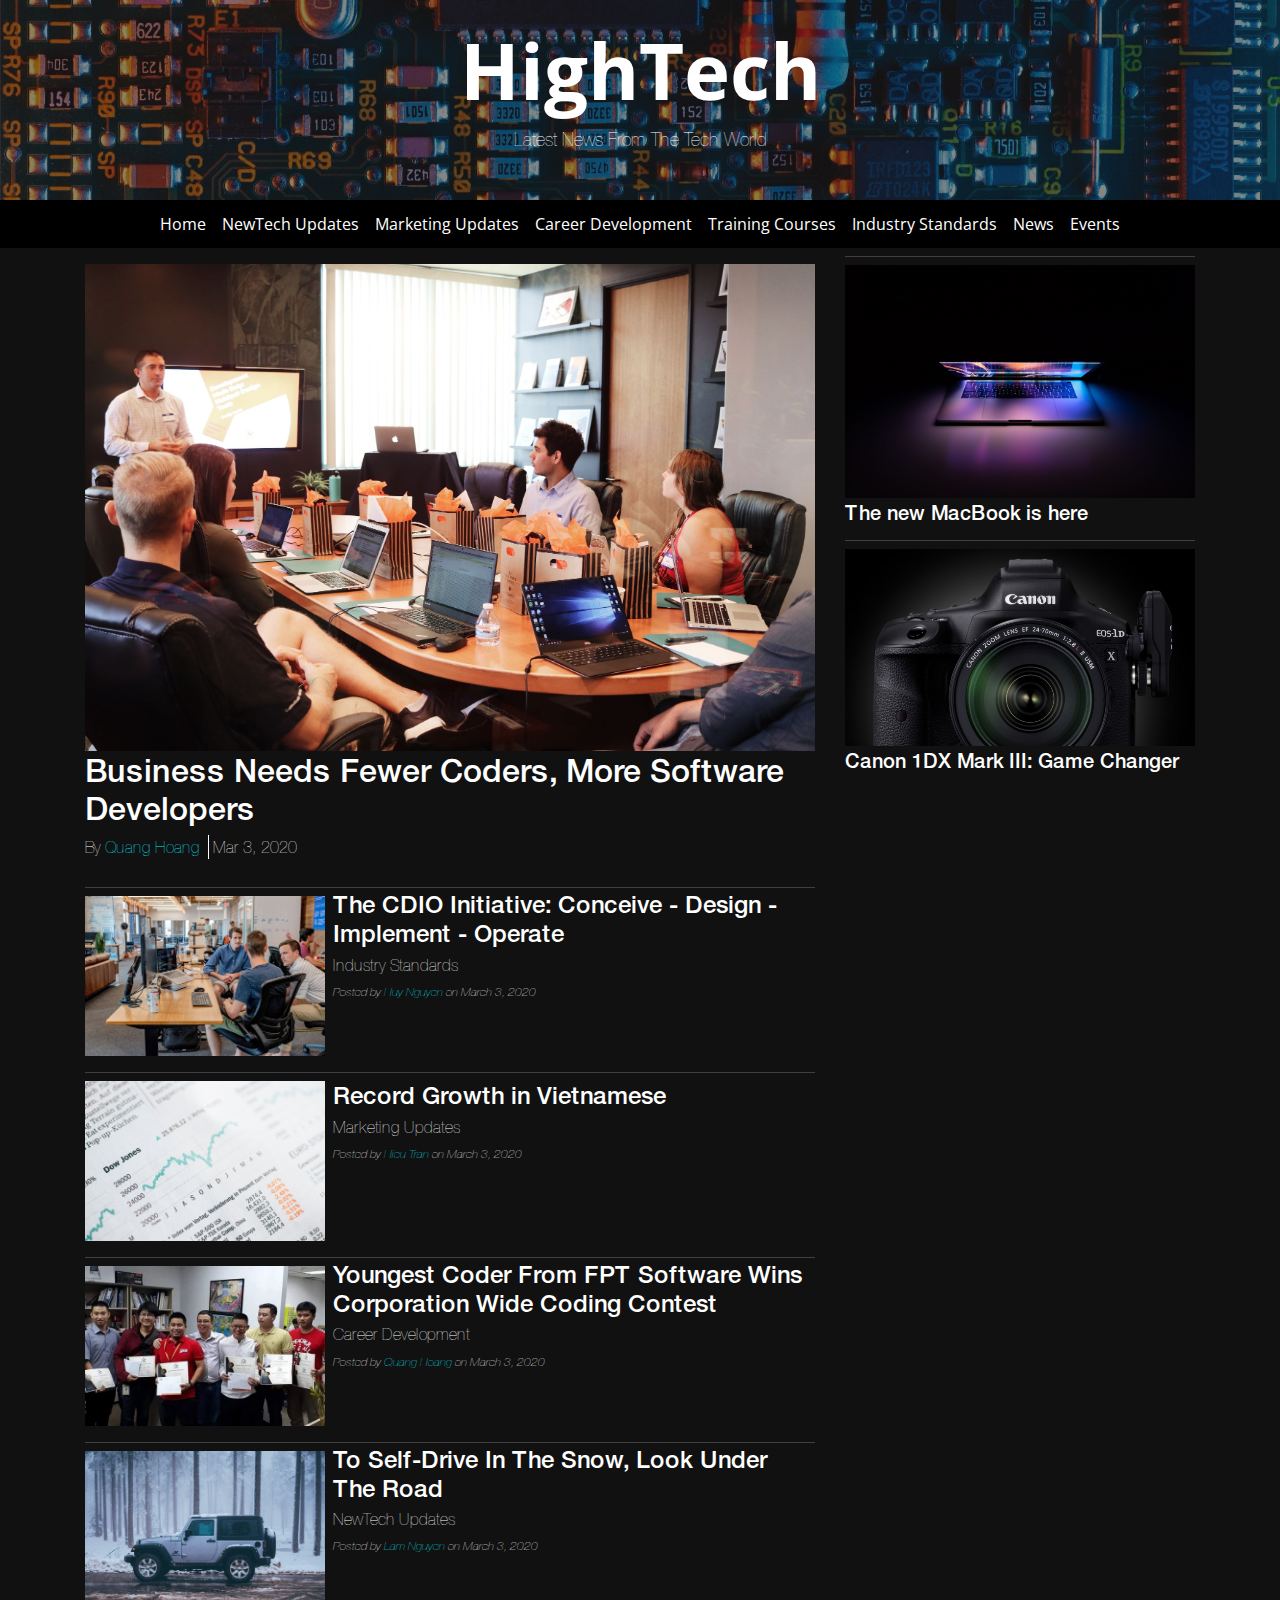
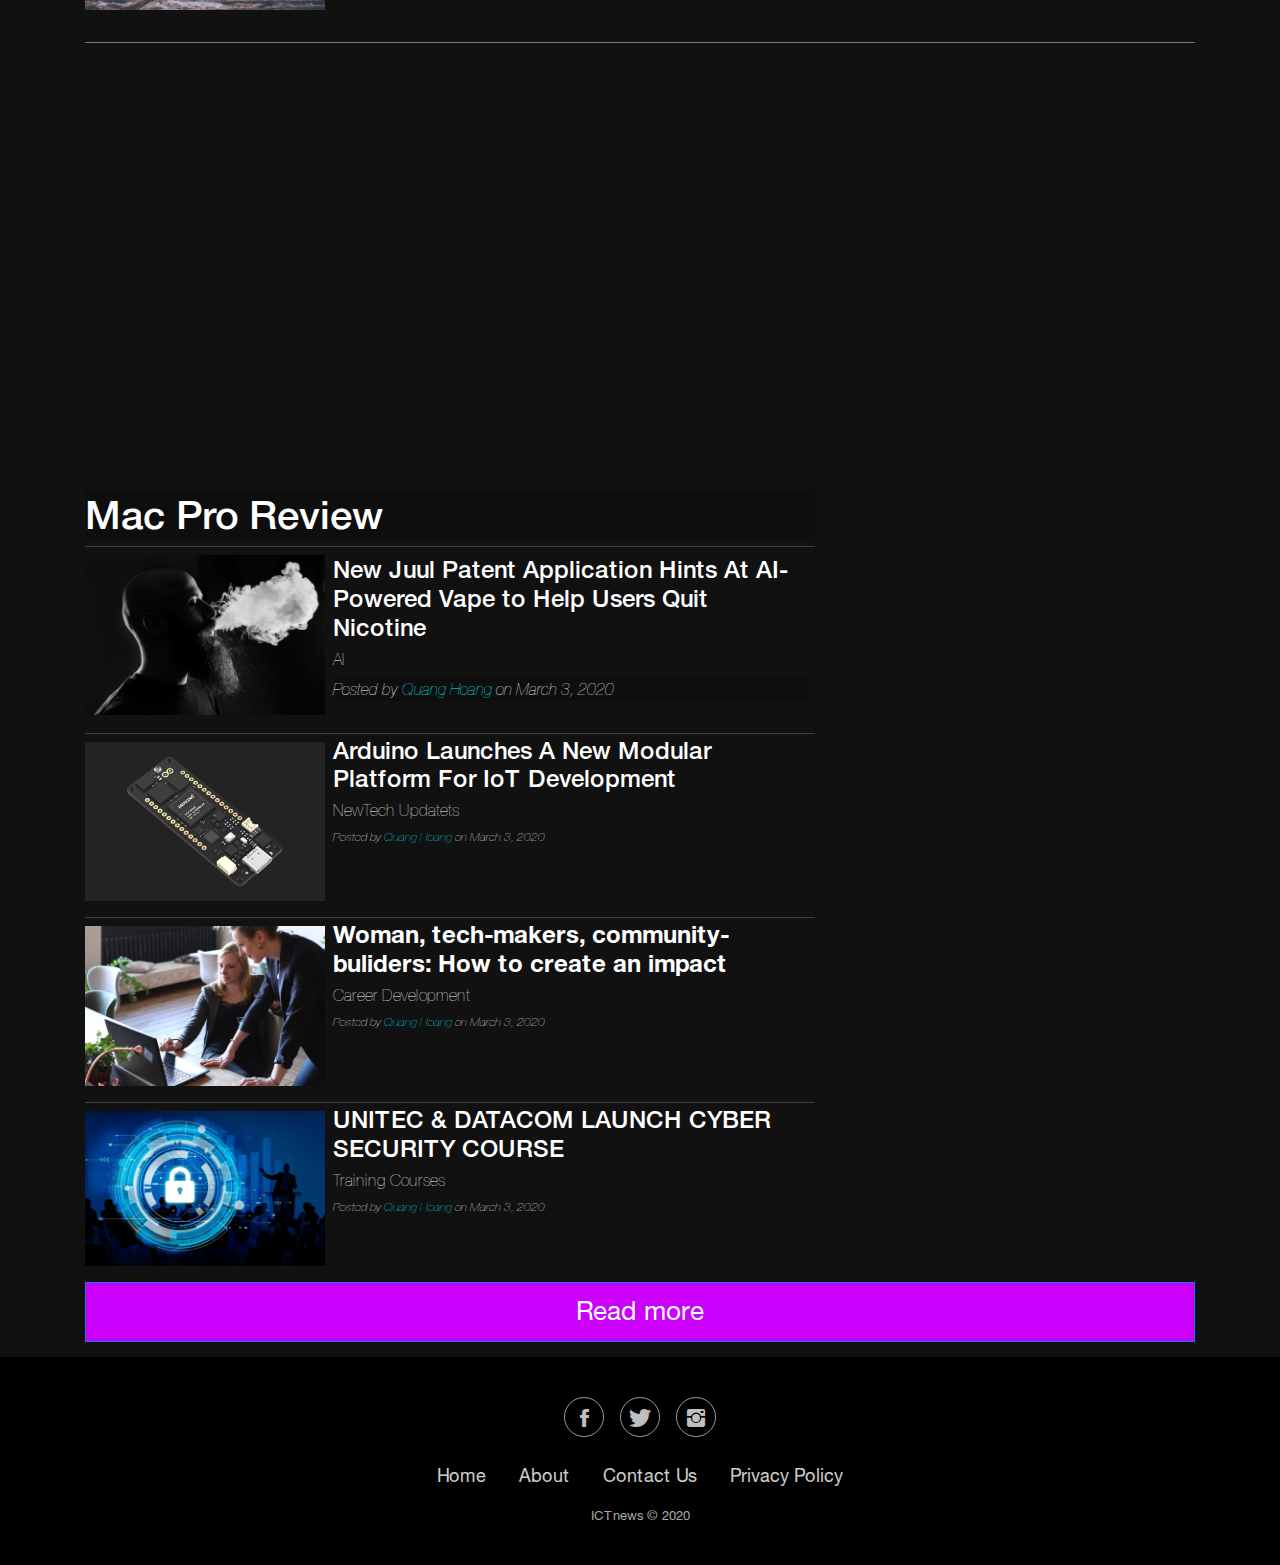
<file: index.html>
<!DOCTYPE html>
<html>

<head>
    <meta charset="utf-8">
    <meta name="viewport" content="width=device-width, initial-scale=1.0, shrink-to-fit=no">
    <title>Project1</title>
    <meta name="" content="">
    <meta name="viewport" content="width=device-width, initial-scale=1, maximum-scale=1.0, user-scalable=no">
    <link rel="stylesheet" href="assets/bootstrap/css/bootstrap.min.css">
    <link rel="stylesheet" href="assets/css/Helvetica%20Neue.css">
    <link rel="stylesheet" href="https://fonts.googleapis.com/css?family=Open+Sans&amp;subset=vietnamese">
    <link rel="stylesheet" href="https://fonts.googleapis.com/css?family=Open+Sans+Condensed:300,300i,700&amp;subset=vietnamese,latin-ext">
    <link rel="stylesheet" href="assets/fonts/font-awesome.min.css">
    <link rel="stylesheet" href="assets/fonts/ionicons.min.css">
    <link rel="stylesheet" href="assets/css/Footer-Basic.css">
    <link rel="stylesheet" href="assets/css/styles.css">
</head>

<body style="font-family: 'Helvetica Neue';color: rgb(255,255,255);background-color: rgb(17,17,17);">
    <header style="background-image: url(&quot;assets/img/umberto-jXd2FSvcRr8-unsplash.jpg&quot;);height: 200px;background-size: cover;background-position: 20%;opacity: 1;">
        <div class="overlay" style="background-color: #111111;opacity: 0.50;width: 100%;height: 200px;"></div>
        <div class="container header-container" style="height: 200px;">
            <div class="row row-head">
                <div class="col col-head" style="margin-top: 0px;">
                    <div class="text-center" style="padding-top: 24px;">
                        <a href="index.html" style="padding-top: 0px;margin-top: 0px;">
                            <h1 style="font-size: 78px;font-weight: bold;font-family: 'Open Sans Condensed', sans-serif;color: rgb(255,255,255);">HighTech</h1><span class="head" style="width: 730px;font-size: 18px;font-weight: 100;color: rgb(255,255,255);">Latest News From The Tech World</span></a>
                    </div>
                </div>
            </div>
        </div>
    </header>
    <nav class="navbar navbar-light navbar-expand-md sticky-top" style="background-color: #000000;height: 48px;">
        <div class="container"><button data-toggle="collapse" class="navbar-toggler" data-target="#navcol-1"><span class="sr-only">Toggle navigation</span><i class="fa fa-navicon" style="background-color: rgba(255,255,255,0);color: rgba(255,255,255,0.5);"></i></button>
            <div
                class="collapse navbar-collapse" id="navcol-1">
                <ul class="nav navbar-nav justify-content-center mx-auto" style="background-color: #000000;">
                    <li class="nav-item" role="presentation"><a class="nav-link" href="index.html" style="color: #ffffff;font-family: 'Open Sans Condensed', sans-serif;">Home</a></li>
                    <li class="nav-item dropdown"><a class="dropdown-toggle nav-link" data-toggle="dropdown" aria-expanded="false" href="subnav-template.html" style="color: rgb(255,255,255);font-family: 'Open Sans Condensed', sans-serif;font-weight: normal;">NewTech Updates</a>
                        <div
                            class="dropdown-menu text-left" role="menu" style="color: rgb(255,255,255);background-color: #202020;">
                            <div class="container" style="width: 1000px;">
                                <div class="row">
                                    <div class="col-sm-12 col-md-4" style="margin: 5px 0px;"><a class="link-nav" href="#" style="color: rgb(255,255,255);">AI</a></div>
                                    <div class="col-sm-12 col-md-4" style="margin: 5px 0px;"><a class="link-nav" href="#" style="color: rgb(255,255,255);">IoT</a></div>
                                    <div class="col-sm-12 col-md-4" style="margin: 5px 0px;"><a class="link-nav" href="#" style="color: rgb(255,255,255);">Robotics</a></div>
                                </div>
                                <div class="row">
                                    <div class="col-sm-12 col-md-4" style="margin: 5px 0px;"><a class="link-nav" href="#" style="color: rgb(255,255,255);">Virtuality</a></div>
                                    <div class="col-sm-12 col-md-4" style="margin: 5px 0px;"><a class="link-nav" href="#" style="color: rgb(255,255,255);">Cybersecurity</a></div>
                                    <div class="col-sm-12 col-md-4" style="margin: 5px 0px;"><a class="link-nav" href="#" style="color: rgb(255,255,255);">BlockChain</a></div>
                                </div>
                                <div class="row">
                                    <div class="col nav-divider" style="margin: 5px 0px;"><a class="link-sub-all" href="subnav-template.html" style="color: #ff0c9e;">All NewTech Updates</a></div>
                                </div>
                            </div>
        </div>
        </li>
        <li class="nav-item dropdown"><a class="dropdown-toggle nav-link" data-toggle="dropdown" aria-expanded="false" href="#" style="color: rgb(255,255,255);font-family: 'Open Sans Condensed', sans-serif;font-weight: normal;">Marketing Updates</a>
            <div class="dropdown-menu text-left"
                role="menu" style="color: rgb(255,255,255);background-color: #202020;">
                <div class="container" style="width: 1000px;">
                    <div class="row">
                        <div class="col-sm-12 col-md-4" style="margin: 5px 0px;"><a class="link-nav" href="#" style="color: rgb(255,255,255);">Trend of ICT</a></div>
                        <div class="col-sm-12 col-md-4" style="margin: 5px 0px;"><a class="link-nav" href="#" style="color: rgb(255,255,255);">Global Market</a></div>
                        <div class="col-sm-12 col-md-4" style="margin: 5px 0px;"><a class="link-nav" href="#" style="color: rgb(255,255,255);">Vietnam ICT Market</a></div>
                    </div>
                    <div class="row">
                        <div class="col" style="margin: 5px 0px;"><a class="link-sub-all" href="#" style="color: #ff0c9e;">All Marketing Updates</a></div>
                    </div>
                </div>
            </div>
        </li>
        <li class="nav-item dropdown"><a class="dropdown-toggle nav-link" data-toggle="dropdown" aria-expanded="false" href="#" style="color: rgb(255,255,255);font-family: 'Open Sans Condensed', sans-serif;font-weight: normal;">Career Development</a>
            <div class="dropdown-menu text-left"
                role="menu" style="color: rgb(255,255,255);background-color: #202020;">
                <div class="container" style="width: 1000px;">
                    <div class="row">
                        <div class="col-sm-12 col-md-6" style="margin: 5px 0px;"><a class="link-nav" href="#" style="color: rgb(255,255,255);">Software Coders</a></div>
                        <div class="col-sm-12 col-md-6" style="margin: 5px 0px;"><a class="link-nav" href="#" style="color: rgb(255,255,255);">System Admin</a></div>
                    </div>
                    <div class="row">
                        <div class="col-sm-12 col-md-6" style="margin: 5px 0px;"><a class="link-nav" href="#" style="color: rgb(255,255,255);">Cybersecurities</a></div>
                        <div class="col-sm-12 col-md-6" style="margin: 5px 0px;"><a class="link-nav" href="#" style="color: rgb(255,255,255);">Tester</a></div>
                    </div>
                    <div class="row">
                        <div class="col" style="margin: 5px 0px;"><a class="link-sub-all" href="#" style="color: #ff0c9e;">All Career Development</a></div>
                    </div>
                </div>
            </div>
        </li>
        <li class="nav-item dropdown"><a class="dropdown-toggle nav-link" data-toggle="dropdown" aria-expanded="false" href="#" style="color: rgb(255,255,255);font-family: 'Open Sans Condensed', sans-serif;font-weight: normal;">Training Courses</a>
            <div class="dropdown-menu text-left"
                role="menu" style="color: rgb(255,255,255);background-color: #202020;">
                <div class="container" style="width: 1000px;">
                    <div class="row">
                        <div class="col-sm-12 col-md-6" style="margin: 5px 0px;"><a class="link-nav" href="#" style="color: rgb(255,255,255);">Software Development</a></div>
                        <div class="col-sm-12 col-md-6" style="margin: 5px 0px;"><a class="link-nav" href="#" style="color: rgb(255,255,255);">System Admin</a></div>
                    </div>
                    <div class="row">
                        <div class="col-sm-12 col-md-6" style="margin: 5px 0px;"><a class="link-nav" href="#" style="color: rgb(255,255,255);">Cybersecurities</a></div>
                        <div class="col-sm-12 col-md-6" style="margin: 5px 0px;"><a class="link-nav" href="#" style="color: rgb(255,255,255);">Freelancers</a></div>
                    </div>
                    <div class="row">
                        <div class="col" style="margin: 5px 0px;"><a class="link-sub-all" href="#" style="color: #ff0c9e;">All Training Courses</a></div>
                    </div>
                </div>
            </div>
        </li>
        <li class="nav-item dropdown"><a class="dropdown-toggle nav-link" data-toggle="dropdown" aria-expanded="false" href="#" style="color: rgb(255,255,255);font-family: 'Open Sans Condensed', sans-serif;font-weight: normal;">Industry Standards</a>
            <div class="dropdown-menu text-left"
                role="menu" style="color: rgb(255,255,255);background-color: #202020;">
                <div class="container" style="width: 1000px;">
                    <div class="row">
                        <div class="col-sm-12 col-md-4" style="margin: 5px 0px;"><a class="link-nav" href="#" style="color: rgb(255,255,255);">CDIO</a></div>
                        <div class="col-sm-12 col-md-4" style="margin: 5px 0px;"><a class="link-nav" href="#" style="color: rgb(255,255,255);">Scrum</a></div>
                        <div class="col-sm-12 col-md-4" style="margin: 5px 0px;"><a class="link-nav" href="#" style="color: rgb(255,255,255);">CMMI</a></div>
                    </div>
                    <div class="row">
                        <div class="col-sm-12 col-md-4" style="margin: 5px 0px;"><a class="link-nav" href="#" style="color: rgb(255,255,255);">IBM</a></div>
                        <div class="col-sm-12 col-md-4" style="margin: 5px 0px;"><a class="link-nav" href="#" style="color: rgb(255,255,255);">Oracle</a></div>
                        <div class="col-sm-12 col-md-4" style="margin: 5px 0px;"><a class="link-nav" href="#" style="color: rgb(255,255,255);">AWS</a></div>
                    </div>
                    <div class="row" style="padding-top: 5px;">
                        <div class="col"><a class="link-sub-all" href="#" style="color: #ff0c9e;">All Industry Standards</a></div>
                    </div>
                </div>
            </div>
        </li>
        <li class="nav-item dropdown"><a class="dropdown-toggle nav-link" data-toggle="dropdown" aria-expanded="false" href="#" style="color: rgb(255,255,255);font-family: 'Open Sans Condensed', sans-serif;font-weight: normal;">News</a>
            <div class="dropdown-menu text-left" role="menu"
                style="color: rgb(255,255,255);background-color: #202020;width: 100%;">
                <div class="container" style="width: 1000px;">
                    <div class="row">
                        <div class="col" style="margin: 5px 0px;"><a class="link-nav" href="#" style="color: rgb(255,255,255);">Techno Update</a></div>
                    </div>
                    <div class="row">
                        <div class="col" style="margin: 5px 0px;"><a class="link-sub-all" href="#" style="color: #ff0c9e;">All News</a></div>
                    </div>
                </div>
            </div>
        </li>
        <li class="nav-item" role="presentation"><a class="nav-link event" href="#" style="color: #ffffff;font-family: 'Open Sans Condensed', sans-serif;">Events</a></li>
        </ul>
        </div>
        <div class="progress-container" style="height: 8px;">
            <div id="myBar" class="progress-bar"></div>
        </div>
        </div>
    </nav>
    <div class="container" style="color: rgb(255,255,255);margin-top: 8px;">
        <div class="row">
            <div class="col-sm-12 col-md-8">
                <div class="headline-container">
                    <div class="headline-container-safe-zone">
                        <a href="business-needs-fewer-coders.html">
                            <div class="headline-container-safe-zone_image"><img class="img-responsive" src="assets/img/campaign-creators-gMsnXqILjp4-unsplash.jpg" width="730"></div>
                        </a>
                        <div class="headline-container-safe-zone_text">
                            <a href="business-needs-fewer-coders.html" style="color: rgb(255,255,255);">
                                <h2 class="link-hover-decor" style="font-family: 'Helvetica Neue';color: rgb(255,255,255);">Business Needs Fewer Coders, More Software Developers<br></h2>
                            </a>
                            <div class="author-head" style="color: #ffffff;opacity: 1;"><span style="color: #ffffff;font-weight: 100;">By&nbsp;</span><a class="author-headline" style="max-width: 33.333333%;color: #00f0ff;font-weight: 100;" href="#">Quang Hoang&nbsp;</a>
                                <div class="vl" style="margin-right: 0px;"><span style="font-weight: 100;">&nbsp;Mar 3, 2020</span></div>
                            </div>
                        </div>
                    </div>
                </div>
            </div>
            <div class="col-sm-12 col-md-4" style="background-color: rgba(255,255,255,0);">
                <div class="aside-headline-container">
                    <div class="headline-container-safe-zone">
                        <a href="#">
                            <div class="headline-container-safe-zone_image"><img class="img-responsive" src="assets/img/nikolay-tarashchenko-DUfkXRwGQm8-unsplash.jpg" width="350"></div>
                        </a>
                        <div class="aside-headline_text">
                            <a href="#" style="color: rgb(255,255,255);">
                                <h5 class="link-hover-decor" style="font-family: 'Helvetica Neue';color: rgb(255,255,255);width: 100%;">The new MacBook is here</h5>
                            </a>
                        </div>
                    </div>
                </div>
                <div class="aside-headline-container">
                    <div class="headline-container-safe-zone">
                        <a href="#">
                            <div class="headline-container-safe-zone_image"><img class="img-responsive" src="assets/img/08-stay-connected-9bf51b82-10ea-11ea-ba53-e4a471390b01.jpg" width="350"></div>
                        </a>
                        <div class="aside-headline_text">
                            <a href="#" style="color: rgb(255,255,255);">
                                <h5 class="link-hover-decor" style="font-family: 'Helvetica Neue';color: rgb(255,255,255);width: 100%;">Canon 1DX Mark III: Game Changer</h5>
                            </a>
                        </div>
                    </div>
                </div>
            </div>
        </div>
    </div>
    <div class="container" style="margin-top: 20px;color: rgb(255,255,255);">
        <div class="row">
            <div class="col-sm-12 col-md-8">
                <div class="main-article-container">
                    <div class="main-article-container-safe-zone">
                        <a style="font-family: 'Helvetica Neue';color: rgb(255,255,255);height: 100%;width: 100%;" href="#">
                            <div class="main-article-container-safe-zone_image"><img class="img-responsive" src="assets/img/austin-distel-mpN7xjKQ_Ns-unsplash.jpg" width="250"></div>
                        </a>
                        <div class="main-article-container-safe-zone_body">
                            <a class="link-hover-decor" href="#" style="color: rgb(255,255,255);">
                                <h4 style="margin-top: -6px;">The CDIO Initiative: Conceive - Design - Implement - Operate<br></h4>
                                <h6 class="article-brief" style="font-weight: 200;">Industry Standards<br></h6>
                            </a>
                            <p class="timestamp" style="font-weight: 100;font-style: italic;font-size: 12px;">Posted by&nbsp;<a class="author" href="#" style="color: #00f0ff;">Huy Nguyen</a><em>&nbsp;on March 3, 2020</em><br></p>
                        </div>
                    </div>
                </div>
                <div class="main-article-container">
                    <div class="main-article-container-safe-zone">
                        <a style="font-family: 'Helvetica Neue';color: rgb(255,255,255);height: 100%;width: 100%;" href="#">
                            <div class="main-article-container-safe-zone_image"><img class="img-responsive" src="assets/img/markus-spiske-5gGcn2PRrtc-unsplash.jpg" width="250"></div>
                        </a>
                        <div class="main-article-container-safe-zone_body">
                            <a class="link-hover-decor" href="#" style="color: rgb(255,255,255);">
                                <h4>Record Growth in Vietnamese<br></h4>
                                <h6 class="article-brief" style="font-weight: 200;">Marketing Updates<br></h6>
                            </a>
                            <p class="timestamp" style="font-weight: 100;font-style: italic;font-size: 12px;">Posted by&nbsp;<a class="author" href="#" style="color: #00f0ff;">Hieu Tran</a><em>&nbsp;on March 3, 2020</em><br></p>
                        </div>
                    </div>
                </div>
                <div class="main-article-container">
                    <div class="main-article-container-safe-zone">
                        <a style="font-family: 'Helvetica Neue';color: rgb(255,255,255);height: 100%;width: 100%;" href="#">
                            <div class="main-article-container-safe-zone_image"><img class="img-responsive" src="assets/img/ezgif.com-webp-to-jpg.jpg" width="250"></div>
                        </a>
                        <div class="main-article-container-safe-zone_body">
                            <a class="link-hover-decor" href="#" style="color: rgb(255,255,255);">
                                <h4 style="margin-top: -6px;">Youngest Coder From FPT Software Wins Corporation Wide Coding Contest<br></h4>
                                <h6 class="article-brief" style="font-weight: 200;">Career Development<br></h6>
                            </a>
                            <p class="timestamp" style="font-weight: 100;font-style: italic;font-size: 12px;">Posted by&nbsp;<a class="author" href="#" style="color: #00f0ff;">Quang Hoang</a><em>&nbsp;on March 3, 2020</em><br></p>
                        </div>
                    </div>
                </div>
                <div class="main-article-container">
                    <div class="main-article-container-safe-zone">
                        <a style="font-family: 'Helvetica Neue';color: rgb(255,255,255);height: 100%;width: 100%;" href="to-self-drive-in-the-snow.html">
                            <div class="main-article-container-safe-zone_image"><img class="img-responsive" src="assets/img/brady-cook-kysU_IALnTM-unsplash.jpg" width="250"></div>
                        </a>
                        <div class="main-article-container-safe-zone_body">
                            <a class="link-hover-decor" href="to-self-drive-in-the-snow.html" style="color: rgb(255,255,255);">
                                <h4 style="margin-top: -6px;">To Self-Drive In The Snow, Look Under The Road<br></h4>
                                <h6 class="article-brief" style="font-weight: 200;">NewTech Updates</h6>
                            </a>
                            <p class="timestamp" style="font-weight: 100;font-style: italic;font-size: 12px;">Posted by&nbsp;<a class="author" href="#" style="color: #00f0ff;">Lam Nguyen</a><em>&nbsp;on March 3, 2020</em><br></p>
                        </div>
                    </div>
                </div>
            </div>
        </div>
    </div>
    <div>
        <div class="container">
            <div class="row">
                <div class="col">
                    <hr style="background-color: rgba(255,255,255,0.5);">
                </div>
            </div>
        </div>
    </div>
    <div class="container" style="margin-top: 20px;color: rgb(255,255,255);">
        <div class="row">
            <div class="col-sm-12 col-md-8">
                <div class="video-container">
                    <div class="video-container-safe-zone">
                        <a href="#">
                            <div class="video-container-safe-zone_video"><div class="video-responsive">
    <iframe width="560" height="315" src="https://www.youtube.com/embed/uKrzHtWYQpg" frameborder="0" allow="accelerometer; autoplay; encrypted-media; gyroscope; picture-in-picture" allowfullscreen></iframe>
</div></div>
                        </a>
                        <div>
                            <a href="#" style="color: rgb(255,255,255);">
                                <h1 class="link-hover-decor" style="font-family: 'Helvetica Neue';color: rgb(255,255,255);background-color: rgb(14,14,14);width: 100%;">Mac Pro Review</h1>
                            </a>
                        </div>
                    </div>
                </div>
                <div class="main-article-container">
                    <div class="main-article-container-safe-zone">
                        <a style="font-family: 'Helvetica Neue';color: rgb(255,255,255);height: 100%;width: 100%;" href="new-juul-patent-application-hints-at-ai-powered-vape-to-help-users-quit-nicotine.html">
                            <div class="main-article-container-safe-zone_image"><img class="img-responsive" src="assets/img/quinten-de-graaf-4TcUM4qz9Dc-unsplash.jpg" width="250"></div>
                        </a>
                        <div class="main-article-container-safe-zone_body">
                            <a class="link-hover-decor" href="new-juul-patent-application-hints-at-ai-powered-vape-to-help-users-quit-nicotine.html" style="color: rgb(255,255,255);">
                                <h4>New Juul Patent Application Hints At AI-Powered Vape to Help Users Quit Nicotine<br></h4>
                                <h6 class="article-brief" style="font-weight: 200;">AI</h6>
                            </a>
                            <p class="timestamp" style="font-family: 'Helvetica Neue';color: rgb(255,255,255);background-color: rgb(14,14,14);width: 100%;font-weight: 100;font-style: italic;">Posted by&nbsp;<a class="author" href="#">Quang Hoang</a><em>&nbsp;on March 3, 2020</em><br></p>
                        </div>
                    </div>
                </div>
                <div class="main-article-container">
                    <div class="main-article-container-safe-zone">
                        <a style="font-family: 'Helvetica Neue';color: rgb(255,255,255);height: 100%;width: 100%;" href="arduino-launches-a-new-modular-platform.html">
                            <div class="main-article-container-safe-zone_image"><img class="img-responsive" src="assets/img/Arduino-Portenta-H7-module.jpg" width="250"></div>
                        </a>
                        <div class="main-article-container-safe-zone_body">
                            <a class="link-hover-decor" href="arduino-launches-a-new-modular-platform.html" style="color: rgb(255,255,255);">
                                <h4 style="margin-top: -6px;">Arduino Launches A New Modular Platform For IoT Development<br></h4>
                                <h6 class="article-brief" style="font-weight: 200;">NewTech Updatets</h6>
                            </a>
                            <p class="timestamp" style="font-weight: 100;font-style: italic;font-size: 12px;">Posted by&nbsp;<a class="author" href="#">Quang Hoang</a><em>&nbsp;on March 3, 2020</em><br></p>
                        </div>
                    </div>
                </div>
                <div class="main-article-container">
                    <div class="main-article-container-safe-zone">
                        <a style="font-family: 'Helvetica Neue';color: rgb(255,255,255);height: 100%;width: 100%;" href="#">
                            <div class="main-article-container-safe-zone_image"><img class="img-responsive" src="assets/img/cowomen-pd5FVvQ9-aY-unsplash.jpg" width="250"></div>
                        </a>
                        <div class="main-article-container-safe-zone_body">
                            <a class="link-hover-decor" href="#" style="color: rgb(255,255,255);">
                                <h4 style="margin-top: -6px;"><strong>Woman, tech-makers, community-buliders: How to create an impact</strong><br></h4>
                                <h6 class="article-brief" style="font-weight: 200;">Career Development</h6>
                            </a>
                            <p class="timestamp" style="font-weight: 100;font-style: italic;font-size: 12px;">Posted by&nbsp;<a class="author" href="#">Quang Hoang</a><em>&nbsp;on March 3, 2020</em><br></p>
                        </div>
                    </div>
                </div>
                <div class="main-article-container">
                    <div class="main-article-container-safe-zone">
                        <a style="font-family: 'Helvetica Neue';color: rgb(255,255,255);height: 100%;width: 100%;" href="#">
                            <div class="main-article-container-safe-zone_image"><img class="img-responsive" src="assets/img/64964.jpg" width="250"></div>
                        </a>
                        <div class="main-article-container-safe-zone_body">
                            <a class="link-hover-decor" href="#" style="color: rgb(255,255,255);">
                                <h4 style="margin-top: -6px;">UNITEC &amp; DATACOM LAUNCH CYBER SECURITY COURSE<br></h4>
                                <h6 class="article-brief" style="font-weight: 200;">Training Courses</h6>
                            </a>
                            <p class="timestamp" style="font-weight: 100;font-style: italic;font-size: 12px;">Posted by&nbsp;<a class="author" href="#">Quang Hoang</a><em>&nbsp;on March 3, 2020</em><br></p>
                        </div>
                    </div>
                </div>
            </div>
        </div>
    </div>
    <div class="container" style="padding-bottom: 15px;"><a class="btn btn-primary btn-lg read-more-btn" role="button" style="background-color: #cc00ff;min-width: 100%;font-family: 'Helvetica Neue';font-weight: normal;height: 60px;font-size: 26px;" href="#">Read more</a></div>
    <div class="footer-basic" style="background-color: rgb(0,0,0);">
        <footer>
            <div class="social" style="color: rgb(255,255,255);"><a href="#" style="color: rgb(255,255,255);"><i class="icon ion-social-facebook"></i></a><a href="#" style="color: rgb(255,255,255);"><i class="icon ion-social-twitter"></i></a><a href="#"><i class="icon ion-social-instagram"></i></a></div>
            <ul
                class="list-inline">
                <li class="list-inline-item"><a href="index.html" style="color: rgb(255,255,255);">Home</a></li>
                <li class="list-inline-item"><a href="about-us.html" style="color: rgb(255,255,255);">About</a></li>
                <li class="list-inline-item"><a href="#" style="color: rgb(255,255,255);">Contact Us</a></li>
                <li class="list-inline-item"><a href="#" style="color: rgb(255,255,255);">Privacy Policy</a></li>
                </ul>
                <p class="copyright">ICTnews © 2020</p>
        </footer>
    </div>
    <script src="assets/js/jquery.min.js"></script>
    <script src="assets/bootstrap/js/bootstrap.min.js"></script>
    <script src="assets/js/scripts.js"></script>
</body>

</html>
</file>
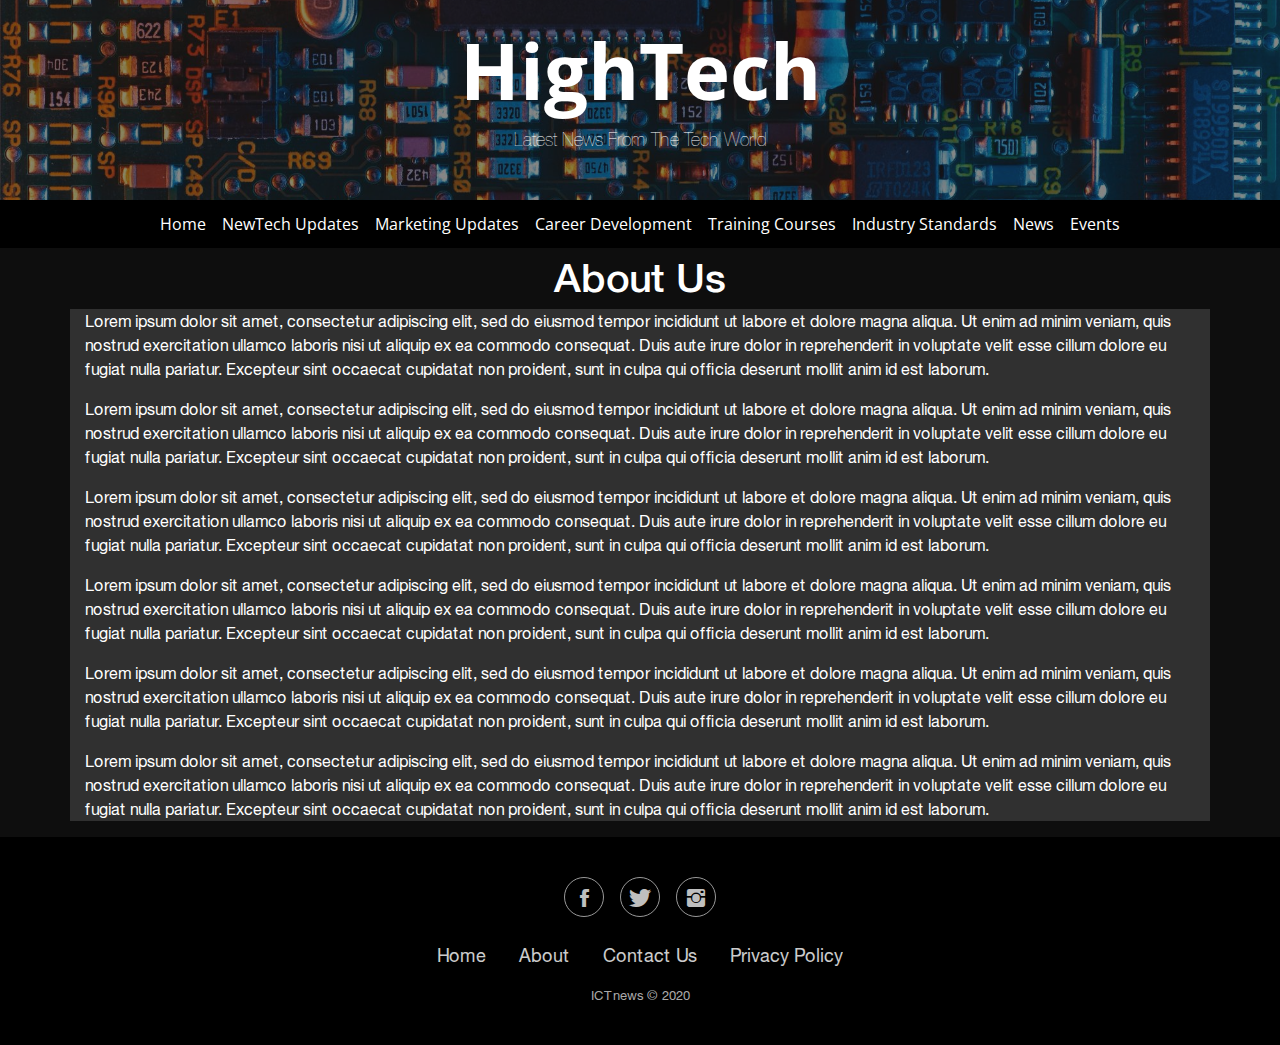
<file: about-us.html>
<!DOCTYPE html>
<html>

<head>
    <meta charset="utf-8">
    <meta name="viewport" content="width=device-width, initial-scale=1.0, shrink-to-fit=no">
    <title>Project1</title>
    <meta name="" content="">
    <meta name="viewport" content="width=device-width, initial-scale=1, maximum-scale=1.0, user-scalable=no">
    <link rel="stylesheet" href="assets/bootstrap/css/bootstrap.min.css">
    <link rel="stylesheet" href="assets/css/Helvetica%20Neue.css">
    <link rel="stylesheet" href="https://fonts.googleapis.com/css?family=Open+Sans&amp;subset=vietnamese">
    <link rel="stylesheet" href="https://fonts.googleapis.com/css?family=Open+Sans+Condensed:300,300i,700&amp;subset=vietnamese,latin-ext">
    <link rel="stylesheet" href="assets/fonts/font-awesome.min.css">
    <link rel="stylesheet" href="assets/fonts/ionicons.min.css">
    <link rel="stylesheet" href="assets/css/Footer-Basic.css">
    <link rel="stylesheet" href="assets/css/styles.css">
</head>

<body style="font-family: 'Helvetica Neue';color: rgb(255,255,255);background-color: rgb(14,14,14);width: 100%;">
    <header style="background-image: url(&quot;assets/img/umberto-jXd2FSvcRr8-unsplash.jpg&quot;);height: 200px;background-size: cover;background-position: 20%;opacity: 1;">
        <div class="overlay" style="background-color: #111111;opacity: 0.50;width: 100%;height: 200px;"></div>
        <div class="container header-container" style="height: 200px;">
            <div class="row row-head">
                <div class="col col-head" style="margin-top: 0px;">
                    <div class="text-center" style="padding-top: 24px;">
                        <a href="index.html" style="padding-top: 0px;margin-top: 0px;">
                            <h1 style="font-size: 78px;font-weight: bold;font-family: 'Open Sans Condensed', sans-serif;color: rgb(255,255,255);">HighTech</h1><span class="head" style="width: 730px;font-size: 18px;font-weight: 100;color: rgb(255,255,255);">Latest News From The Tech World</span></a>
                    </div>
                </div>
            </div>
        </div>
    </header>
    <nav class="navbar navbar-light navbar-expand-md sticky-top" style="background-color: #000000;height: 48px;">
        <div class="container"><button data-toggle="collapse" class="navbar-toggler" data-target="#navcol-1"><span class="sr-only">Toggle navigation</span><i class="fa fa-navicon" style="background-color: rgba(255,255,255,0);color: rgba(255,255,255,0.5);"></i></button>
            <div
                class="collapse navbar-collapse" id="navcol-1">
                <ul class="nav navbar-nav justify-content-center mx-auto" style="background-color: #000000;">
                    <li class="nav-item" role="presentation"><a class="nav-link" href="index.html" style="color: #ffffff;font-family: 'Open Sans Condensed', sans-serif;">Home</a></li>
                    <li class="nav-item dropdown"><a class="dropdown-toggle nav-link" data-toggle="dropdown" aria-expanded="false" href="#" style="color: rgb(255,255,255);font-family: 'Open Sans Condensed', sans-serif;font-weight: normal;">NewTech Updates</a>
                        <div class="dropdown-menu text-left"
                            role="menu" style="color: rgb(255,255,255);background-color: #202020;">
                            <div class="container" style="width: 1000px;">
                                <div class="row">
                                    <div class="col-sm-12 col-md-4" style="margin: 5px 0px;"><a class="link-nav" href="#" style="color: rgb(255,255,255);">AI</a></div>
                                    <div class="col-sm-12 col-md-4" style="margin: 5px 0px;"><a class="link-nav" href="#" style="color: rgb(255,255,255);">IoT</a></div>
                                    <div class="col-sm-12 col-md-4" style="margin: 5px 0px;"><a class="link-nav" href="#" style="color: rgb(255,255,255);">Robotics</a></div>
                                </div>
                                <div class="row">
                                    <div class="col-sm-12 col-md-4" style="margin: 5px 0px;"><a class="link-nav" href="#" style="color: rgb(255,255,255);">Virtuality</a></div>
                                    <div class="col-sm-12 col-md-4" style="margin: 5px 0px;"><a class="link-nav" href="#" style="color: rgb(255,255,255);">Cybersecurity</a></div>
                                    <div class="col-sm-12 col-md-4" style="margin: 5px 0px;"><a class="link-nav" href="#" style="color: rgb(255,255,255);">BlockChain</a></div>
                                </div>
                                <div class="row">
                                    <div class="col nav-divider" style="margin: 5px 0px;"><a class="link-sub-all" href="#" style="color: #ff0c9e;">All NewTech Updates</a></div>
                                </div>
                            </div>
                        </div>
                    </li>
                    <li class="nav-item dropdown"><a class="dropdown-toggle nav-link" data-toggle="dropdown" aria-expanded="false" href="#" style="color: rgb(255,255,255);font-family: 'Open Sans Condensed', sans-serif;font-weight: normal;">Marketing Updates</a>
                        <div class="dropdown-menu text-left"
                            role="menu" style="color: rgb(255,255,255);background-color: #202020;">
                            <div class="container" style="width: 1000px;">
                                <div class="row">
                                    <div class="col-sm-12 col-md-4" style="margin: 5px 0px;"><a class="link-nav" href="#" style="color: rgb(255,255,255);">Trend of ICT</a></div>
                                    <div class="col-sm-12 col-md-4" style="margin: 5px 0px;"><a class="link-nav" href="#" style="color: rgb(255,255,255);">Global Market</a></div>
                                    <div class="col-sm-12 col-md-4" style="margin: 5px 0px;"><a class="link-nav" href="#" style="color: rgb(255,255,255);">Vietnam ICT Market</a></div>
                                </div>
                                <div class="row">
                                    <div class="col" style="margin: 5px 0px;"><a class="link-sub-all" href="#" style="color: #ff0c9e;">All Marketing Updates</a></div>
                                </div>
                            </div>
                        </div>
                    </li>
                    <li class="nav-item dropdown"><a class="dropdown-toggle nav-link" data-toggle="dropdown" aria-expanded="false" href="#" style="color: rgb(255,255,255);font-family: 'Open Sans Condensed', sans-serif;font-weight: normal;">Career Development</a>
                        <div class="dropdown-menu text-left"
                            role="menu" style="color: rgb(255,255,255);background-color: #202020;">
                            <div class="container" style="width: 1000px;">
                                <div class="row">
                                    <div class="col-sm-12 col-md-6" style="margin: 5px 0px;"><a class="link-nav" href="#" style="color: rgb(255,255,255);">Software Coders</a></div>
                                    <div class="col-sm-12 col-md-6" style="margin: 5px 0px;"><a class="link-nav" href="#" style="color: rgb(255,255,255);">System Admin</a></div>
                                </div>
                                <div class="row">
                                    <div class="col-sm-12 col-md-6" style="margin: 5px 0px;"><a class="link-nav" href="#" style="color: rgb(255,255,255);">Cybersecurities</a></div>
                                    <div class="col-sm-12 col-md-6" style="margin: 5px 0px;"><a class="link-nav" href="#" style="color: rgb(255,255,255);">Tester</a></div>
                                </div>
                                <div class="row">
                                    <div class="col" style="margin: 5px 0px;"><a class="link-sub-all" href="#" style="color: #ff0c9e;">All Career Development</a></div>
                                </div>
                            </div>
                        </div>
                    </li>
                    <li class="nav-item dropdown"><a class="dropdown-toggle nav-link" data-toggle="dropdown" aria-expanded="false" href="#" style="color: rgb(255,255,255);font-family: 'Open Sans Condensed', sans-serif;font-weight: normal;">Training Courses</a>
                        <div class="dropdown-menu text-left"
                            role="menu" style="color: rgb(255,255,255);background-color: #202020;">
                            <div class="container" style="width: 1000px;">
                                <div class="row">
                                    <div class="col-sm-12 col-md-6" style="margin: 5px 0px;"><a class="link-nav" href="#" style="color: rgb(255,255,255);">Software Development</a></div>
                                    <div class="col-sm-12 col-md-6" style="margin: 5px 0px;"><a class="link-nav" href="#" style="color: rgb(255,255,255);">System Admin</a></div>
                                </div>
                                <div class="row">
                                    <div class="col-sm-12 col-md-6" style="margin: 5px 0px;"><a class="link-nav" href="#" style="color: rgb(255,255,255);">Cybersecurities</a></div>
                                    <div class="col-sm-12 col-md-6" style="margin: 5px 0px;"><a class="link-nav" href="#" style="color: rgb(255,255,255);">Freelancers</a></div>
                                </div>
                                <div class="row">
                                    <div class="col" style="margin: 5px 0px;"><a class="link-sub-all" href="#" style="color: #ff0c9e;">All Training Courses</a></div>
                                </div>
                            </div>
                        </div>
                    </li>
                    <li class="nav-item dropdown"><a class="dropdown-toggle nav-link" data-toggle="dropdown" aria-expanded="false" href="#" style="color: rgb(255,255,255);font-family: 'Open Sans Condensed', sans-serif;font-weight: normal;">Industry Standards</a>
                        <div class="dropdown-menu text-left"
                            role="menu" style="color: rgb(255,255,255);background-color: #202020;">
                            <div class="container" style="width: 1000px;">
                                <div class="row">
                                    <div class="col-sm-12 col-md-4" style="margin: 5px 0px;"><a class="link-nav" href="#" style="color: rgb(255,255,255);">CDIO</a></div>
                                    <div class="col-sm-12 col-md-4" style="margin: 5px 0px;"><a class="link-nav" href="#" style="color: rgb(255,255,255);">Scrum</a></div>
                                    <div class="col-sm-12 col-md-4" style="margin: 5px 0px;"><a class="link-nav" href="#" style="color: rgb(255,255,255);">CMMI</a></div>
                                </div>
                                <div class="row">
                                    <div class="col-sm-12 col-md-4" style="margin: 5px 0px;"><a class="link-nav" href="#" style="color: rgb(255,255,255);">IBM</a></div>
                                    <div class="col-sm-12 col-md-4" style="margin: 5px 0px;"><a class="link-nav" href="#" style="color: rgb(255,255,255);">Oracle</a></div>
                                    <div class="col-sm-12 col-md-4" style="margin: 5px 0px;"><a class="link-nav" href="#" style="color: rgb(255,255,255);">AWS</a></div>
                                </div>
                                <div class="row" style="padding-top: 5px;">
                                    <div class="col"><a class="link-sub-all" href="#" style="color: #ff0c9e;">All Industry Standards</a></div>
                                </div>
                            </div>
                        </div>
                    </li>
                    <li class="nav-item dropdown"><a class="dropdown-toggle nav-link" data-toggle="dropdown" aria-expanded="false" href="#" style="color: rgb(255,255,255);font-family: 'Open Sans Condensed', sans-serif;font-weight: normal;">News</a>
                        <div class="dropdown-menu text-left"
                            role="menu" style="color: rgb(255,255,255);background-color: #202020;width: 100%;">
                            <div class="container" style="width: 1000px;">
                                <div class="row">
                                    <div class="col" style="margin: 5px 0px;"><a class="link-nav" href="#" style="color: rgb(255,255,255);">Techno Update</a></div>
                                </div>
                                <div class="row">
                                    <div class="col" style="margin: 5px 0px;"><a class="link-sub-all" href="#" style="color: #ff0c9e;">All News</a></div>
                                </div>
                            </div>
                        </div>
                    </li>
                    <li class="nav-item" role="presentation"><a class="nav-link event" href="#" style="color: #ffffff;font-family: 'Open Sans Condensed', sans-serif;">Events</a></li>
                </ul>
        </div>
        <div class="progress-container" style="height: 8px;">
            <div id="myBar" class="progress-bar"></div>
        </div>
        </div>
    </nav>
    <div class="container">
        <div>
            <h1 class="text-center" style="margin-top: 5px;">About Us</h1>
        </div>
    </div>
    <div class="container" style="background-color: #303030;">
        <div>
            <p>Lorem ipsum dolor sit amet, consectetur adipiscing elit, sed do eiusmod tempor incididunt ut labore et dolore magna aliqua. Ut enim ad minim veniam, quis nostrud exercitation ullamco laboris nisi ut aliquip ex ea commodo consequat. Duis aute
                irure dolor in reprehenderit in voluptate velit esse cillum dolore eu fugiat nulla pariatur. Excepteur sint occaecat cupidatat non proident, sunt in culpa qui officia deserunt mollit anim id est laborum.<br></p>
            <p>Lorem ipsum dolor sit amet, consectetur adipiscing elit, sed do eiusmod tempor incididunt ut labore et dolore magna aliqua. Ut enim ad minim veniam, quis nostrud exercitation ullamco laboris nisi ut aliquip ex ea commodo consequat. Duis aute
                irure dolor in reprehenderit in voluptate velit esse cillum dolore eu fugiat nulla pariatur. Excepteur sint occaecat cupidatat non proident, sunt in culpa qui officia deserunt mollit anim id est laborum.<br></p>
            <p>Lorem ipsum dolor sit amet, consectetur adipiscing elit, sed do eiusmod tempor incididunt ut labore et dolore magna aliqua. Ut enim ad minim veniam, quis nostrud exercitation ullamco laboris nisi ut aliquip ex ea commodo consequat. Duis aute
                irure dolor in reprehenderit in voluptate velit esse cillum dolore eu fugiat nulla pariatur. Excepteur sint occaecat cupidatat non proident, sunt in culpa qui officia deserunt mollit anim id est laborum.<br></p>
            <p>Lorem ipsum dolor sit amet, consectetur adipiscing elit, sed do eiusmod tempor incididunt ut labore et dolore magna aliqua. Ut enim ad minim veniam, quis nostrud exercitation ullamco laboris nisi ut aliquip ex ea commodo consequat. Duis aute
                irure dolor in reprehenderit in voluptate velit esse cillum dolore eu fugiat nulla pariatur. Excepteur sint occaecat cupidatat non proident, sunt in culpa qui officia deserunt mollit anim id est laborum.<br></p>
            <p>Lorem ipsum dolor sit amet, consectetur adipiscing elit, sed do eiusmod tempor incididunt ut labore et dolore magna aliqua. Ut enim ad minim veniam, quis nostrud exercitation ullamco laboris nisi ut aliquip ex ea commodo consequat. Duis aute
                irure dolor in reprehenderit in voluptate velit esse cillum dolore eu fugiat nulla pariatur. Excepteur sint occaecat cupidatat non proident, sunt in culpa qui officia deserunt mollit anim id est laborum.<br></p>
            <p>Lorem ipsum dolor sit amet, consectetur adipiscing elit, sed do eiusmod tempor incididunt ut labore et dolore magna aliqua. Ut enim ad minim veniam, quis nostrud exercitation ullamco laboris nisi ut aliquip ex ea commodo consequat. Duis aute
                irure dolor in reprehenderit in voluptate velit esse cillum dolore eu fugiat nulla pariatur. Excepteur sint occaecat cupidatat non proident, sunt in culpa qui officia deserunt mollit anim id est laborum.<br></p>
        </div>
    </div>
    <div class="footer-basic" style="background-color: rgb(0,0,0);">
        <footer>
            <div class="social" style="color: rgb(255,255,255);"><a href="#" style="color: rgb(255,255,255);"><i class="icon ion-social-facebook"></i></a><a href="#" style="color: rgb(255,255,255);"><i class="icon ion-social-twitter"></i></a><a href="#"><i class="icon ion-social-instagram"></i></a></div>
            <ul
                class="list-inline">
                <li class="list-inline-item"><a href="index.html" style="color: rgb(255,255,255);">Home</a></li>
                <li class="list-inline-item"><a href="about-us.html" style="color: rgb(255,255,255);">About</a></li>
                <li class="list-inline-item"><a href="#" style="color: rgb(255,255,255);">Contact Us</a></li>
                <li class="list-inline-item"><a href="#" style="color: rgb(255,255,255);">Privacy Policy</a></li>
                </ul>
                <p class="copyright">ICTnews © 2020</p>
        </footer>
    </div>
    <script src="assets/js/jquery.min.js"></script>
    <script src="assets/bootstrap/js/bootstrap.min.js"></script>
    <script src="assets/js/scripts.js"></script>
</body>

</html>
</file>
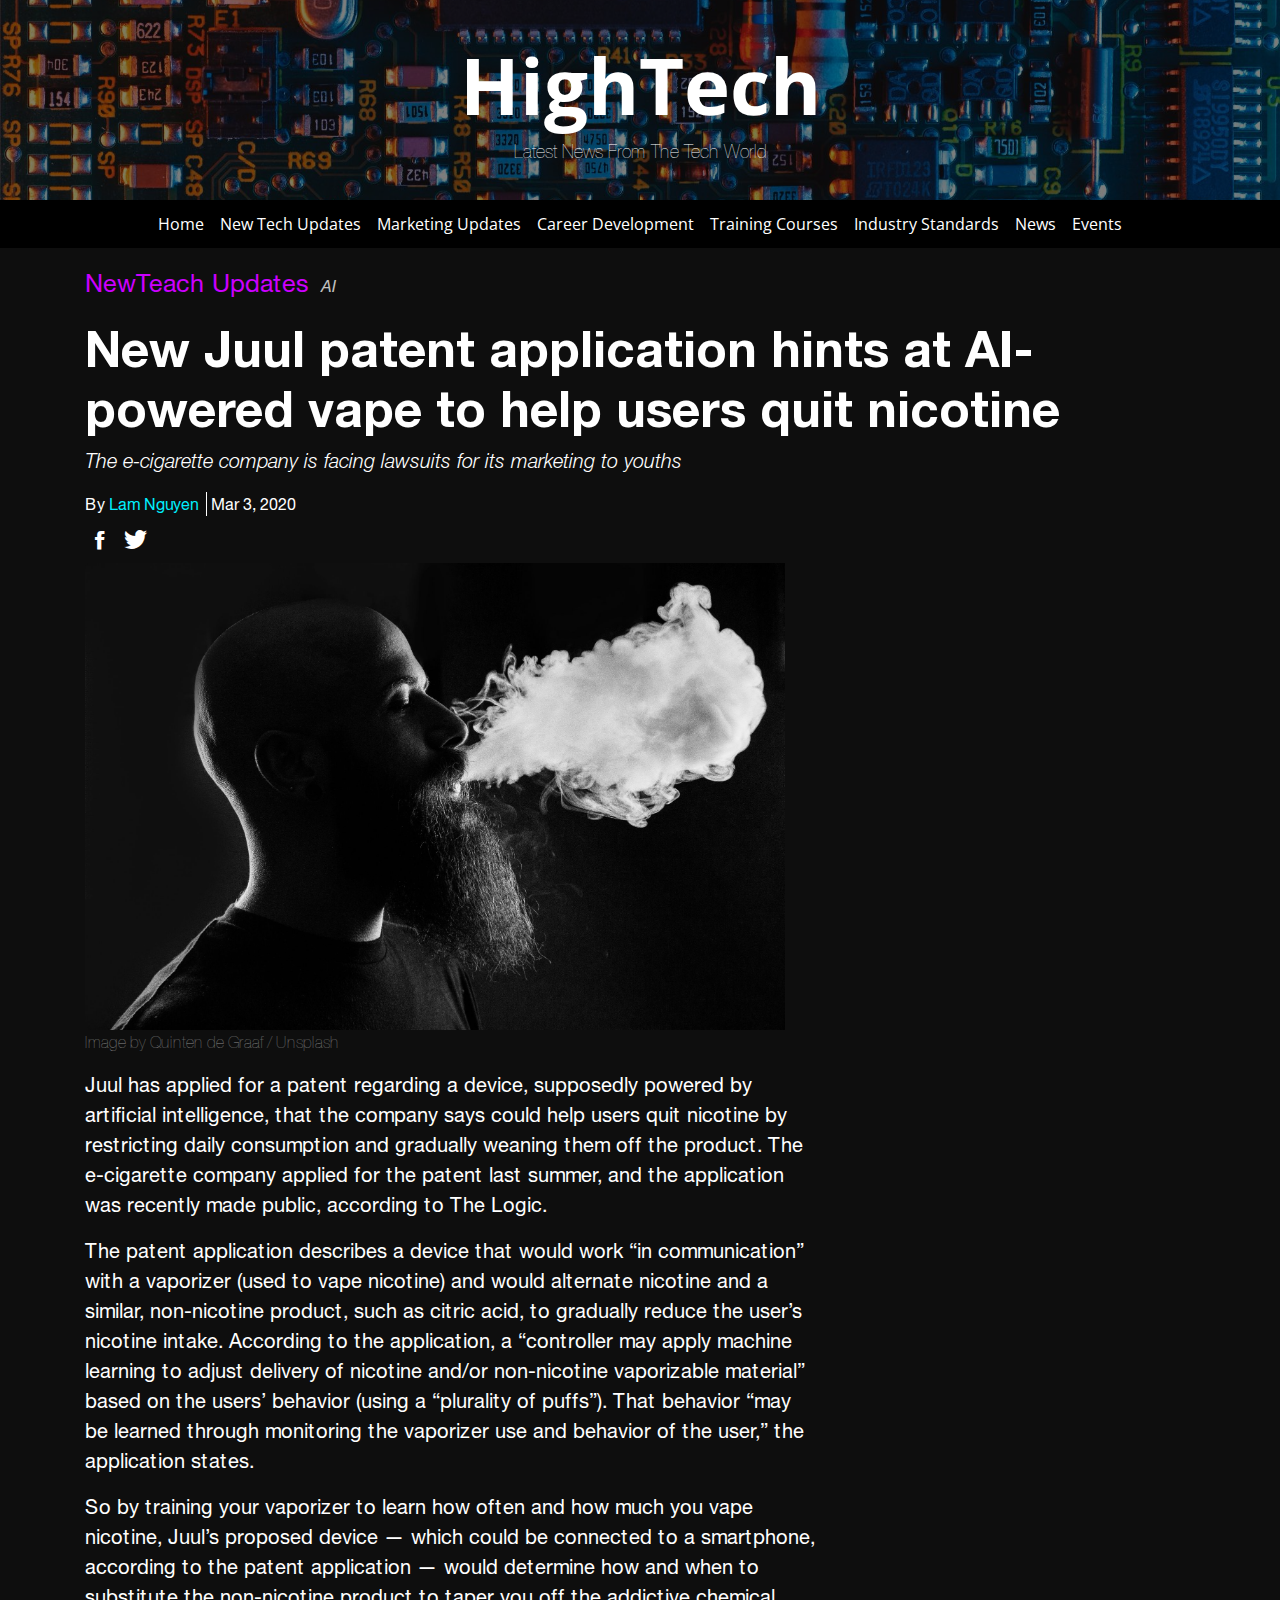
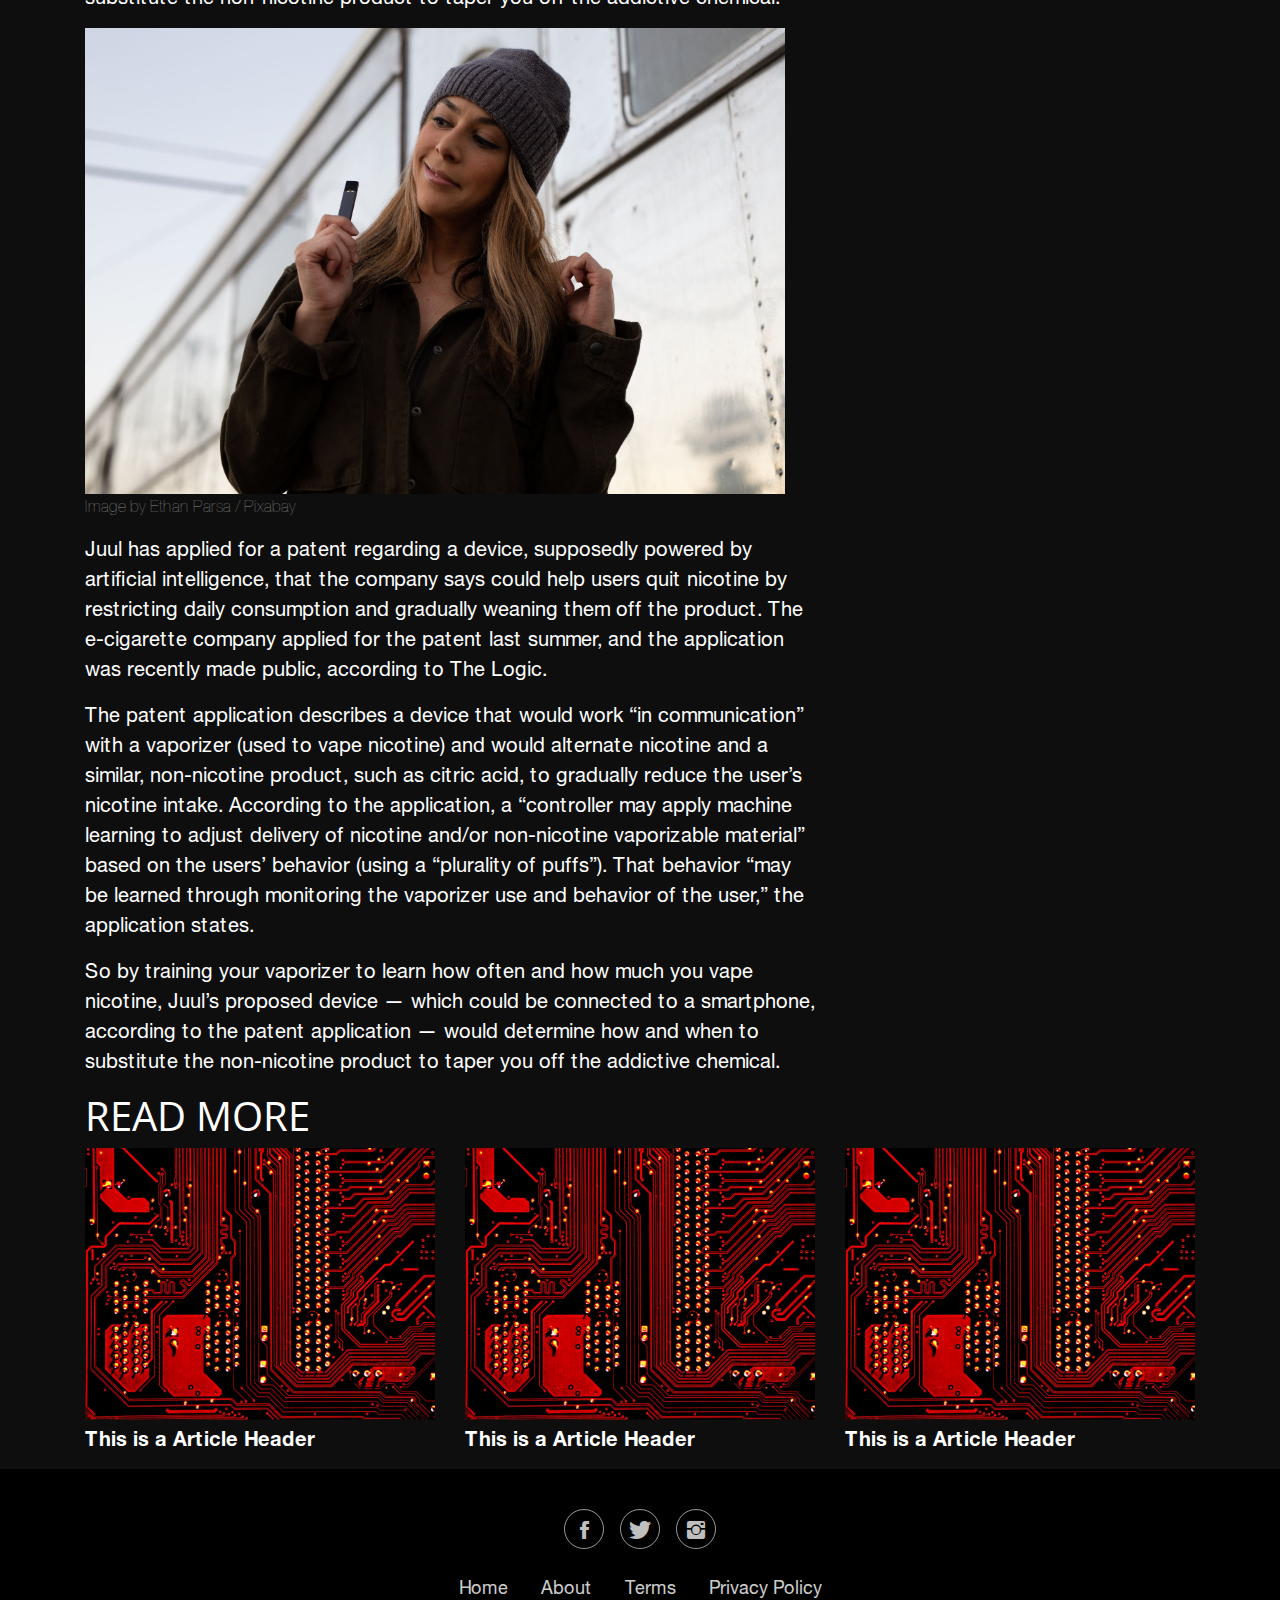
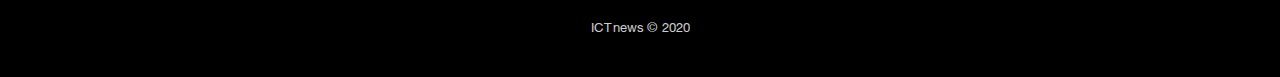
<file: AI-powered-vape-help-users-quit-nicotine.html>
<!DOCTYPE html>
<html>

<head>
    <meta charset="utf-8">
    <meta name="viewport" content="width=device-width, initial-scale=1.0, shrink-to-fit=no">
    <title>Project1</title>
    <meta name="" content="">
    <meta name="viewport" content="width=device-width, initial-scale=1, maximum-scale=1.0, user-scalable=no">
    <link rel="stylesheet" href="assets/bootstrap/css/bootstrap.min.css">
    <link rel="stylesheet" href="assets/css/Helvetica%20Neue.css">
    <link rel="stylesheet" href="https://fonts.googleapis.com/css?family=Open+Sans&amp;subset=vietnamese">
    <link rel="stylesheet" href="https://fonts.googleapis.com/css?family=Open+Sans+Condensed:300,300i,700&amp;subset=vietnamese,latin-ext">
    <link rel="stylesheet" href="assets/fonts/ionicons.min.css">
    <link rel="stylesheet" href="assets/css/Footer-Basic.css">
    <link rel="stylesheet" href="assets/css/styles.css">
</head>

<body style="color: rgb(255,255,255);font-family: 'Helvetica Neue';background-color: rgb(14,14,14);">
    <header style="background-image: url(&quot;assets/img/umberto-jXd2FSvcRr8-unsplash.jpg&quot;);height: 200px;background-size: cover;background-position: 20%;opacity: 1;">
        <div class="overlay" style="background-color: #000000;opacity: 0.50;height: 200px;width: 100%;"></div>
        <div class="container" style="height: 200px;">
            <div class="row" style="height: 200px;">
                <div class="col" style="width: 760px;max-width: 66.666667%;margin: 0px 190px;">
                    <div class="text-center" style="height: 200px;">
                        <a href="index.html">
                            <h1 style="font-size: 78px;font-weight: bold;padding: 0px;height: 130px;padding-top: 39px;font-family: 'Open Sans Condensed', sans-serif;color: rgb(255,255,255);">HighTech</h1><span style="height: 25px;width: 730px;margin-top: -0;margin-bottom: -0;padding-top: 0px;font-size: 18px;font-weight: 100;color: rgb(255,255,255);">Latest News From The Tech World</span></a>
                    </div>
                </div>
            </div>
        </div>
    </header>
    <nav class="navbar navbar-light navbar-expand-md sticky-top" style="background-color: #000000;height: 48px;">
        <div class="container-fluid">
            <div class="progress-container" style="height: 8px;">
                <div id="myBar" class="progress-bar"></div>
            </div><button data-toggle="collapse" class="navbar-toggler" data-target="#navcol-1"><span class="sr-only">Toggle navigation</span><span class="navbar-toggler-icon"></span></button>
            <div class="collapse navbar-collapse" id="navcol-1">
                <ul class="nav navbar-nav justify-content-center" style="width: 100%;">
                    <li class="nav-item" role="presentation"><a class="nav-link" href="index.html" style="color: #ffffff;font-family: 'Open Sans Condensed', sans-serif;">Home</a></li>
                    <li class="nav-item dropdown"><a class="dropdown-toggle nav-link" data-toggle="dropdown" aria-expanded="false" href="#" style="color: rgb(255,255,255);font-family: 'Open Sans Condensed', sans-serif;font-weight: normal;">New Tech Updates</a>
                        <div class="dropdown-menu text-left"
                            role="menu" style="color: rgb(255,255,255);background-color: #202020;width: 100%;">
                            <div class="container" style="width: 1000px;">
                                <div class="row" style="padding-bottom: 8px;">
                                    <div class="col"><a class="link-nav" href="#" style="color: rgb(255,255,255);">AI</a></div>
                                    <div class="col"><a class="link-nav" href="#" style="color: rgb(255,255,255);">IoT</a></div>
                                    <div class="col"><a class="link-nav" href="#" style="color: rgb(255,255,255);">Robotic</a></div>
                                </div>
                                <div class="row" style="padding-top: 5px;padding-bottom: 5px;">
                                    <div class="col"><a class="link-nav" href="#" style="color: rgb(255,255,255);">Virtuality</a></div>
                                    <div class="col"><a class="link-nav" href="#" style="color: rgb(255,255,255);">Cybersecurity</a></div>
                                    <div class="col"><a class="link-nav" href="#" style="color: rgb(255,255,255);">BlockChain</a></div>
                                </div>
                                <div class="row" style="padding-top: 5px;">
                                    <div class="col">
                                        <div class="all-sub-nav" style="padding-top: 5px;"><a class="link-nav" href="subnav-template.html" style="color: rgb(255,255,255);">All New Tech Updates</a></div>
                                    </div>
                                </div>
                            </div>
                        </div>
                    </li>
                    <li class="nav-item dropdown"><a class="dropdown-toggle nav-link" data-toggle="dropdown" aria-expanded="false" href="#" style="color: rgb(255,255,255);font-family: 'Open Sans Condensed', sans-serif;font-weight: normal;">Marketing Updates</a>
                        <div class="dropdown-menu text-left"
                            role="menu" style="color: rgb(255,255,255);background-color: #202020;width: 100%;">
                            <div class="container" style="width: 1000px;">
                                <div class="row">
                                    <div class="col"><a class="link-nav" href="#" style="color: rgb(255,255,255);">Trend of ICT</a></div>
                                    <div class="col"><a class="link-nav" href="#" style="color: rgb(255,255,255);">Global Market</a></div>
                                    <div class="col"><a class="link-nav" href="#" style="color: rgb(255,255,255);">Vietnam ICT Market</a></div>
                                </div>
                                <div class="row" style="padding-top: 5px;">
                                    <div class="col">
                                        <div class="all-sub-nav" style="padding-top: 5px;"><a class="link-nav" href="#" style="color: rgb(255,255,255);">All Marketing Updates</a></div>
                                    </div>
                                </div>
                            </div>
                        </div>
                    </li>
                    <li class="nav-item dropdown"><a class="dropdown-toggle nav-link" data-toggle="dropdown" aria-expanded="false" href="#" style="color: rgb(255,255,255);font-family: 'Open Sans Condensed', sans-serif;font-weight: normal;">Career Development</a>
                        <div class="dropdown-menu text-left"
                            role="menu" style="color: rgb(255,255,255);background-color: #202020;width: 100%;">
                            <div class="container" style="width: 1000px;">
                                <div class="row" style="padding-bottom: 8px;">
                                    <div class="col"><a class="link-nav" href="#" style="color: rgb(255,255,255);">Software Coders</a></div>
                                    <div class="col"><a class="link-nav" href="#" style="color: rgb(255,255,255);">System Admin</a></div>
                                </div>
                                <div class="row" style="padding-top: 5px;padding-bottom: 5px;">
                                    <div class="col"><a class="link-nav" href="#" style="color: rgb(255,255,255);">Cybersecurities</a></div>
                                    <div class="col"><a class="link-nav" href="#" style="color: rgb(255,255,255);">Tester</a></div>
                                </div>
                                <div class="row" style="padding-top: 5px;">
                                    <div class="col">
                                        <div class="all-sub-nav" style="padding-top: 5px;"><a class="link-nav" href="#" style="color: rgb(255,255,255);">All Career Development</a></div>
                                    </div>
                                </div>
                            </div>
                        </div>
                    </li>
                    <li class="nav-item dropdown"><a class="dropdown-toggle nav-link" data-toggle="dropdown" aria-expanded="false" href="#" style="color: rgb(255,255,255);font-family: 'Open Sans Condensed', sans-serif;font-weight: normal;">Training Courses</a>
                        <div class="dropdown-menu text-left"
                            role="menu" style="color: rgb(255,255,255);background-color: #202020;width: 100%;">
                            <div class="container" style="width: 1000px;">
                                <div class="row" style="padding-bottom: 8px;">
                                    <div class="col"><a class="link-nav" href="#" style="color: rgb(255,255,255);">Software Development</a></div>
                                    <div class="col"><a class="link-nav" href="#" style="color: rgb(255,255,255);">System Admin</a></div>
                                </div>
                                <div class="row" style="padding-top: 5px;padding-bottom: 5px;">
                                    <div class="col"><a class="link-nav" href="#" style="color: rgb(255,255,255);">Cybersecurities</a></div>
                                    <div class="col"><a class="link-nav" href="#" style="color: rgb(255,255,255);">Freelancers</a></div>
                                </div>
                                <div class="row" style="padding-top: 5px;">
                                    <div class="col">
                                        <div class="all-sub-nav" style="padding-top: 5px;"><a class="link-nav" href="#" style="color: rgb(255,255,255);">All Training Courses</a></div>
                                    </div>
                                </div>
                            </div>
                        </div>
                    </li>
                    <li class="nav-item dropdown"><a class="dropdown-toggle nav-link" data-toggle="dropdown" aria-expanded="false" href="#" style="color: rgb(255,255,255);font-family: 'Open Sans Condensed', sans-serif;font-weight: normal;">Industry Standards</a>
                        <div class="dropdown-menu text-left"
                            role="menu" style="color: rgb(255,255,255);background-color: #202020;width: 100%;">
                            <div class="container" style="width: 1000px;">
                                <div class="row" style="padding-bottom: 8px;">
                                    <div class="col"><a class="link-nav" href="#" style="color: rgb(255,255,255);">CDIO</a></div>
                                    <div class="col"><a class="link-nav" href="#" style="color: rgb(255,255,255);">Scrum</a></div>
                                    <div class="col"><a class="link-nav" href="#" style="color: rgb(255,255,255);">CMMI</a></div>
                                </div>
                                <div class="row" style="padding-top: 5px;padding-bottom: 5px;">
                                    <div class="col"><a class="link-nav" href="#" style="color: rgb(255,255,255);">IBM</a></div>
                                    <div class="col"><a class="link-nav" href="#" style="color: rgb(255,255,255);">Oracle</a></div>
                                    <div class="col"><a class="link-nav" href="#" style="color: rgb(255,255,255);">AWS</a></div>
                                </div>
                                <div class="row" style="padding-top: 5px;">
                                    <div class="col">
                                        <div class="all-sub-nav" style="padding-top: 5px;"><a class="link-nav" href="#" style="color: rgb(255,255,255);">All Industry Standards</a></div>
                                    </div>
                                </div>
                            </div>
                        </div>
                    </li>
                    <li class="nav-item dropdown"><a class="dropdown-toggle nav-link" data-toggle="dropdown" aria-expanded="false" href="#" style="color: rgb(255,255,255);font-family: 'Open Sans Condensed', sans-serif;font-weight: normal;">News</a>
                        <div class="dropdown-menu text-left"
                            role="menu" style="color: rgb(255,255,255);background-color: #202020;width: 100%;">
                            <div class="container" style="width: 1000px;">
                                <div class="row">
                                    <div class="col"><a class="link-nav" href="#" style="color: rgb(255,255,255);">Techno Update</a></div>
                                </div>
                                <div class="row" style="padding-top: 5px;">
                                    <div class="col">
                                        <div class="all-sub-nav" style="padding-top: 5px;"><a class="link-nav" href="#" style="color: rgb(255,255,255);">All News</a></div>
                                    </div>
                                </div>
                            </div>
                        </div>
                    </li>
                    <li class="nav-item" role="presentation"><a class="nav-link" href="#" style="color: #ffffff;font-family: 'Open Sans Condensed', sans-serif;">Events</a></li>
                </ul>
            </div>
        </div>
    </nav>
    <div class="container">
        <div class="row">
            <div class="col">
                <div>
                    <div>
                        <ul class="list-inline" style="margin-top: 16px;">
                            <li class="list-inline-item"><a href="#" style="font-size: 25px;font-family: 'Helvetica Neue';color: rgb(204,0,255);">NewTeach Updates</a></li>
                            <li class="list-inline-item"><a href="#" style="color: rgb(255,255,255);font-family: 'Helvetica Neue';font-size: 16px;font-style: italic;opacity: 0.75;">AI</a></li>
                        </ul>
                    </div>
                    <div>
                        <h1 style="font-size: 50px;font-family: 'Helvetica Neue';"><strong>New Juul patent application hints at AI-powered vape to help users quit nicotine</strong><br></h1>
                    </div>
                    <p style="font-family: 'Helvetica Neue';font-style: italic;font-size: 20px;font-weight: 300;margin-right: 33.3333%;">The e-cigarette company is facing lawsuits for its marketing to youths</p>
                    <div style="margin-top: 0px;">
                        <div><span>By&nbsp;</span><a class="author" href="#" style="color: #00f0ff;">Lam Nguyen&nbsp;</a>
                            <div class="vl" style="margin-right: 0px;"><span>&nbsp;Mar 3, 2020</span></div>
                        </div>
                    </div>
                    <div style="padding: 5px 0px;"><a href="#" style="color: rgb(255,255,255);height: 0px;padding: 0px 10px;"><i class="icon ion-social-facebook" style="font-size: 25px;"></i></a><a href="#" style="color: rgb(255,255,255);"><i class="icon ion-social-twitter" style="font-size: 25px;padding: 0px 10px;"></i></a></div>
                </div>
            </div>
        </div>
    </div>
    <div class="container">
        <div class="row">
            <div class="col" style="max-width: 66.666667%;">
                <div class="article-image"><img src="assets/img/quinten-de-graaf-4TcUM4qz9Dc-unsplash.jpg" width="700">
                    <p style="font-family: 'Helvetica Neue';font-weight: 250;opacity: 0.50;">Image by Quinten de Graaf / Unsplash<br></p>
                </div>
                <div class="article-paragraph-container">
                    <p class="article-paragraph" style="background-color: rgb(14,14,14);color: rgb(255,255,255);font-family: 'Helvetica Neue';">Juul has applied for a patent regarding a device, supposedly powered by artificial intelligence, that the company says could help users quit nicotine by restricting daily consumption and gradually weaning them off the product. The
                        e-cigarette company applied for the patent last summer, and the application was recently made public, according to The Logic.</p>
                    <p class="article-paragraph" style="font-family: 'Helvetica Neue';">The patent application describes a device that would work “in communication” with a vaporizer (used to vape nicotine) and would alternate nicotine and a similar, non-nicotine product, such as citric acid, to gradually reduce the user’s
                        nicotine intake. According to the application, a “controller may apply machine learning to adjust delivery of nicotine and/or non-nicotine vaporizable material” based on the users’ behavior (using a “plurality of puffs”). That
                        behavior “may be learned through monitoring the vaporizer use and behavior of the user,” the application states.</p>
                    <p class="article-paragraph" style="font-family: 'Helvetica Neue';">So by training your vaporizer to learn how often and how much you vape nicotine, Juul’s proposed device — which could be connected to a smartphone, according to the patent application — would determine how and when to substitute the
                        non-nicotine product to taper you off the addictive chemical.</p>
                </div>
                <div class="article-image"><img src="assets/img/teen-vape-epidemic-3677935.jpg" width="700">
                    <p style="font-family: 'Helvetica Neue';font-weight: 250;opacity: 0.50;">Image by Ethan Parsa / Pixabay</p>
                </div>
                <div class="article-paragraph-container">
                    <p class="article-paragraph" style="font-family: 'Helvetica Neue';">Juul has applied for a patent regarding a device, supposedly powered by artificial intelligence, that the company says could help users quit nicotine by restricting daily consumption and gradually weaning them off the product. The
                        e-cigarette company applied for the patent last summer, and the application was recently made public, according to The Logic.</p>
                    <p class="article-paragraph" style="font-family: 'Helvetica Neue';">The patent application describes a device that would work “in communication” with a vaporizer (used to vape nicotine) and would alternate nicotine and a similar, non-nicotine product, such as citric acid, to gradually reduce the user’s
                        nicotine intake. According to the application, a “controller may apply machine learning to adjust delivery of nicotine and/or non-nicotine vaporizable material” based on the users’ behavior (using a “plurality of puffs”). That
                        behavior “may be learned through monitoring the vaporizer use and behavior of the user,” the application states.</p>
                    <p class="article-paragraph" style="font-family: 'Helvetica Neue';">So by training your vaporizer to learn how often and how much you vape nicotine, Juul’s proposed device — which could be connected to a smartphone, according to the patent application — would determine how and when to substitute the
                        non-nicotine product to taper you off the addictive chemical.</p>
                </div>
            </div>
        </div>
    </div>
    <div class="container">
        <div>
            <h1 style="font-family: 'Open Sans Condensed', sans-serif;font-weight: normal;">READ MORE</h1>
        </div>
        <div class="row">
            <div class="col">
                <div><a href="#"><img src="assets/img/michael-dziedzic-aQYgUYwnCsM-unsplash.jpg" width="350"><p style="color: rgb(255,255,255);font-family: 'Helvetica Neue';font-size: 20px;font-weight: bold;">This is a Article Header</p></a></div>
            </div>
            <div class="col">
                <div><a href="#"><img src="assets/img/michael-dziedzic-aQYgUYwnCsM-unsplash.jpg" width="350"><p style="color: rgb(255,255,255);font-family: 'Helvetica Neue';font-size: 20px;font-weight: bold;">This is a Article Header</p></a></div>
            </div>
            <div class="col">
                <div><a href="#"><img src="assets/img/michael-dziedzic-aQYgUYwnCsM-unsplash.jpg" width="350"><p style="color: rgb(255,255,255);font-family: 'Helvetica Neue';font-size: 20px;font-weight: bold;">This is a Article Header</p></a></div>
            </div>
        </div>
    </div>
    <div class="footer-basic" style="background-color: rgb(0,0,0);">
        <footer>
            <div class="social" style="color: rgb(255,255,255);"><a href="#" style="color: rgb(255,255,255);"><i class="icon ion-social-facebook"></i></a><a href="#" style="color: rgb(255,255,255);"><i class="icon ion-social-twitter"></i></a><a href="#"><i class="icon ion-social-instagram"></i></a></div>
            <ul
                class="list-inline">
                <li class="list-inline-item"><a href="index.html" style="color: #ffffff;">Home</a></li>
                <li class="list-inline-item"><a href="about-us.html" style="color: rgb(255,255,255);">About</a></li>
                <li class="list-inline-item"><a href="#" style="color: rgb(255,255,255);">Terms</a></li>
                <li class="list-inline-item"><a href="#" style="color: rgb(255,255,255);">Privacy Policy</a></li>
                </ul>
                <p class="copyright" style="color: rgb(255,255,255);opacity: 0.80;">ICTnews © 2020</p>
        </footer>
    </div>
    <script src="assets/js/jquery.min.js"></script>
    <script src="assets/bootstrap/js/bootstrap.min.js"></script>
    <script src="assets/js/scripts.js"></script>
</body>

</html>
</file>
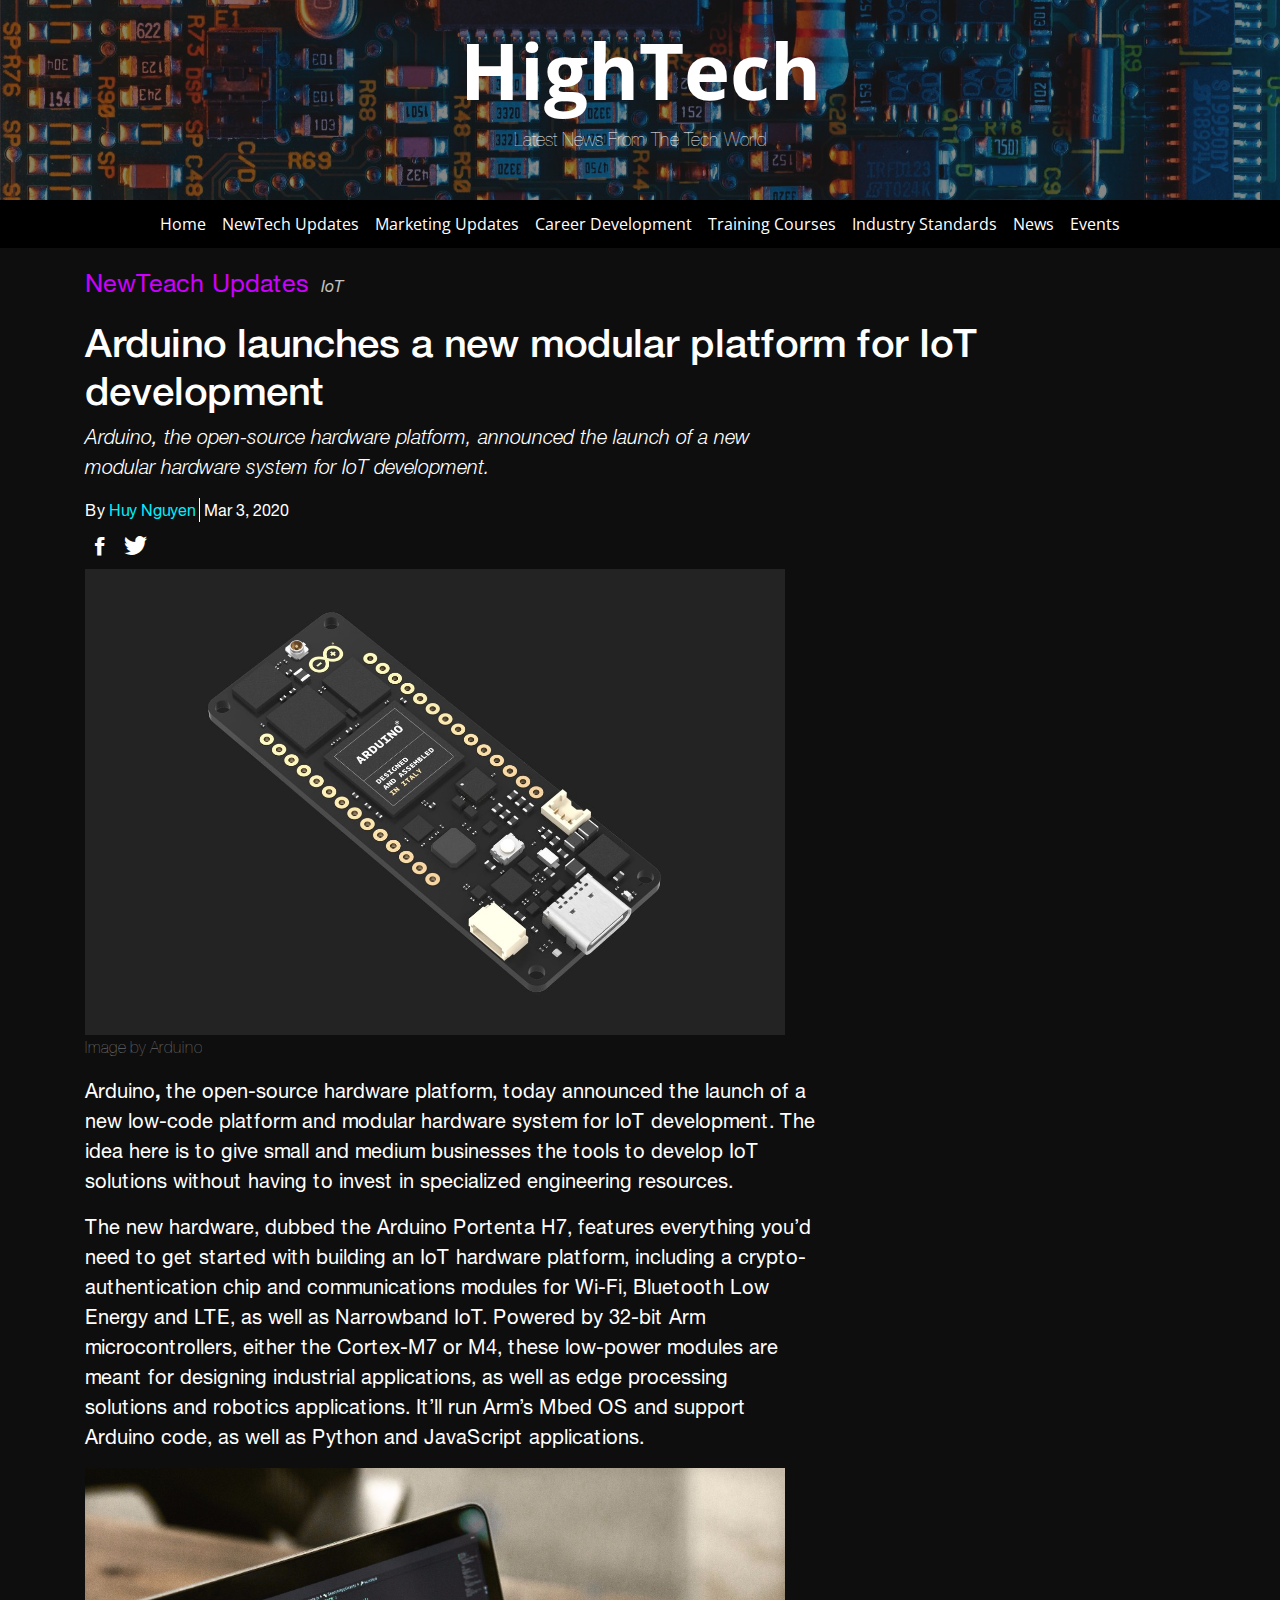
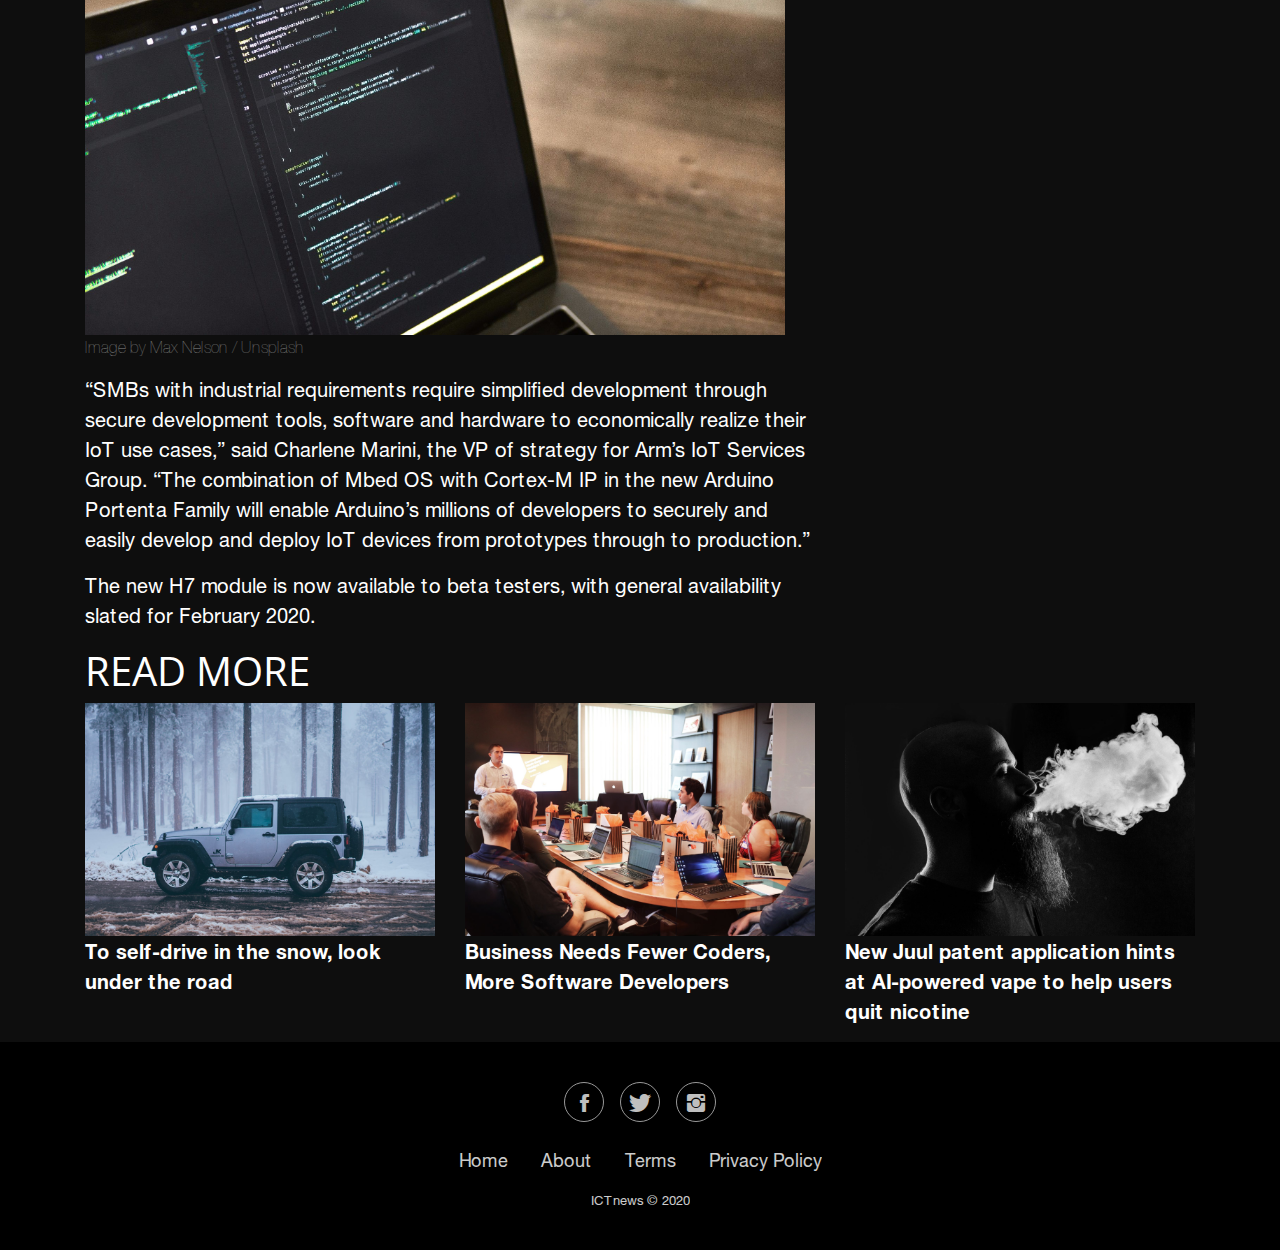
<file: arduino-launches-a-new-modular-platform.html>
<!DOCTYPE html>
<html>

<head>
    <meta charset="utf-8">
    <meta name="viewport" content="width=device-width, initial-scale=1.0, shrink-to-fit=no">
    <title>Project1</title>
    <meta name="" content="">
    <meta name="viewport" content="width=device-width, initial-scale=1, maximum-scale=1.0, user-scalable=no">
    <link rel="stylesheet" href="assets/bootstrap/css/bootstrap.min.css">
    <link rel="stylesheet" href="assets/css/Helvetica%20Neue.css">
    <link rel="stylesheet" href="https://fonts.googleapis.com/css?family=Open+Sans&amp;subset=vietnamese">
    <link rel="stylesheet" href="https://fonts.googleapis.com/css?family=Open+Sans+Condensed:300,300i,700&amp;subset=vietnamese,latin-ext">
    <link rel="stylesheet" href="assets/fonts/font-awesome.min.css">
    <link rel="stylesheet" href="assets/fonts/ionicons.min.css">
    <link rel="stylesheet" href="assets/css/Footer-Basic.css">
    <link rel="stylesheet" href="assets/css/styles.css">
</head>

<body style="color: rgb(255,255,255);font-family: 'Helvetica Neue';background-color: rgb(14,14,14);">
    <header style="background-image: url(&quot;assets/img/umberto-jXd2FSvcRr8-unsplash.jpg&quot;);height: 200px;background-size: cover;background-position: 20%;opacity: 1;">
        <div class="overlay" style="background-color: #111111;opacity: 0.50;width: 100%;height: 200px;"></div>
        <div class="container header-container" style="height: 200px;">
            <div class="row row-head">
                <div class="col col-head" style="margin-top: 0px;">
                    <div class="text-center" style="padding-top: 24px;">
                        <a href="index.html" style="padding-top: 0px;margin-top: 0px;">
                            <h1 style="font-size: 78px;font-weight: bold;font-family: 'Open Sans Condensed', sans-serif;color: rgb(255,255,255);">HighTech</h1><span class="head" style="width: 730px;font-size: 18px;font-weight: 100;color: rgb(255,255,255);">Latest News From The Tech World</span></a>
                    </div>
                </div>
            </div>
        </div>
    </header>
    <nav class="navbar navbar-light navbar-expand-md sticky-top" style="background-color: #000000;height: 48px;">
        <div class="container"><button data-toggle="collapse" class="navbar-toggler" data-target="#navcol-1"><span class="sr-only">Toggle navigation</span><i class="fa fa-navicon" style="background-color: rgba(255,255,255,0);color: rgba(255,255,255,0.5);"></i></button>
            <div
                class="collapse navbar-collapse" id="navcol-1">
                <ul class="nav navbar-nav justify-content-center mx-auto" style="background-color: #000000;">
                    <li class="nav-item" role="presentation"><a class="nav-link" href="index.html" style="color: #ffffff;font-family: 'Open Sans Condensed', sans-serif;">Home</a></li>
                    <li class="nav-item dropdown"><a class="dropdown-toggle nav-link" data-toggle="dropdown" aria-expanded="false" href="subnav-template.html" style="color: rgb(255,255,255);font-family: 'Open Sans Condensed', sans-serif;font-weight: normal;">NewTech Updates</a>
                        <div
                            class="dropdown-menu text-left" role="menu" style="color: rgb(255,255,255);background-color: #202020;">
                            <div class="container" style="width: 1000px;">
                                <div class="row">
                                    <div class="col-sm-12 col-md-4" style="margin: 5px 0px;"><a class="link-nav" href="#" style="color: rgb(255,255,255);">AI</a></div>
                                    <div class="col-sm-12 col-md-4" style="margin: 5px 0px;"><a class="link-nav" href="#" style="color: rgb(255,255,255);">IoT</a></div>
                                    <div class="col-sm-12 col-md-4" style="margin: 5px 0px;"><a class="link-nav" href="#" style="color: rgb(255,255,255);">Robotics</a></div>
                                </div>
                                <div class="row">
                                    <div class="col-sm-12 col-md-4" style="margin: 5px 0px;"><a class="link-nav" href="#" style="color: rgb(255,255,255);">Virtuality</a></div>
                                    <div class="col-sm-12 col-md-4" style="margin: 5px 0px;"><a class="link-nav" href="#" style="color: rgb(255,255,255);">Cybersecurity</a></div>
                                    <div class="col-sm-12 col-md-4" style="margin: 5px 0px;"><a class="link-nav" href="#" style="color: rgb(255,255,255);">BlockChain</a></div>
                                </div>
                                <div class="row">
                                    <div class="col nav-divider" style="margin: 5px 0px;"><a class="link-sub-all" href="subnav-template.html" style="color: #ff0c9e;">All NewTech Updates</a></div>
                                </div>
                            </div>
        </div>
        </li>
        <li class="nav-item dropdown"><a class="dropdown-toggle nav-link" data-toggle="dropdown" aria-expanded="false" href="#" style="color: rgb(255,255,255);font-family: 'Open Sans Condensed', sans-serif;font-weight: normal;">Marketing Updates</a>
            <div class="dropdown-menu text-left"
                role="menu" style="color: rgb(255,255,255);background-color: #202020;">
                <div class="container" style="width: 1000px;">
                    <div class="row">
                        <div class="col-sm-12 col-md-4" style="margin: 5px 0px;"><a class="link-nav" href="#" style="color: rgb(255,255,255);">Trend of ICT</a></div>
                        <div class="col-sm-12 col-md-4" style="margin: 5px 0px;"><a class="link-nav" href="#" style="color: rgb(255,255,255);">Global Market</a></div>
                        <div class="col-sm-12 col-md-4" style="margin: 5px 0px;"><a class="link-nav" href="#" style="color: rgb(255,255,255);">Vietnam ICT Market</a></div>
                    </div>
                    <div class="row">
                        <div class="col" style="margin: 5px 0px;"><a class="link-sub-all" href="#" style="color: #ff0c9e;">All Marketing Updates</a></div>
                    </div>
                </div>
            </div>
        </li>
        <li class="nav-item dropdown"><a class="dropdown-toggle nav-link" data-toggle="dropdown" aria-expanded="false" href="#" style="color: rgb(255,255,255);font-family: 'Open Sans Condensed', sans-serif;font-weight: normal;">Career Development</a>
            <div class="dropdown-menu text-left"
                role="menu" style="color: rgb(255,255,255);background-color: #202020;">
                <div class="container" style="width: 1000px;">
                    <div class="row">
                        <div class="col-sm-12 col-md-6" style="margin: 5px 0px;"><a class="link-nav" href="#" style="color: rgb(255,255,255);">Software Coders</a></div>
                        <div class="col-sm-12 col-md-6" style="margin: 5px 0px;"><a class="link-nav" href="#" style="color: rgb(255,255,255);">System Admin</a></div>
                    </div>
                    <div class="row">
                        <div class="col-sm-12 col-md-6" style="margin: 5px 0px;"><a class="link-nav" href="#" style="color: rgb(255,255,255);">Cybersecurities</a></div>
                        <div class="col-sm-12 col-md-6" style="margin: 5px 0px;"><a class="link-nav" href="#" style="color: rgb(255,255,255);">Tester</a></div>
                    </div>
                    <div class="row">
                        <div class="col" style="margin: 5px 0px;"><a class="link-sub-all" href="#" style="color: #ff0c9e;">All Career Development</a></div>
                    </div>
                </div>
            </div>
        </li>
        <li class="nav-item dropdown"><a class="dropdown-toggle nav-link" data-toggle="dropdown" aria-expanded="false" href="#" style="color: rgb(255,255,255);font-family: 'Open Sans Condensed', sans-serif;font-weight: normal;">Training Courses</a>
            <div class="dropdown-menu text-left"
                role="menu" style="color: rgb(255,255,255);background-color: #202020;">
                <div class="container" style="width: 1000px;">
                    <div class="row">
                        <div class="col-sm-12 col-md-6" style="margin: 5px 0px;"><a class="link-nav" href="#" style="color: rgb(255,255,255);">Software Development</a></div>
                        <div class="col-sm-12 col-md-6" style="margin: 5px 0px;"><a class="link-nav" href="#" style="color: rgb(255,255,255);">System Admin</a></div>
                    </div>
                    <div class="row">
                        <div class="col-sm-12 col-md-6" style="margin: 5px 0px;"><a class="link-nav" href="#" style="color: rgb(255,255,255);">Cybersecurities</a></div>
                        <div class="col-sm-12 col-md-6" style="margin: 5px 0px;"><a class="link-nav" href="#" style="color: rgb(255,255,255);">Freelancers</a></div>
                    </div>
                    <div class="row">
                        <div class="col" style="margin: 5px 0px;"><a class="link-sub-all" href="#" style="color: #ff0c9e;">All Training Courses</a></div>
                    </div>
                </div>
            </div>
        </li>
        <li class="nav-item dropdown"><a class="dropdown-toggle nav-link" data-toggle="dropdown" aria-expanded="false" href="#" style="color: rgb(255,255,255);font-family: 'Open Sans Condensed', sans-serif;font-weight: normal;">Industry Standards</a>
            <div class="dropdown-menu text-left"
                role="menu" style="color: rgb(255,255,255);background-color: #202020;">
                <div class="container" style="width: 1000px;">
                    <div class="row">
                        <div class="col-sm-12 col-md-4" style="margin: 5px 0px;"><a class="link-nav" href="#" style="color: rgb(255,255,255);">CDIO</a></div>
                        <div class="col-sm-12 col-md-4" style="margin: 5px 0px;"><a class="link-nav" href="#" style="color: rgb(255,255,255);">Scrum</a></div>
                        <div class="col-sm-12 col-md-4" style="margin: 5px 0px;"><a class="link-nav" href="#" style="color: rgb(255,255,255);">CMMI</a></div>
                    </div>
                    <div class="row">
                        <div class="col-sm-12 col-md-4" style="margin: 5px 0px;"><a class="link-nav" href="#" style="color: rgb(255,255,255);">IBM</a></div>
                        <div class="col-sm-12 col-md-4" style="margin: 5px 0px;"><a class="link-nav" href="#" style="color: rgb(255,255,255);">Oracle</a></div>
                        <div class="col-sm-12 col-md-4" style="margin: 5px 0px;"><a class="link-nav" href="#" style="color: rgb(255,255,255);">AWS</a></div>
                    </div>
                    <div class="row" style="padding-top: 5px;">
                        <div class="col"><a class="link-sub-all" href="#" style="color: #ff0c9e;">All Industry Standards</a></div>
                    </div>
                </div>
            </div>
        </li>
        <li class="nav-item dropdown"><a class="dropdown-toggle nav-link" data-toggle="dropdown" aria-expanded="false" href="#" style="color: rgb(255,255,255);font-family: 'Open Sans Condensed', sans-serif;font-weight: normal;">News</a>
            <div class="dropdown-menu text-left" role="menu"
                style="color: rgb(255,255,255);background-color: #202020;width: 100%;">
                <div class="container" style="width: 1000px;">
                    <div class="row">
                        <div class="col" style="margin: 5px 0px;"><a class="link-nav" href="#" style="color: rgb(255,255,255);">Techno Update</a></div>
                    </div>
                    <div class="row">
                        <div class="col" style="margin: 5px 0px;"><a class="link-sub-all" href="#" style="color: #ff0c9e;">All News</a></div>
                    </div>
                </div>
            </div>
        </li>
        <li class="nav-item" role="presentation"><a class="nav-link event" href="#" style="color: #ffffff;font-family: 'Open Sans Condensed', sans-serif;">Events</a></li>
        </ul>
        </div>
        <div class="progress-container" style="height: 8px;">
            <div id="myBar" class="progress-bar"></div>
        </div>
        </div>
    </nav>
    <div class="container">
        <div class="row">
            <div class="col">
                <div>
                    <div>
                        <ul class="list-inline" style="margin-top: 16px;">
                            <li class="list-inline-item"><a class="category" href="#" style="font-size: 25px;font-family: 'Helvetica Neue';color: rgb(204,0,255);">NewTeach Updates</a></li>
                            <li class="list-inline-item"><a class="sub-cat" href="#" style="color: rgb(255,255,255);font-family: 'Helvetica Neue';font-size: 16px;font-style: italic;opacity: 0.75;">IoT</a></li>
                        </ul>
                    </div>
                    <div>
                        <h1 class="article-header" style="font-family: 'Helvetica Neue';">Arduino launches a new modular platform for IoT development<br></h1>
                    </div>
                    <p class="summary" style="font-family: 'Helvetica Neue';font-style: italic;font-size: 20px;font-weight: 300;margin-right: 33.3333%;">Arduino<strong>,</strong> the open-source hardware platform, announced the launch of a new modular hardware system for IoT development.<br></p>
                    <div style="margin-top: 0px;">
                        <div class="posted"><span>By&nbsp;</span><a class="author" href="#" style="color: #00f0ff;">Huy Nguyen</a>
                            <div class="vl" style="margin-right: 0px;"><span>&nbsp;Mar 3, 2020</span></div>
                        </div>
                    </div>
                    <div style="padding: 5px 0px;"><a href="#" style="color: rgb(255,255,255);height: 0px;padding: 0px 10px;"><i class="icon ion-social-facebook" style="font-size: 25px;"></i></a><a href="#" style="color: rgb(255,255,255);"><i class="icon ion-social-twitter" style="font-size: 25px;padding: 0px 10px;"></i></a></div>
                </div>
            </div>
        </div>
    </div>
    <div class="container">
        <div class="row">
            <div class="col-sm-12 col-md-8">
                <div class="article-image"><img class="img-responsive" src="assets/img/Arduino-Portenta-H7-module.jpg" width="700">
                    <p style="font-family: 'Helvetica Neue';font-weight: 250;opacity: 0.50;">Image by Arduino</p>
                </div>
                <div class="article-paragraph-container">
                    <p class="article-paragraph" style="background-color: rgb(14,14,14);color: rgb(255,255,255);font-family: 'Helvetica Neue';">Arduino<strong>,</strong> the open-source hardware platform, today announced the launch of a new low-code platform and modular hardware system for IoT development. The idea here is to give small and medium businesses the tools to develop
                        IoT solutions without having to invest in specialized engineering resources.<br></p>
                    <p class="article-paragraph" style="font-family: 'Helvetica Neue';">The new hardware, dubbed the Arduino Portenta H7, features everything you’d need to get started with building an IoT hardware platform, including a crypto-authentication chip and communications modules for Wi-Fi, Bluetooth Low Energy
                        and LTE, as well as Narrowband IoT. Powered by 32-bit Arm microcontrollers, either the Cortex-M7 or M4, these low-power modules are meant for designing industrial applications, as well as edge processing solutions and robotics
                        applications. It’ll run Arm’s Mbed OS and support Arduino code, as well as Python and JavaScript applications.<br></p><img class="img-responsive" src="assets/img/max-nelson-Ix64NPGxZoQ-unsplash.jpg" width="700">
                    <p style="font-family: 'Helvetica Neue';font-weight: 250;opacity: 0.50;">Image by Max Nelson / Unsplash</p>
                    <p class="article-paragraph" style="font-family: 'Helvetica Neue';">“SMBs with industrial requirements require simplified development through secure development tools, software and hardware to economically realize their IoT use cases,” said Charlene Marini, the VP of strategy for Arm’s IoT Services
                        Group. “The combination of Mbed OS with Cortex-M IP in the new Arduino Portenta Family will enable Arduino’s millions of developers to securely and easily develop and deploy IoT devices from prototypes through to production.”<br></p>
                </div>
                <div class="article-image"></div>
                <div class="article-paragraph-container">
                    <p class="article-paragraph" style="font-family: 'Helvetica Neue';">The new H7 module is now available to beta testers, with general availability slated for February 2020.<br></p>
                </div>
            </div>
        </div>
    </div>
    <div class="container">
        <div>
            <h1 style="font-family: 'Open Sans Condensed', sans-serif;font-weight: normal;">READ MORE</h1>
        </div>
        <div class="row">
            <div class="col-sm-12 col-md-4 read-more">
                <div class="rm-article"><a href="to-self-drive-in-the-snow.html"><img class="img-responsive" src="assets/img/brady-cook-kysU_IALnTM-unsplash.jpg" width="350"><p class="sub-head" style="color: rgb(255,255,255);font-family: 'Helvetica Neue';font-size: 20px;font-weight: bold;">To self-drive in the snow, look under the road<br></p></a></div>
                <div
                    class="main-article-container sub-article">
                    <div class="main-article-container-safe-zone">
                        <a style="font-family: 'Helvetica Neue';color: rgb(255,255,255);height: 100%;width: 100%;" href="new-juul-patent-application-hints-at-ai-powered-vape-to-help-users-quit-nicotine.html">
                            <div class="main-article-container-safe-zone_image"><img class="img-responsive" src="assets/img/quinten-de-graaf-4TcUM4qz9Dc-unsplash.jpg" width="250"></div>
                        </a>
                        <div class="main-article-container-safe-zone_body">
                            <a class="link-hover-decor" href="new-juul-patent-application-hints-at-ai-powered-vape-to-help-users-quit-nicotine.html" style="color: rgb(255,255,255);">
                                <h4>New Juul patent application hints at AI-powered vape to help users quit nicotine<br></h4>
                                <h6 class="article-brief" style="font-weight: 200;">Marketing Updates<br></h6>
                            </a>
                            <p class="timestamp" style="font-weight: 100;font-style: italic;font-size: 12px;">Posted by&nbsp;<a class="author" href="#" style="color: #00f0ff;">Hieu Tran</a><em>&nbsp;on March 3, 2020</em><br></p>
                        </div>
                    </div>
            </div>
        </div>
        <div class="col-sm-12 col-md-4 read-more">
            <div class="rm-article"><a href="business-needs-fewer-coders.html"><img class="img-responsive" src="assets/img/campaign-creators-gMsnXqILjp4-unsplash.jpg" width="350"><p style="color: rgb(255,255,255);font-family: 'Helvetica Neue';font-size: 20px;font-weight: bold;">Business Needs Fewer Coders, More Software Developers<br></p></a></div>
            <div
                class="main-article-container sub-article">
                <div class="main-article-container-safe-zone">
                    <a style="font-family: 'Helvetica Neue';color: rgb(255,255,255);height: 100%;width: 100%;" href="business-needs-fewer-coders.html">
                        <div class="main-article-container-safe-zone_image"><img class="img-responsive" src="assets/img/campaign-creators-gMsnXqILjp4-unsplash.jpg" width="250"></div>
                    </a>
                    <div class="main-article-container-safe-zone_body">
                        <a class="link-hover-decor" href="business-needs-fewer-coders.html" style="color: rgb(255,255,255);">
                            <h4 style="margin-top: -6px;"><strong>Business Needs Fewer Coders, More Software Developers</strong><br></h4>
                            <h6 class="article-brief" style="font-weight: 200;">Career Development<br></h6>
                        </a>
                        <p class="timestamp" style="font-weight: 100;font-style: italic;font-size: 12px;">Posted by&nbsp;<a class="author" href="#" style="color: #00f0ff;">Quang Hoang</a><em>&nbsp;on March 3, 2020</em><br></p>
                    </div>
                </div>
        </div>
    </div>
    <div class="col-sm-12 col-md-4 read-more">
        <div class="rm-article"><a href="new-juul-patent-application-hints-at-ai-powered-vape-to-help-users-quit-nicotine.html"><img class="img-responsive" src="assets/img/quinten-de-graaf-4TcUM4qz9Dc-unsplash.jpg" width="350"><p style="color: rgb(255,255,255);font-family: 'Helvetica Neue';font-size: 20px;font-weight: bold;">New Juul patent application hints at AI-powered vape to help users quit nicotine<br></p></a></div>
        <div
            class="main-article-container sub-article">
            <div class="main-article-container-safe-zone">
                <a style="font-family: 'Helvetica Neue';color: rgb(255,255,255);height: 100%;width: 100%;" href="to-self-drive-in-the-snow.html">
                    <div class="main-article-container-safe-zone_image"><img class="img-responsive" src="assets/img/brady-cook-kysU_IALnTM-unsplash.jpg" width="250"></div>
                </a>
                <div class="main-article-container-safe-zone_body">
                    <a class="link-hover-decor" href="to-self-drive-in-the-snow.html" style="color: rgb(255,255,255);">
                        <h4 style="margin-top: -6px;">To Self-Drive In The Snow, Look Under The Road<br></h4>
                        <h6 class="article-brief" style="font-weight: 200;">NewTech Updates</h6>
                    </a>
                    <p class="timestamp" style="font-weight: 100;font-style: italic;font-size: 12px;">Posted by&nbsp;<a class="author" href="#" style="color: #00f0ff;">Lam Nguyen</a><em>&nbsp;on March 3, 2020</em><br></p>
                </div>
            </div>
    </div>
    </div>
    </div>
    </div>
    <div class="footer-basic" style="background-color: rgb(0,0,0);">
        <footer>
            <div class="social" style="color: rgb(255,255,255);"><a href="#" style="color: rgb(255,255,255);"><i class="icon ion-social-facebook"></i></a><a href="#" style="color: rgb(255,255,255);"><i class="icon ion-social-twitter"></i></a><a href="#"><i class="icon ion-social-instagram"></i></a></div>
            <ul
                class="list-inline">
                <li class="list-inline-item"><a href="index.html" style="color: #ffffff;">Home</a></li>
                <li class="list-inline-item"><a href="about-us.html" style="color: rgb(255,255,255);">About</a></li>
                <li class="list-inline-item"><a href="#" style="color: rgb(255,255,255);">Terms</a></li>
                <li class="list-inline-item"><a href="#" style="color: rgb(255,255,255);">Privacy Policy</a></li>
                </ul>
                <p class="copyright" style="color: rgb(255,255,255);opacity: 0.80;">ICTnews © 2020</p>
        </footer>
    </div>
    <script src="assets/js/jquery.min.js"></script>
    <script src="assets/bootstrap/js/bootstrap.min.js"></script>
    <script src="assets/js/scripts.js"></script>
</body>

</html>
</file>
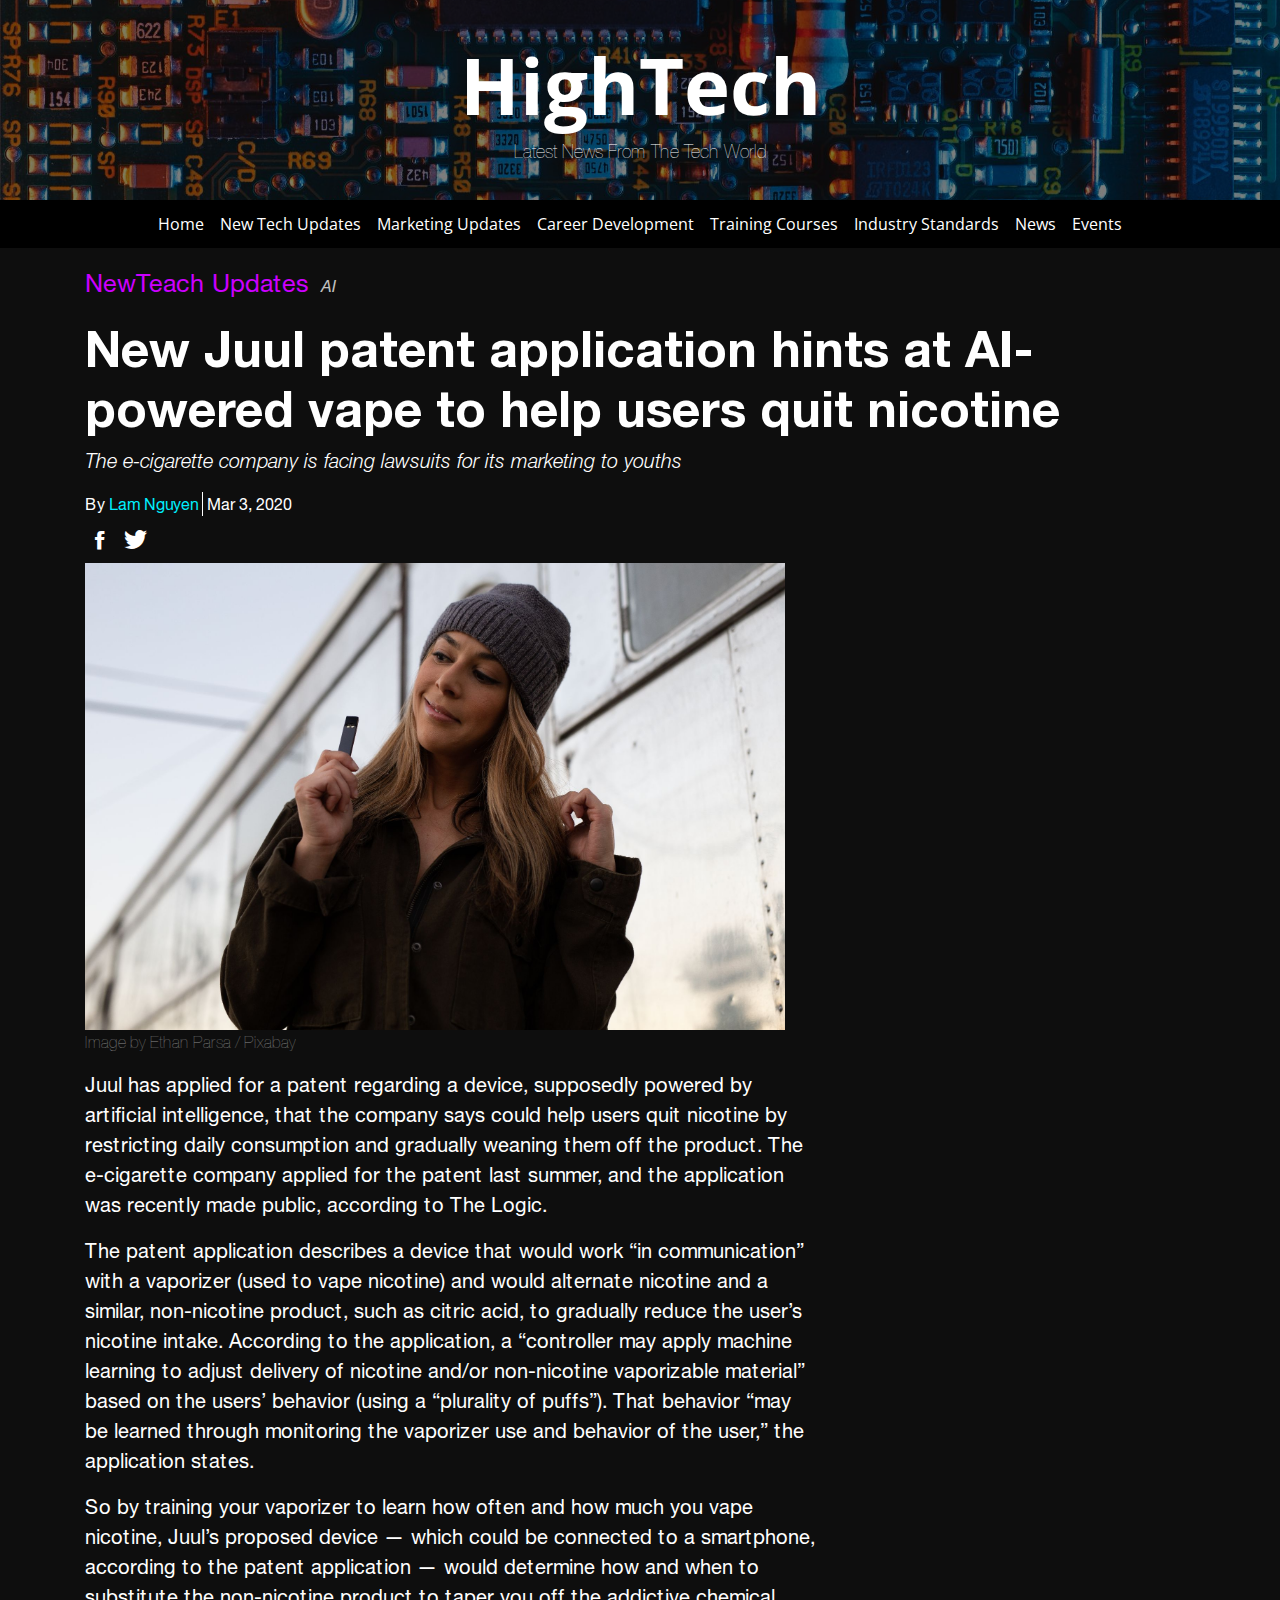
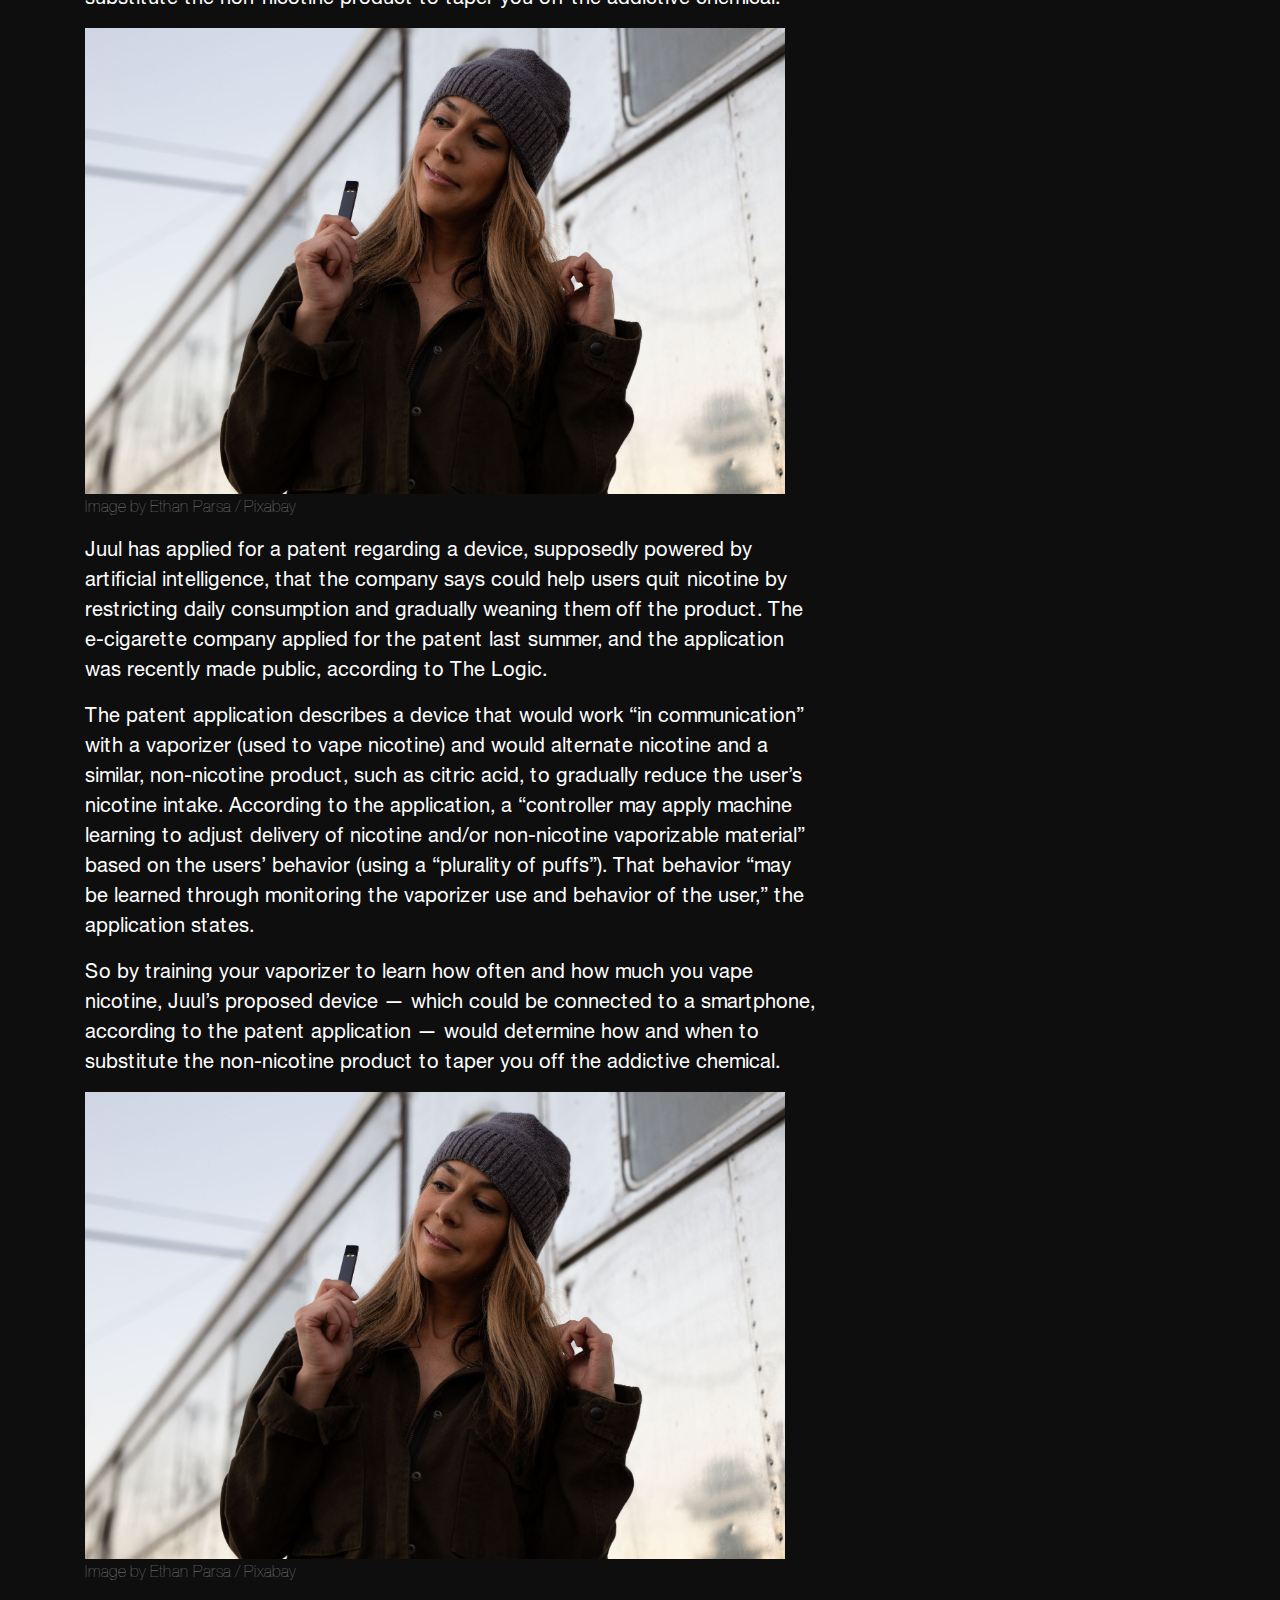
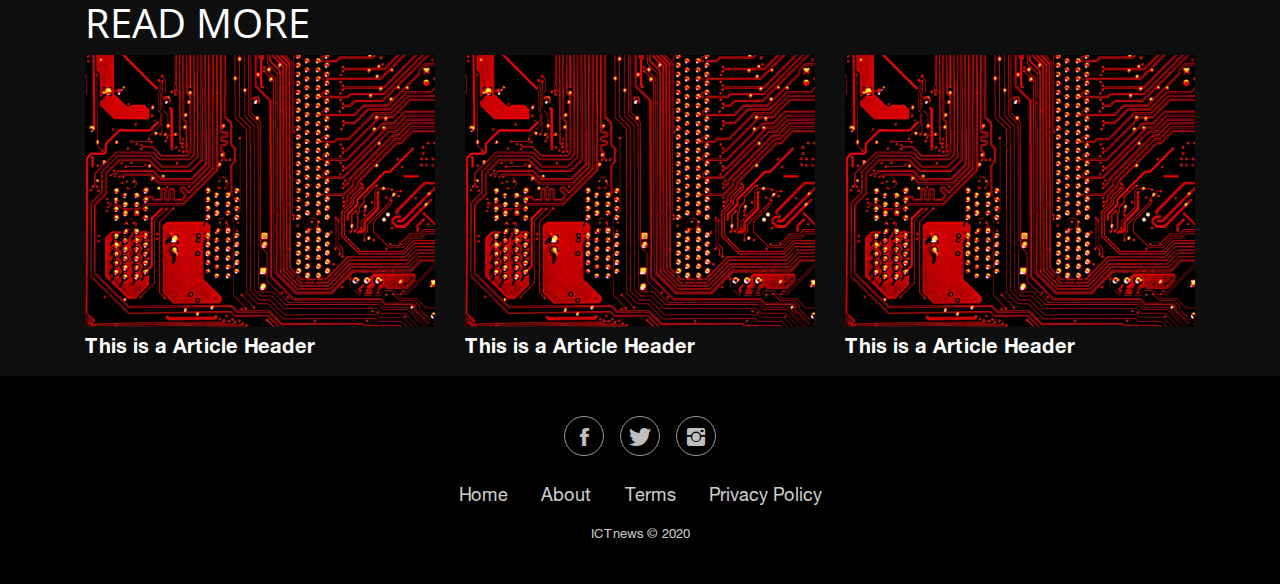
<file: article-template-1.html>
<!DOCTYPE html>
<html>

<head>
    <meta charset="utf-8">
    <meta name="viewport" content="width=device-width, initial-scale=1.0, shrink-to-fit=no">
    <title>Project1</title>
    <meta name="" content="">
    <meta name="viewport" content="width=device-width, initial-scale=1, maximum-scale=1.0, user-scalable=no">
    <link rel="stylesheet" href="assets/bootstrap/css/bootstrap.min.css">
    <link rel="stylesheet" href="assets/css/Helvetica%20Neue.css">
    <link rel="stylesheet" href="https://fonts.googleapis.com/css?family=Open+Sans&amp;subset=vietnamese">
    <link rel="stylesheet" href="https://fonts.googleapis.com/css?family=Open+Sans+Condensed:300,300i,700&amp;subset=vietnamese,latin-ext">
    <link rel="stylesheet" href="assets/fonts/ionicons.min.css">
    <link rel="stylesheet" href="assets/css/Footer-Basic.css">
    <link rel="stylesheet" href="assets/css/styles.css">
</head>

<body style="color: rgb(255,255,255);font-family: 'Helvetica Neue';background-color: rgb(14,14,14);">
    <header style="background-image: url(&quot;assets/img/umberto-jXd2FSvcRr8-unsplash.jpg&quot;);height: 200px;background-size: cover;background-position: 20%;opacity: 1;">
        <div class="overlay" style="background-color: #000000;opacity: 0.50;height: 200px;width: 100%;"></div>
        <div class="container" style="height: 200px;">
            <div class="row" style="height: 200px;">
                <div class="col" style="width: 760px;max-width: 66.666667%;margin: 0px 190px;">
                    <div class="text-center" style="height: 200px;">
                        <a href="index.html">
                            <h1 style="font-size: 78px;font-weight: bold;padding: 0px;height: 130px;padding-top: 39px;font-family: 'Open Sans Condensed', sans-serif;color: rgb(255,255,255);">HighTech</h1><span style="height: 25px;width: 730px;margin-top: -0;margin-bottom: -0;padding-top: 0px;font-size: 18px;font-weight: 100;color: rgb(255,255,255);">Latest News From The Tech World</span></a>
                    </div>
                </div>
            </div>
        </div>
    </header>
    <nav class="navbar navbar-light navbar-expand-md sticky-top" style="background-color: #000000;height: 48px;">
        <div class="container-fluid">
            <div class="progress-container" style="height: 8px;">
                <div id="myBar" class="progress-bar"></div>
            </div><button data-toggle="collapse" class="navbar-toggler" data-target="#navcol-1" style="background-color: #ffffff;"><span class="sr-only">Toggle navigation</span><span class="navbar-toggler-icon"></span></button>
            <div class="collapse navbar-collapse"
                id="navcol-1">
                <ul class="nav navbar-nav justify-content-center" style="width: 100%;">
                    <li class="nav-item" role="presentation"><a class="nav-link" href="index.html" style="color: #ffffff;font-family: 'Open Sans Condensed', sans-serif;">Home</a></li>
                    <li class="nav-item dropdown"><a class="dropdown-toggle nav-link" data-toggle="dropdown" aria-expanded="false" href="#" style="color: rgb(255,255,255);font-family: 'Open Sans Condensed', sans-serif;font-weight: normal;">New Tech Updates</a>
                        <div class="dropdown-menu text-left"
                            role="menu" style="color: rgb(255,255,255);background-color: #202020;width: 100%;">
                            <div class="container" style="width: 1000px;">
                                <div class="row" style="padding-bottom: 8px;">
                                    <div class="col"><a class="link-nav" href="#" style="color: rgb(255,255,255);">AI</a></div>
                                    <div class="col"><a class="link-nav" href="#" style="color: rgb(255,255,255);">IoT</a></div>
                                    <div class="col"><a class="link-nav" href="#" style="color: rgb(255,255,255);">Robotic</a></div>
                                </div>
                                <div class="row" style="padding-top: 5px;padding-bottom: 5px;">
                                    <div class="col"><a class="link-nav" href="#" style="color: rgb(255,255,255);">Virtuality</a></div>
                                    <div class="col"><a class="link-nav" href="#" style="color: rgb(255,255,255);">Cybersecurity</a></div>
                                    <div class="col"><a class="link-nav" href="#" style="color: rgb(255,255,255);">BlockChain</a></div>
                                </div>
                                <div class="row" style="padding-top: 5px;">
                                    <div class="col">
                                        <div class="all-sub-nav" style="padding-top: 5px;"><a class="link-nav" href="subnav-template.html" style="color: rgb(255,255,255);">All New Tech Updates</a></div>
                                    </div>
                                </div>
                            </div>
                        </div>
                    </li>
                    <li class="nav-item dropdown"><a class="dropdown-toggle nav-link" data-toggle="dropdown" aria-expanded="false" href="#" style="color: rgb(255,255,255);font-family: 'Open Sans Condensed', sans-serif;font-weight: normal;">Marketing Updates</a>
                        <div class="dropdown-menu text-left"
                            role="menu" style="color: rgb(255,255,255);background-color: #202020;width: 100%;">
                            <div class="container" style="width: 1000px;">
                                <div class="row">
                                    <div class="col"><a class="link-nav" href="#" style="color: rgb(255,255,255);">Trend of ICT</a></div>
                                    <div class="col"><a class="link-nav" href="#" style="color: rgb(255,255,255);">Global Market</a></div>
                                    <div class="col"><a class="link-nav" href="#" style="color: rgb(255,255,255);">Vietnam ICT Market</a></div>
                                </div>
                                <div class="row" style="padding-top: 5px;">
                                    <div class="col">
                                        <div class="all-sub-nav" style="padding-top: 5px;"><a class="link-nav" href="#" style="color: rgb(255,255,255);">All Marketing Updates</a></div>
                                    </div>
                                </div>
                            </div>
                        </div>
                    </li>
                    <li class="nav-item dropdown"><a class="dropdown-toggle nav-link" data-toggle="dropdown" aria-expanded="false" href="#" style="color: rgb(255,255,255);font-family: 'Open Sans Condensed', sans-serif;font-weight: normal;">Career Development</a>
                        <div class="dropdown-menu text-left"
                            role="menu" style="color: rgb(255,255,255);background-color: #202020;width: 100%;">
                            <div class="container" style="width: 1000px;">
                                <div class="row" style="padding-bottom: 8px;">
                                    <div class="col"><a class="link-nav" href="#" style="color: rgb(255,255,255);">Software Coders</a></div>
                                    <div class="col"><a class="link-nav" href="#" style="color: rgb(255,255,255);">System Admin</a></div>
                                </div>
                                <div class="row" style="padding-top: 5px;padding-bottom: 5px;">
                                    <div class="col"><a class="link-nav" href="#" style="color: rgb(255,255,255);">Cybersecurities</a></div>
                                    <div class="col"><a class="link-nav" href="#" style="color: rgb(255,255,255);">Tester</a></div>
                                </div>
                                <div class="row" style="padding-top: 5px;">
                                    <div class="col">
                                        <div class="all-sub-nav" style="padding-top: 5px;"><a class="link-nav" href="#" style="color: rgb(255,255,255);">All Career Development</a></div>
                                    </div>
                                </div>
                            </div>
                        </div>
                    </li>
                    <li class="nav-item dropdown"><a class="dropdown-toggle nav-link" data-toggle="dropdown" aria-expanded="false" href="#" style="color: rgb(255,255,255);font-family: 'Open Sans Condensed', sans-serif;font-weight: normal;">Training Courses</a>
                        <div class="dropdown-menu text-left"
                            role="menu" style="color: rgb(255,255,255);background-color: #202020;width: 100%;">
                            <div class="container" style="width: 1000px;">
                                <div class="row" style="padding-bottom: 8px;">
                                    <div class="col"><a class="link-nav" href="#" style="color: rgb(255,255,255);">Software Development</a></div>
                                    <div class="col"><a class="link-nav" href="#" style="color: rgb(255,255,255);">System Admin</a></div>
                                </div>
                                <div class="row" style="padding-top: 5px;padding-bottom: 5px;">
                                    <div class="col"><a class="link-nav" href="#" style="color: rgb(255,255,255);">Cybersecurities</a></div>
                                    <div class="col"><a class="link-nav" href="#" style="color: rgb(255,255,255);">Freelancers</a></div>
                                </div>
                                <div class="row" style="padding-top: 5px;">
                                    <div class="col">
                                        <div class="all-sub-nav" style="padding-top: 5px;"><a class="link-nav" href="#" style="color: rgb(255,255,255);">All Training Courses</a></div>
                                    </div>
                                </div>
                            </div>
                        </div>
                    </li>
                    <li class="nav-item dropdown"><a class="dropdown-toggle nav-link" data-toggle="dropdown" aria-expanded="false" href="#" style="color: rgb(255,255,255);font-family: 'Open Sans Condensed', sans-serif;font-weight: normal;">Industry Standards</a>
                        <div class="dropdown-menu text-left"
                            role="menu" style="color: rgb(255,255,255);background-color: #202020;width: 100%;">
                            <div class="container" style="width: 1000px;">
                                <div class="row" style="padding-bottom: 8px;">
                                    <div class="col"><a class="link-nav" href="#" style="color: rgb(255,255,255);">CDIO</a></div>
                                    <div class="col"><a class="link-nav" href="#" style="color: rgb(255,255,255);">Scrum</a></div>
                                    <div class="col"><a class="link-nav" href="#" style="color: rgb(255,255,255);">CMMI</a></div>
                                </div>
                                <div class="row" style="padding-top: 5px;padding-bottom: 5px;">
                                    <div class="col"><a class="link-nav" href="#" style="color: rgb(255,255,255);">IBM</a></div>
                                    <div class="col"><a class="link-nav" href="#" style="color: rgb(255,255,255);">Oracle</a></div>
                                    <div class="col"><a class="link-nav" href="#" style="color: rgb(255,255,255);">AWS</a></div>
                                </div>
                                <div class="row" style="padding-top: 5px;">
                                    <div class="col">
                                        <div class="all-sub-nav" style="padding-top: 5px;"><a class="link-nav" href="#" style="color: rgb(255,255,255);">All Industry Standards</a></div>
                                    </div>
                                </div>
                            </div>
                        </div>
                    </li>
                    <li class="nav-item dropdown"><a class="dropdown-toggle nav-link" data-toggle="dropdown" aria-expanded="false" href="#" style="color: rgb(255,255,255);font-family: 'Open Sans Condensed', sans-serif;font-weight: normal;">News</a>
                        <div class="dropdown-menu text-left"
                            role="menu" style="color: rgb(255,255,255);background-color: #202020;width: 100%;">
                            <div class="container" style="width: 1000px;">
                                <div class="row">
                                    <div class="col"><a class="link-nav" href="#" style="color: rgb(255,255,255);">Techno Update</a></div>
                                </div>
                                <div class="row" style="padding-top: 5px;">
                                    <div class="col">
                                        <div class="all-sub-nav" style="padding-top: 5px;"><a class="link-nav" href="#" style="color: rgb(255,255,255);">All News</a></div>
                                    </div>
                                </div>
                            </div>
                        </div>
                    </li>
                    <li class="nav-item" role="presentation"><a class="nav-link" href="#" style="color: #ffffff;font-family: 'Open Sans Condensed', sans-serif;">Events</a></li>
                </ul>
            </div>
        </div>
    </nav>
    <div class="container">
        <div class="row">
            <div class="col">
                <div>
                    <div>
                        <ul class="list-inline" style="margin-top: 16px;">
                            <li class="list-inline-item"><a href="#" style="font-size: 25px;font-family: 'Helvetica Neue';color: rgb(204,0,255);">NewTeach Updates</a></li>
                            <li class="list-inline-item"><a href="#" style="color: rgb(255,255,255);font-family: 'Helvetica Neue';font-size: 16px;font-style: italic;opacity: 0.75;">AI</a></li>
                        </ul>
                    </div>
                    <div>
                        <h1 style="font-size: 50px;font-family: 'Helvetica Neue';"><strong>New Juul patent application hints at AI-powered vape to help users quit nicotine</strong><br></h1>
                    </div>
                    <p style="font-family: 'Helvetica Neue';font-style: italic;font-size: 20px;font-weight: 300;margin-right: 33.3333%;">The e-cigarette company is facing lawsuits for its marketing to youths</p>
                    <div style="margin-top: 0px;">
                        <div><span>By&nbsp;</span><a class="author" href="#" style="color: #00f0ff;">Lam Nguyen</a>
                            <div class="vl" style="margin-right: 0px;"><span>&nbsp;Mar 3, 2020</span></div>
                        </div>
                    </div>
                    <div style="padding: 5px 0px;"><a href="#" style="color: rgb(255,255,255);height: 0px;padding: 0px 10px;"><i class="icon ion-social-facebook" style="font-size: 25px;"></i></a><a href="#" style="color: rgb(255,255,255);"><i class="icon ion-social-twitter" style="font-size: 25px;padding: 0px 10px;"></i></a></div>
                </div>
            </div>
        </div>
    </div>
    <div class="container">
        <div class="row">
            <div class="col" style="max-width: 66.666667%;">
                <div class="article-image"><img src="assets/img/teen-vape-epidemic-3677935.jpg" width="700">
                    <p style="font-family: 'Helvetica Neue';font-weight: 250;opacity: 0.50;">Image by Ethan Parsa / Pixabay</p>
                </div>
                <div class="article-paragraph-container">
                    <p class="article-paragraph" style="background-color: rgb(14,14,14);color: rgb(255,255,255);font-family: 'Helvetica Neue';">Juul has applied for a patent regarding a device, supposedly powered by artificial intelligence, that the company says could help users quit nicotine by restricting daily consumption and gradually weaning them off the product. The
                        e-cigarette company applied for the patent last summer, and the application was recently made public, according to The Logic.</p>
                    <p class="article-paragraph" style="font-family: 'Helvetica Neue';">The patent application describes a device that would work “in communication” with a vaporizer (used to vape nicotine) and would alternate nicotine and a similar, non-nicotine product, such as citric acid, to gradually reduce the user’s
                        nicotine intake. According to the application, a “controller may apply machine learning to adjust delivery of nicotine and/or non-nicotine vaporizable material” based on the users’ behavior (using a “plurality of puffs”). That
                        behavior “may be learned through monitoring the vaporizer use and behavior of the user,” the application states.</p>
                    <p class="article-paragraph" style="font-family: 'Helvetica Neue';">So by training your vaporizer to learn how often and how much you vape nicotine, Juul’s proposed device — which could be connected to a smartphone, according to the patent application — would determine how and when to substitute the
                        non-nicotine product to taper you off the addictive chemical.</p>
                </div>
                <div class="article-image"><img src="assets/img/teen-vape-epidemic-3677935.jpg" width="700">
                    <p style="font-family: 'Helvetica Neue';font-weight: 250;opacity: 0.50;">Image by Ethan Parsa / Pixabay</p>
                </div>
                <div class="article-paragraph-container">
                    <p class="article-paragraph" style="font-family: 'Helvetica Neue';">Juul has applied for a patent regarding a device, supposedly powered by artificial intelligence, that the company says could help users quit nicotine by restricting daily consumption and gradually weaning them off the product. The
                        e-cigarette company applied for the patent last summer, and the application was recently made public, according to The Logic.</p>
                    <p class="article-paragraph" style="font-family: 'Helvetica Neue';">The patent application describes a device that would work “in communication” with a vaporizer (used to vape nicotine) and would alternate nicotine and a similar, non-nicotine product, such as citric acid, to gradually reduce the user’s
                        nicotine intake. According to the application, a “controller may apply machine learning to adjust delivery of nicotine and/or non-nicotine vaporizable material” based on the users’ behavior (using a “plurality of puffs”). That
                        behavior “may be learned through monitoring the vaporizer use and behavior of the user,” the application states.</p>
                    <p class="article-paragraph" style="font-family: 'Helvetica Neue';">So by training your vaporizer to learn how often and how much you vape nicotine, Juul’s proposed device — which could be connected to a smartphone, according to the patent application — would determine how and when to substitute the
                        non-nicotine product to taper you off the addictive chemical.</p>
                </div>
                <div><img src="assets/img/teen-vape-epidemic-3677935.jpg" width="700">
                    <p style="font-family: 'Helvetica Neue';font-weight: 250;opacity: 0.50;">Image by Ethan Parsa / Pixabay</p>
                </div>
            </div>
        </div>
    </div>
    <div class="container">
        <div>
            <h1 style="font-family: 'Open Sans Condensed', sans-serif;font-weight: normal;">READ MORE</h1>
        </div>
        <div class="row">
            <div class="col">
                <div><a href="#"><img src="assets/img/michael-dziedzic-aQYgUYwnCsM-unsplash.jpg" width="350"><p style="color: rgb(255,255,255);font-family: 'Helvetica Neue';font-size: 20px;font-weight: bold;">This is a Article Header</p></a></div>
            </div>
            <div class="col">
                <div><a href="#"><img src="assets/img/michael-dziedzic-aQYgUYwnCsM-unsplash.jpg" width="350"><p style="color: rgb(255,255,255);font-family: 'Helvetica Neue';font-size: 20px;font-weight: bold;">This is a Article Header</p></a></div>
            </div>
            <div class="col">
                <div><a href="#"><img src="assets/img/michael-dziedzic-aQYgUYwnCsM-unsplash.jpg" width="350"><p style="color: rgb(255,255,255);font-family: 'Helvetica Neue';font-size: 20px;font-weight: bold;">This is a Article Header</p></a></div>
            </div>
        </div>
    </div>
    <div class="footer-basic" style="background-color: rgb(0,0,0);">
        <footer>
            <div class="social" style="color: rgb(255,255,255);"><a href="#" style="color: rgb(255,255,255);"><i class="icon ion-social-facebook"></i></a><a href="#" style="color: rgb(255,255,255);"><i class="icon ion-social-twitter"></i></a><a href="#"><i class="icon ion-social-instagram"></i></a></div>
            <ul
                class="list-inline">
                <li class="list-inline-item"><a href="index.html" style="color: #ffffff;">Home</a></li>
                <li class="list-inline-item"><a href="about-us.html" style="color: rgb(255,255,255);">About</a></li>
                <li class="list-inline-item"><a href="#" style="color: rgb(255,255,255);">Terms</a></li>
                <li class="list-inline-item"><a href="#" style="color: rgb(255,255,255);">Privacy Policy</a></li>
                </ul>
                <p class="copyright" style="color: rgb(255,255,255);opacity: 0.80;">ICTnews © 2020</p>
        </footer>
    </div>
    <script src="assets/js/jquery.min.js"></script>
    <script src="assets/bootstrap/js/bootstrap.min.js"></script>
    <script src="assets/js/scripts.js"></script>
</body>

</html>
</file>
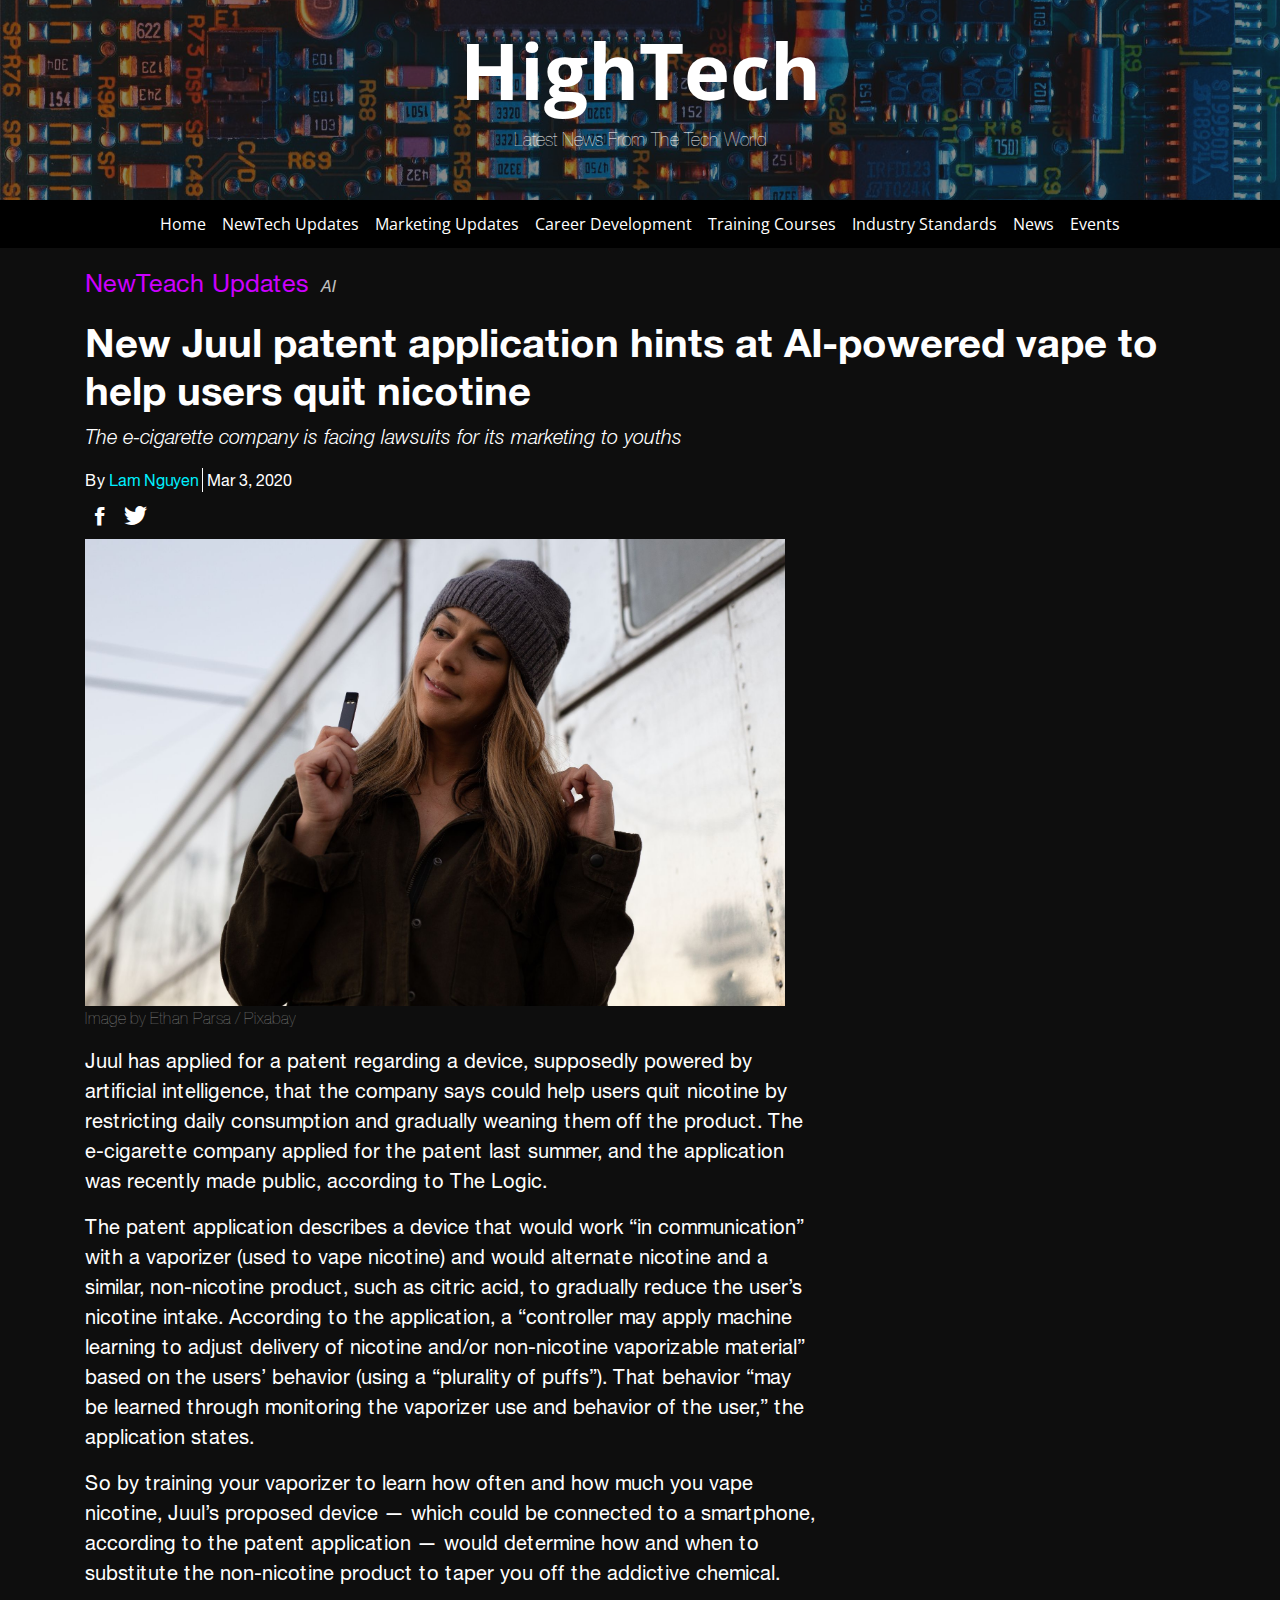
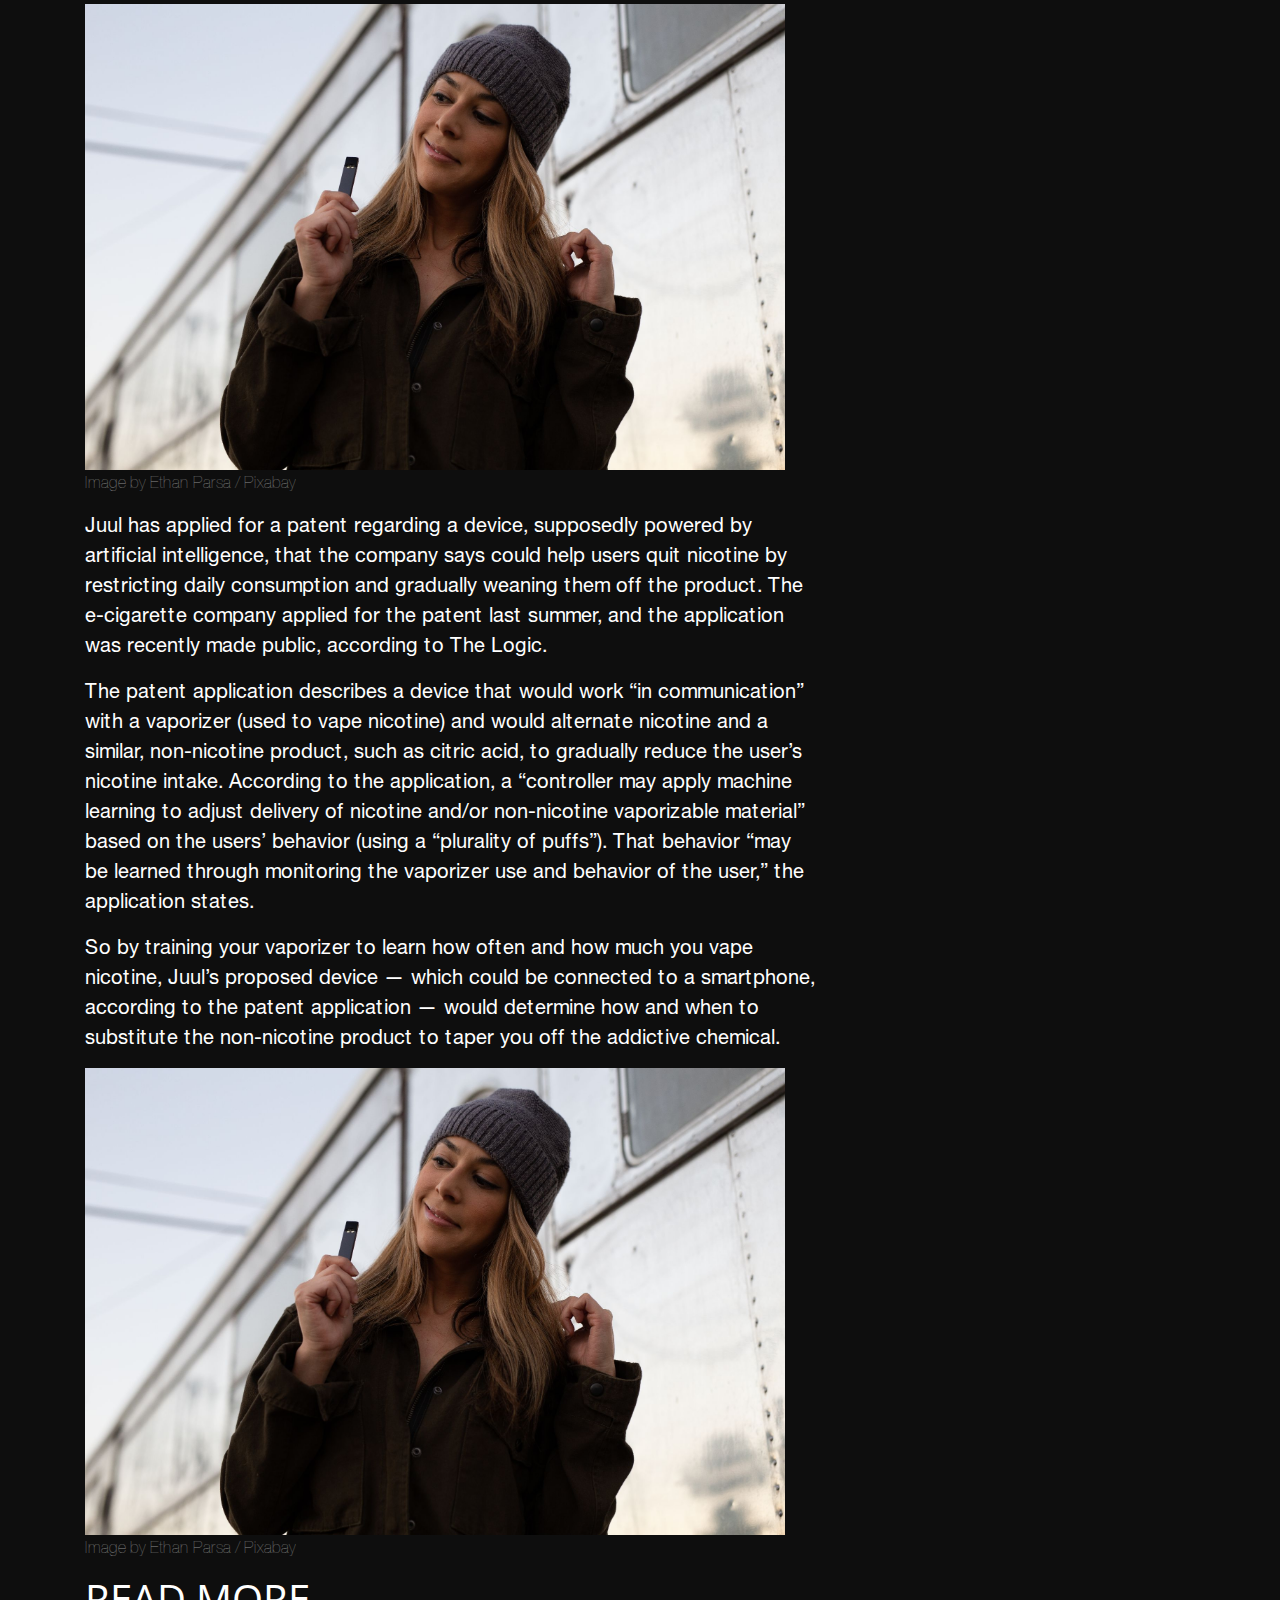
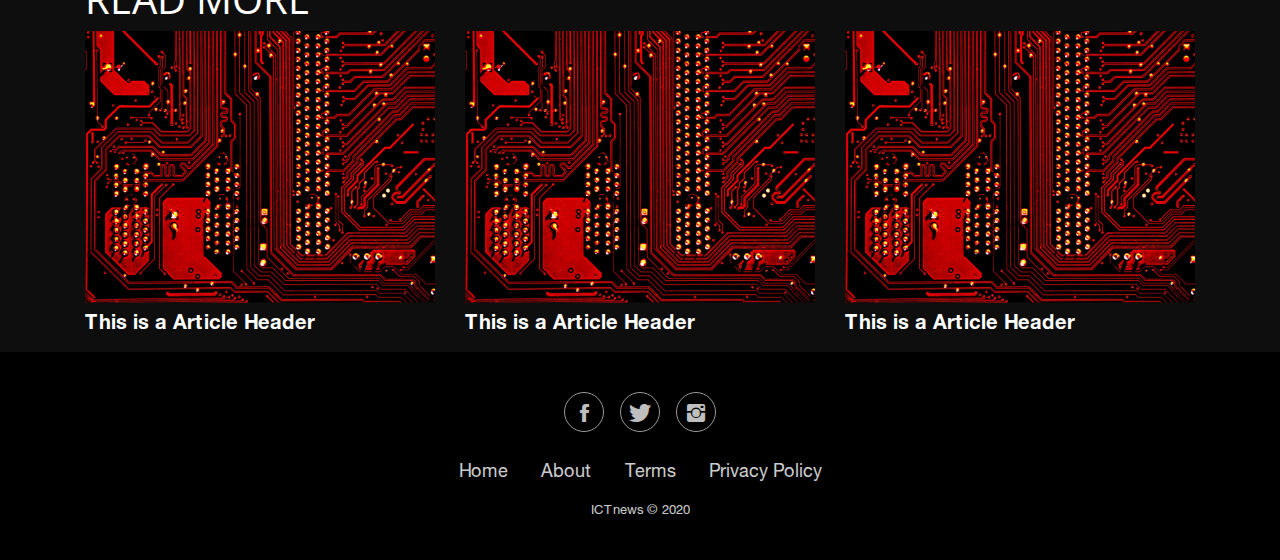
<file: article-template.html>
<!DOCTYPE html>
<html>

<head>
    <meta charset="utf-8">
    <meta name="viewport" content="width=device-width, initial-scale=1.0, shrink-to-fit=no">
    <title>Project1</title>
    <meta name="" content="">
    <meta name="viewport" content="width=device-width, initial-scale=1, maximum-scale=1.0, user-scalable=no">
    <link rel="stylesheet" href="assets/bootstrap/css/bootstrap.min.css">
    <link rel="stylesheet" href="assets/css/Helvetica%20Neue.css">
    <link rel="stylesheet" href="https://fonts.googleapis.com/css?family=Open+Sans&amp;subset=vietnamese">
    <link rel="stylesheet" href="https://fonts.googleapis.com/css?family=Open+Sans+Condensed:300,300i,700&amp;subset=vietnamese,latin-ext">
    <link rel="stylesheet" href="assets/fonts/font-awesome.min.css">
    <link rel="stylesheet" href="assets/fonts/ionicons.min.css">
    <link rel="stylesheet" href="assets/css/Footer-Basic.css">
    <link rel="stylesheet" href="assets/css/styles.css">
</head>

<body style="color: rgb(255,255,255);font-family: 'Helvetica Neue';background-color: rgb(14,14,14);">
    <header style="background-image: url(&quot;assets/img/umberto-jXd2FSvcRr8-unsplash.jpg&quot;);height: 200px;background-size: cover;background-position: 20%;opacity: 1;">
        <div class="overlay" style="background-color: #111111;opacity: 0.50;width: 100%;height: 200px;"></div>
        <div class="container header-container" style="height: 200px;">
            <div class="row row-head">
                <div class="col col-head" style="margin-top: 0px;">
                    <div class="text-center" style="padding-top: 24px;">
                        <a href="index.html" style="padding-top: 0px;margin-top: 0px;">
                            <h1 style="font-size: 78px;font-weight: bold;font-family: 'Open Sans Condensed', sans-serif;color: rgb(255,255,255);">HighTech</h1><span class="head" style="width: 730px;font-size: 18px;font-weight: 100;color: rgb(255,255,255);">Latest News From The Tech World</span></a>
                    </div>
                </div>
            </div>
        </div>
    </header>
    <nav class="navbar navbar-light navbar-expand-md sticky-top" style="background-color: #000000;height: 48px;">
        <div class="container"><button data-toggle="collapse" class="navbar-toggler" data-target="#navcol-1"><span class="sr-only">Toggle navigation</span><i class="fa fa-navicon" style="background-color: rgba(255,255,255,0);color: rgba(255,255,255,0.5);"></i></button>
            <div
                class="collapse navbar-collapse" id="navcol-1">
                <ul class="nav navbar-nav justify-content-center mx-auto" style="background-color: #000000;">
                    <li class="nav-item" role="presentation"><a class="nav-link" href="index.html" style="color: #ffffff;font-family: 'Open Sans Condensed', sans-serif;">Home</a></li>
                    <li class="nav-item dropdown"><a class="dropdown-toggle nav-link" data-toggle="dropdown" aria-expanded="false" href="#" style="color: rgb(255,255,255);font-family: 'Open Sans Condensed', sans-serif;font-weight: normal;">NewTech Updates</a>
                        <div class="dropdown-menu text-left"
                            role="menu" style="color: rgb(255,255,255);background-color: #202020;">
                            <div class="container" style="width: 1000px;">
                                <div class="row">
                                    <div class="col-sm-12 col-md-4" style="margin: 5px 0px;"><a class="link-nav" href="#" style="color: rgb(255,255,255);">AI</a></div>
                                    <div class="col-sm-12 col-md-4" style="margin: 5px 0px;"><a class="link-nav" href="#" style="color: rgb(255,255,255);">IoT</a></div>
                                    <div class="col-sm-12 col-md-4" style="margin: 5px 0px;"><a class="link-nav" href="#" style="color: rgb(255,255,255);">Robotics</a></div>
                                </div>
                                <div class="row">
                                    <div class="col-sm-12 col-md-4" style="margin: 5px 0px;"><a class="link-nav" href="#" style="color: rgb(255,255,255);">Virtuality</a></div>
                                    <div class="col-sm-12 col-md-4" style="margin: 5px 0px;"><a class="link-nav" href="#" style="color: rgb(255,255,255);">Cybersecurity</a></div>
                                    <div class="col-sm-12 col-md-4" style="margin: 5px 0px;"><a class="link-nav" href="#" style="color: rgb(255,255,255);">BlockChain</a></div>
                                </div>
                                <div class="row">
                                    <div class="col nav-divider" style="margin: 5px 0px;"><a class="link-sub-all" href="#" style="color: #ff0c9e;">All NewTech Updates</a></div>
                                </div>
                            </div>
                        </div>
                    </li>
                    <li class="nav-item dropdown"><a class="dropdown-toggle nav-link" data-toggle="dropdown" aria-expanded="false" href="#" style="color: rgb(255,255,255);font-family: 'Open Sans Condensed', sans-serif;font-weight: normal;">Marketing Updates</a>
                        <div class="dropdown-menu text-left"
                            role="menu" style="color: rgb(255,255,255);background-color: #202020;">
                            <div class="container" style="width: 1000px;">
                                <div class="row">
                                    <div class="col-sm-12 col-md-4" style="margin: 5px 0px;"><a class="link-nav" href="#" style="color: rgb(255,255,255);">Trend of ICT</a></div>
                                    <div class="col-sm-12 col-md-4" style="margin: 5px 0px;"><a class="link-nav" href="#" style="color: rgb(255,255,255);">Global Market</a></div>
                                    <div class="col-sm-12 col-md-4" style="margin: 5px 0px;"><a class="link-nav" href="#" style="color: rgb(255,255,255);">Vietnam ICT Market</a></div>
                                </div>
                                <div class="row">
                                    <div class="col" style="margin: 5px 0px;"><a class="link-sub-all" href="#" style="color: #ff0c9e;">All Marketing Updates</a></div>
                                </div>
                            </div>
                        </div>
                    </li>
                    <li class="nav-item dropdown"><a class="dropdown-toggle nav-link" data-toggle="dropdown" aria-expanded="false" href="#" style="color: rgb(255,255,255);font-family: 'Open Sans Condensed', sans-serif;font-weight: normal;">Career Development</a>
                        <div class="dropdown-menu text-left"
                            role="menu" style="color: rgb(255,255,255);background-color: #202020;">
                            <div class="container" style="width: 1000px;">
                                <div class="row">
                                    <div class="col-sm-12 col-md-6" style="margin: 5px 0px;"><a class="link-nav" href="#" style="color: rgb(255,255,255);">Software Coders</a></div>
                                    <div class="col-sm-12 col-md-6" style="margin: 5px 0px;"><a class="link-nav" href="#" style="color: rgb(255,255,255);">System Admin</a></div>
                                </div>
                                <div class="row">
                                    <div class="col-sm-12 col-md-6" style="margin: 5px 0px;"><a class="link-nav" href="#" style="color: rgb(255,255,255);">Cybersecurities</a></div>
                                    <div class="col-sm-12 col-md-6" style="margin: 5px 0px;"><a class="link-nav" href="#" style="color: rgb(255,255,255);">Tester</a></div>
                                </div>
                                <div class="row">
                                    <div class="col" style="margin: 5px 0px;"><a class="link-sub-all" href="#" style="color: #ff0c9e;">All Career Development</a></div>
                                </div>
                            </div>
                        </div>
                    </li>
                    <li class="nav-item dropdown"><a class="dropdown-toggle nav-link" data-toggle="dropdown" aria-expanded="false" href="#" style="color: rgb(255,255,255);font-family: 'Open Sans Condensed', sans-serif;font-weight: normal;">Training Courses</a>
                        <div class="dropdown-menu text-left"
                            role="menu" style="color: rgb(255,255,255);background-color: #202020;">
                            <div class="container" style="width: 1000px;">
                                <div class="row">
                                    <div class="col-sm-12 col-md-6" style="margin: 5px 0px;"><a class="link-nav" href="#" style="color: rgb(255,255,255);">Software Development</a></div>
                                    <div class="col-sm-12 col-md-6" style="margin: 5px 0px;"><a class="link-nav" href="#" style="color: rgb(255,255,255);">System Admin</a></div>
                                </div>
                                <div class="row">
                                    <div class="col-sm-12 col-md-6" style="margin: 5px 0px;"><a class="link-nav" href="#" style="color: rgb(255,255,255);">Cybersecurities</a></div>
                                    <div class="col-sm-12 col-md-6" style="margin: 5px 0px;"><a class="link-nav" href="#" style="color: rgb(255,255,255);">Freelancers</a></div>
                                </div>
                                <div class="row">
                                    <div class="col" style="margin: 5px 0px;"><a class="link-sub-all" href="#" style="color: #ff0c9e;">All Training Courses</a></div>
                                </div>
                            </div>
                        </div>
                    </li>
                    <li class="nav-item dropdown"><a class="dropdown-toggle nav-link" data-toggle="dropdown" aria-expanded="false" href="#" style="color: rgb(255,255,255);font-family: 'Open Sans Condensed', sans-serif;font-weight: normal;">Industry Standards</a>
                        <div class="dropdown-menu text-left"
                            role="menu" style="color: rgb(255,255,255);background-color: #202020;">
                            <div class="container" style="width: 1000px;">
                                <div class="row">
                                    <div class="col-sm-12 col-md-4" style="margin: 5px 0px;"><a class="link-nav" href="#" style="color: rgb(255,255,255);">CDIO</a></div>
                                    <div class="col-sm-12 col-md-4" style="margin: 5px 0px;"><a class="link-nav" href="#" style="color: rgb(255,255,255);">Scrum</a></div>
                                    <div class="col-sm-12 col-md-4" style="margin: 5px 0px;"><a class="link-nav" href="#" style="color: rgb(255,255,255);">CMMI</a></div>
                                </div>
                                <div class="row">
                                    <div class="col-sm-12 col-md-4" style="margin: 5px 0px;"><a class="link-nav" href="#" style="color: rgb(255,255,255);">IBM</a></div>
                                    <div class="col-sm-12 col-md-4" style="margin: 5px 0px;"><a class="link-nav" href="#" style="color: rgb(255,255,255);">Oracle</a></div>
                                    <div class="col-sm-12 col-md-4" style="margin: 5px 0px;"><a class="link-nav" href="#" style="color: rgb(255,255,255);">AWS</a></div>
                                </div>
                                <div class="row" style="padding-top: 5px;">
                                    <div class="col"><a class="link-sub-all" href="#" style="color: #ff0c9e;">All Industry Standards</a></div>
                                </div>
                            </div>
                        </div>
                    </li>
                    <li class="nav-item dropdown"><a class="dropdown-toggle nav-link" data-toggle="dropdown" aria-expanded="false" href="#" style="color: rgb(255,255,255);font-family: 'Open Sans Condensed', sans-serif;font-weight: normal;">News</a>
                        <div class="dropdown-menu text-left"
                            role="menu" style="color: rgb(255,255,255);background-color: #202020;width: 100%;">
                            <div class="container" style="width: 1000px;">
                                <div class="row">
                                    <div class="col" style="margin: 5px 0px;"><a class="link-nav" href="#" style="color: rgb(255,255,255);">Techno Update</a></div>
                                </div>
                                <div class="row">
                                    <div class="col" style="margin: 5px 0px;"><a class="link-sub-all" href="#" style="color: #ff0c9e;">All News</a></div>
                                </div>
                            </div>
                        </div>
                    </li>
                    <li class="nav-item" role="presentation"><a class="nav-link event" href="#" style="color: #ffffff;font-family: 'Open Sans Condensed', sans-serif;">Events</a></li>
                </ul>
        </div>
        <div class="progress-container" style="height: 8px;">
            <div id="myBar" class="progress-bar"></div>
        </div>
        </div>
    </nav>
    <div class="container">
        <div class="row">
            <div class="col">
                <div>
                    <div>
                        <ul class="list-inline" style="margin-top: 16px;">
                            <li class="list-inline-item"><a class="category" href="#" style="font-size: 25px;font-family: 'Helvetica Neue';color: rgb(204,0,255);">NewTeach Updates</a></li>
                            <li class="list-inline-item"><a class="sub-cat" href="#" style="color: rgb(255,255,255);font-family: 'Helvetica Neue';font-size: 16px;font-style: italic;opacity: 0.75;">AI</a></li>
                        </ul>
                    </div>
                    <div>
                        <h1 class="article-header" style="font-family: 'Helvetica Neue';"><strong>New Juul patent application hints at AI-powered vape to help users quit nicotine</strong><br></h1>
                    </div>
                    <p class="summary" style="font-family: 'Helvetica Neue';font-style: italic;font-size: 20px;font-weight: 300;margin-right: 33.3333%;">The e-cigarette company is facing lawsuits for its marketing to youths</p>
                    <div style="margin-top: 0px;">
                        <div class="posted"><span>By&nbsp;</span><a class="author" href="#" style="color: #00f0ff;">Lam Nguyen</a>
                            <div class="vl" style="margin-right: 0px;"><span>&nbsp;Mar 3, 2020</span></div>
                        </div>
                    </div>
                    <div style="padding: 5px 0px;"><a href="#" style="color: rgb(255,255,255);height: 0px;padding: 0px 10px;"><i class="icon ion-social-facebook" style="font-size: 25px;"></i></a><a href="#" style="color: rgb(255,255,255);"><i class="icon ion-social-twitter" style="font-size: 25px;padding: 0px 10px;"></i></a></div>
                </div>
            </div>
        </div>
    </div>
    <div class="container">
        <div class="row">
            <div class="col-sm-12 col-md-8">
                <div class="article-image"><img class="img-responsive" src="assets/img/teen-vape-epidemic-3677935.jpg" width="700">
                    <p style="font-family: 'Helvetica Neue';font-weight: 250;opacity: 0.50;">Image by Ethan Parsa / Pixabay</p>
                </div>
                <div class="article-paragraph-container">
                    <p class="article-paragraph" style="background-color: rgb(14,14,14);color: rgb(255,255,255);font-family: 'Helvetica Neue';">Juul has applied for a patent regarding a device, supposedly powered by artificial intelligence, that the company says could help users quit nicotine by restricting daily consumption and gradually weaning them off the product. The
                        e-cigarette company applied for the patent last summer, and the application was recently made public, according to The Logic.</p>
                    <p class="article-paragraph" style="font-family: 'Helvetica Neue';">The patent application describes a device that would work “in communication” with a vaporizer (used to vape nicotine) and would alternate nicotine and a similar, non-nicotine product, such as citric acid, to gradually reduce the user’s
                        nicotine intake. According to the application, a “controller may apply machine learning to adjust delivery of nicotine and/or non-nicotine vaporizable material” based on the users’ behavior (using a “plurality of puffs”). That
                        behavior “may be learned through monitoring the vaporizer use and behavior of the user,” the application states.</p>
                    <p class="article-paragraph" style="font-family: 'Helvetica Neue';">So by training your vaporizer to learn how often and how much you vape nicotine, Juul’s proposed device — which could be connected to a smartphone, according to the patent application — would determine how and when to substitute the
                        non-nicotine product to taper you off the addictive chemical.</p>
                </div>
                <div class="article-image"><img class="img-responsive" src="assets/img/teen-vape-epidemic-3677935.jpg" width="700">
                    <p style="font-family: 'Helvetica Neue';font-weight: 250;opacity: 0.50;">Image by Ethan Parsa / Pixabay</p>
                </div>
                <div class="article-paragraph-container">
                    <p class="article-paragraph" style="font-family: 'Helvetica Neue';">Juul has applied for a patent regarding a device, supposedly powered by artificial intelligence, that the company says could help users quit nicotine by restricting daily consumption and gradually weaning them off the product. The
                        e-cigarette company applied for the patent last summer, and the application was recently made public, according to The Logic.</p>
                    <p class="article-paragraph" style="font-family: 'Helvetica Neue';">The patent application describes a device that would work “in communication” with a vaporizer (used to vape nicotine) and would alternate nicotine and a similar, non-nicotine product, such as citric acid, to gradually reduce the user’s
                        nicotine intake. According to the application, a “controller may apply machine learning to adjust delivery of nicotine and/or non-nicotine vaporizable material” based on the users’ behavior (using a “plurality of puffs”). That
                        behavior “may be learned through monitoring the vaporizer use and behavior of the user,” the application states.</p>
                    <p class="article-paragraph" style="font-family: 'Helvetica Neue';">So by training your vaporizer to learn how often and how much you vape nicotine, Juul’s proposed device — which could be connected to a smartphone, according to the patent application — would determine how and when to substitute the
                        non-nicotine product to taper you off the addictive chemical.</p>
                </div>
                <div><img class="img-responsive" src="assets/img/teen-vape-epidemic-3677935.jpg" width="700">
                    <p style="font-family: 'Helvetica Neue';font-weight: 250;opacity: 0.50;">Image by Ethan Parsa / Pixabay</p>
                </div>
            </div>
        </div>
    </div>
    <div class="container">
        <div>
            <h1 style="font-family: 'Open Sans Condensed', sans-serif;font-weight: normal;">READ MORE</h1>
        </div>
        <div class="row">
            <div class="col-sm-12 col-md-4 read-more">
                <div class="rm-article"><a href="#"><img class="img-responsive" src="assets/img/michael-dziedzic-aQYgUYwnCsM-unsplash.jpg" width="350"><p class="sub-head" style="color: rgb(255,255,255);font-family: 'Helvetica Neue';font-size: 20px;font-weight: bold;">This is a Article Header</p></a></div>
                <div
                    class="main-article-container sub-article">
                    <div class="main-article-container-safe-zone">
                        <a style="font-family: 'Helvetica Neue';color: rgb(255,255,255);height: 100%;width: 100%;" href="#">
                            <div class="main-article-container-safe-zone_image"><img class="img-responsive" src="assets/img/markus-spiske-5gGcn2PRrtc-unsplash.jpg" width="250"></div>
                        </a>
                        <div class="main-article-container-safe-zone_body">
                            <a class="link-hover-decor" href="#" style="color: rgb(255,255,255);">
                                <h4>Record Growth in Vietnamese<br></h4>
                                <h6 class="article-brief" style="font-weight: 200;">Marketing Updates<br></h6>
                            </a>
                            <p class="timestamp" style="font-weight: 100;font-style: italic;font-size: 12px;">Posted by&nbsp;<a class="author" href="#" style="color: #00f0ff;">Hieu Tran</a><em>&nbsp;on March 3, 2020</em><br></p>
                        </div>
                    </div>
            </div>
        </div>
        <div class="col-sm-12 col-md-4 read-more">
            <div class="rm-article"><a href="#"><img class="img-responsive" src="assets/img/michael-dziedzic-aQYgUYwnCsM-unsplash.jpg" width="350"><p style="color: rgb(255,255,255);font-family: 'Helvetica Neue';font-size: 20px;font-weight: bold;">This is a Article Header</p></a></div>
            <div class="main-article-container sub-article">
                <div class="main-article-container-safe-zone">
                    <a style="font-family: 'Helvetica Neue';color: rgb(255,255,255);height: 100%;width: 100%;" href="#">
                        <div class="main-article-container-safe-zone_image"><img class="img-responsive" src="assets/img/ezgif.com-webp-to-jpg.jpg" width="250"></div>
                    </a>
                    <div class="main-article-container-safe-zone_body">
                        <a class="link-hover-decor" href="#" style="color: rgb(255,255,255);">
                            <h4 style="margin-top: -6px;">Youngest Coder From FPT Software Wins Corporation Wide Coding Contest<br></h4>
                            <h6 class="article-brief" style="font-weight: 200;">Career Development<br></h6>
                        </a>
                        <p class="timestamp" style="font-weight: 100;font-style: italic;font-size: 12px;">Posted by&nbsp;<a class="author" href="#" style="color: #00f0ff;">Quang Hoang</a><em>&nbsp;on March 3, 2020</em><br></p>
                    </div>
                </div>
            </div>
        </div>
        <div class="col-sm-12 col-md-4 read-more">
            <div class="rm-article"><a href="#"><img class="img-responsive" src="assets/img/michael-dziedzic-aQYgUYwnCsM-unsplash.jpg" width="350"><p style="color: rgb(255,255,255);font-family: 'Helvetica Neue';font-size: 20px;font-weight: bold;">This is a Article Header</p></a></div>
            <div class="main-article-container sub-article">
                <div class="main-article-container-safe-zone">
                    <a style="font-family: 'Helvetica Neue';color: rgb(255,255,255);height: 100%;width: 100%;" href="#">
                        <div class="main-article-container-safe-zone_image"><img class="img-responsive" src="assets/img/brady-cook-kysU_IALnTM-unsplash.jpg" width="250"></div>
                    </a>
                    <div class="main-article-container-safe-zone_body">
                        <a class="link-hover-decor" href="#" style="color: rgb(255,255,255);">
                            <h4 style="margin-top: -6px;">To Self-Drive In The Snow, Look Under The Road<br></h4>
                            <h6 class="article-brief" style="font-weight: 200;">NewTech Updates</h6>
                        </a>
                        <p class="timestamp" style="font-weight: 100;font-style: italic;font-size: 12px;">Posted by&nbsp;<a class="author" href="#" style="color: #00f0ff;">Lam Nguyen</a><em>&nbsp;on March 3, 2020</em><br></p>
                    </div>
                </div>
            </div>
        </div>
    </div>
    </div>
    <div class="footer-basic" style="background-color: rgb(0,0,0);">
        <footer>
            <div class="social" style="color: rgb(255,255,255);"><a href="#" style="color: rgb(255,255,255);"><i class="icon ion-social-facebook"></i></a><a href="#" style="color: rgb(255,255,255);"><i class="icon ion-social-twitter"></i></a><a href="#"><i class="icon ion-social-instagram"></i></a></div>
            <ul
                class="list-inline">
                <li class="list-inline-item"><a href="index.html" style="color: #ffffff;">Home</a></li>
                <li class="list-inline-item"><a href="about-us.html" style="color: rgb(255,255,255);">About</a></li>
                <li class="list-inline-item"><a href="#" style="color: rgb(255,255,255);">Terms</a></li>
                <li class="list-inline-item"><a href="#" style="color: rgb(255,255,255);">Privacy Policy</a></li>
                </ul>
                <p class="copyright" style="color: rgb(255,255,255);opacity: 0.80;">ICTnews © 2020</p>
        </footer>
    </div>
    <script src="assets/js/jquery.min.js"></script>
    <script src="assets/bootstrap/js/bootstrap.min.js"></script>
    <script src="assets/js/scripts.js"></script>
</body>

</html>
</file>
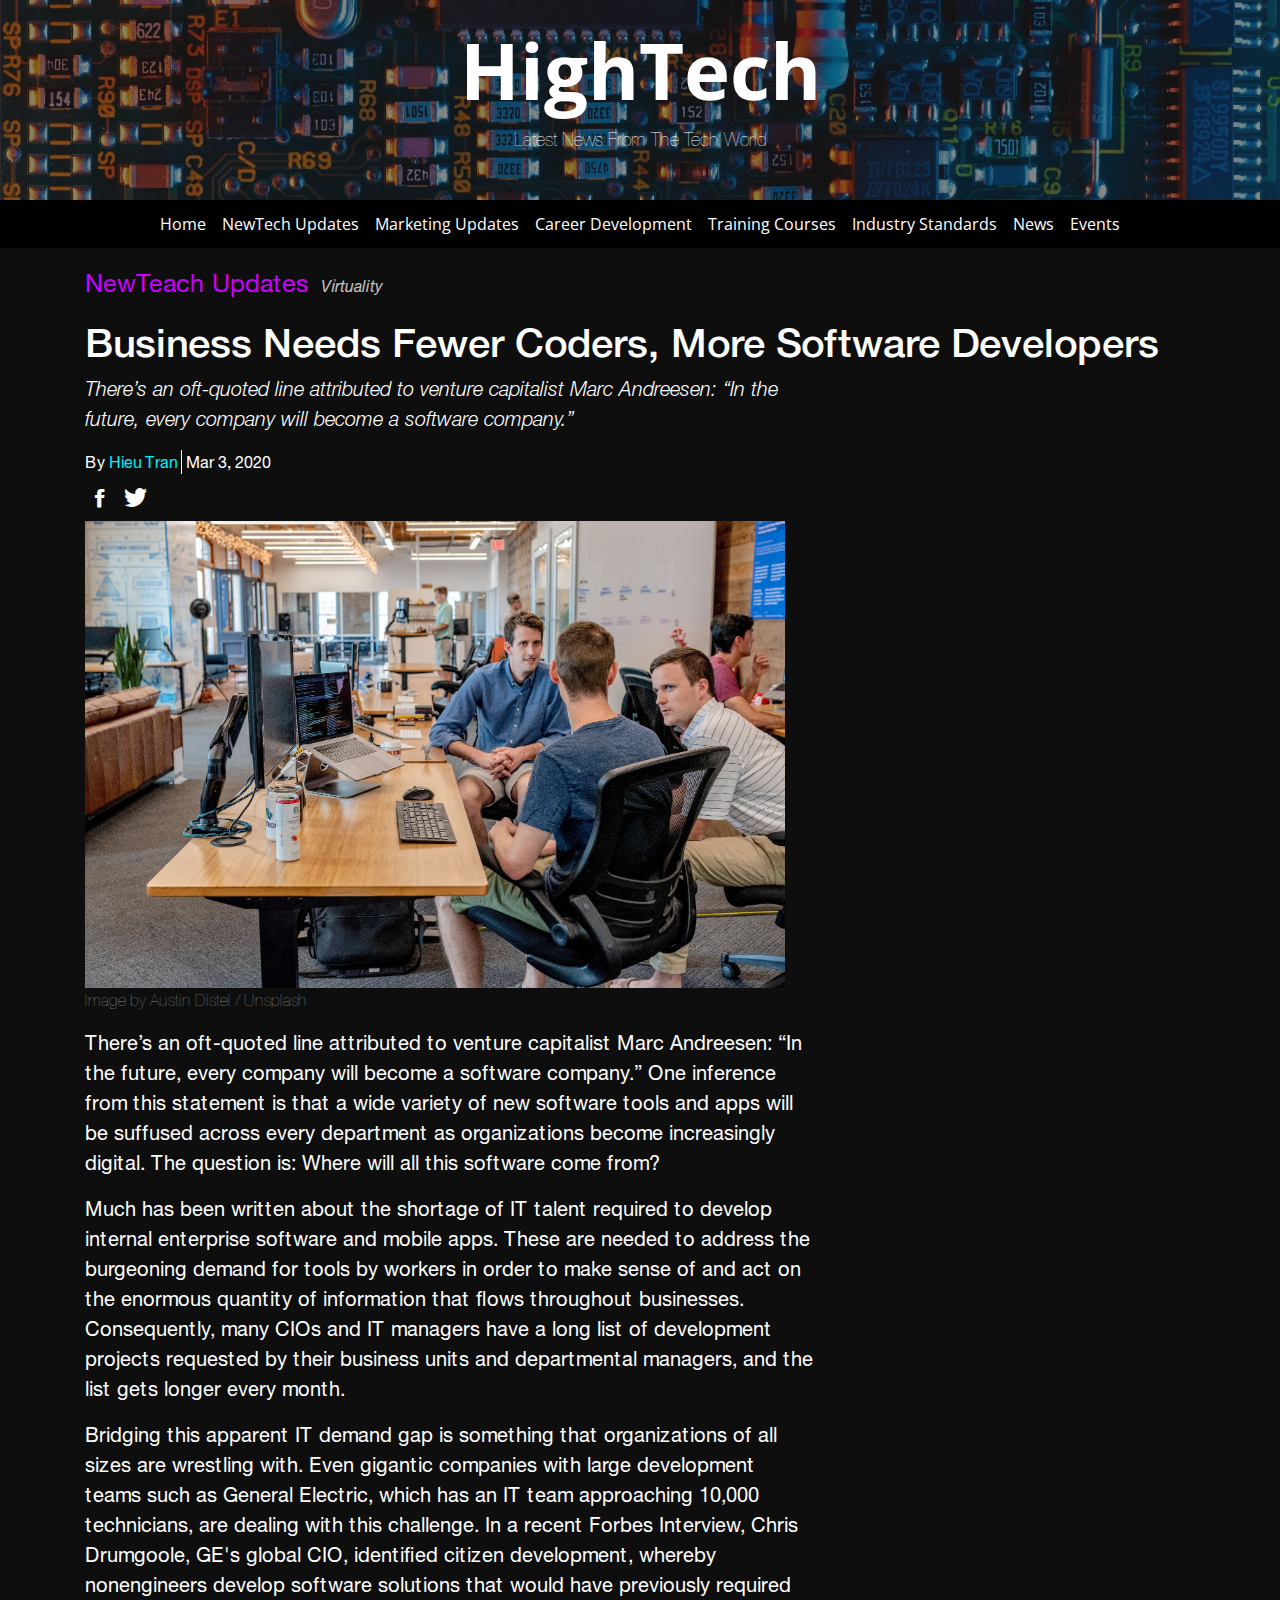
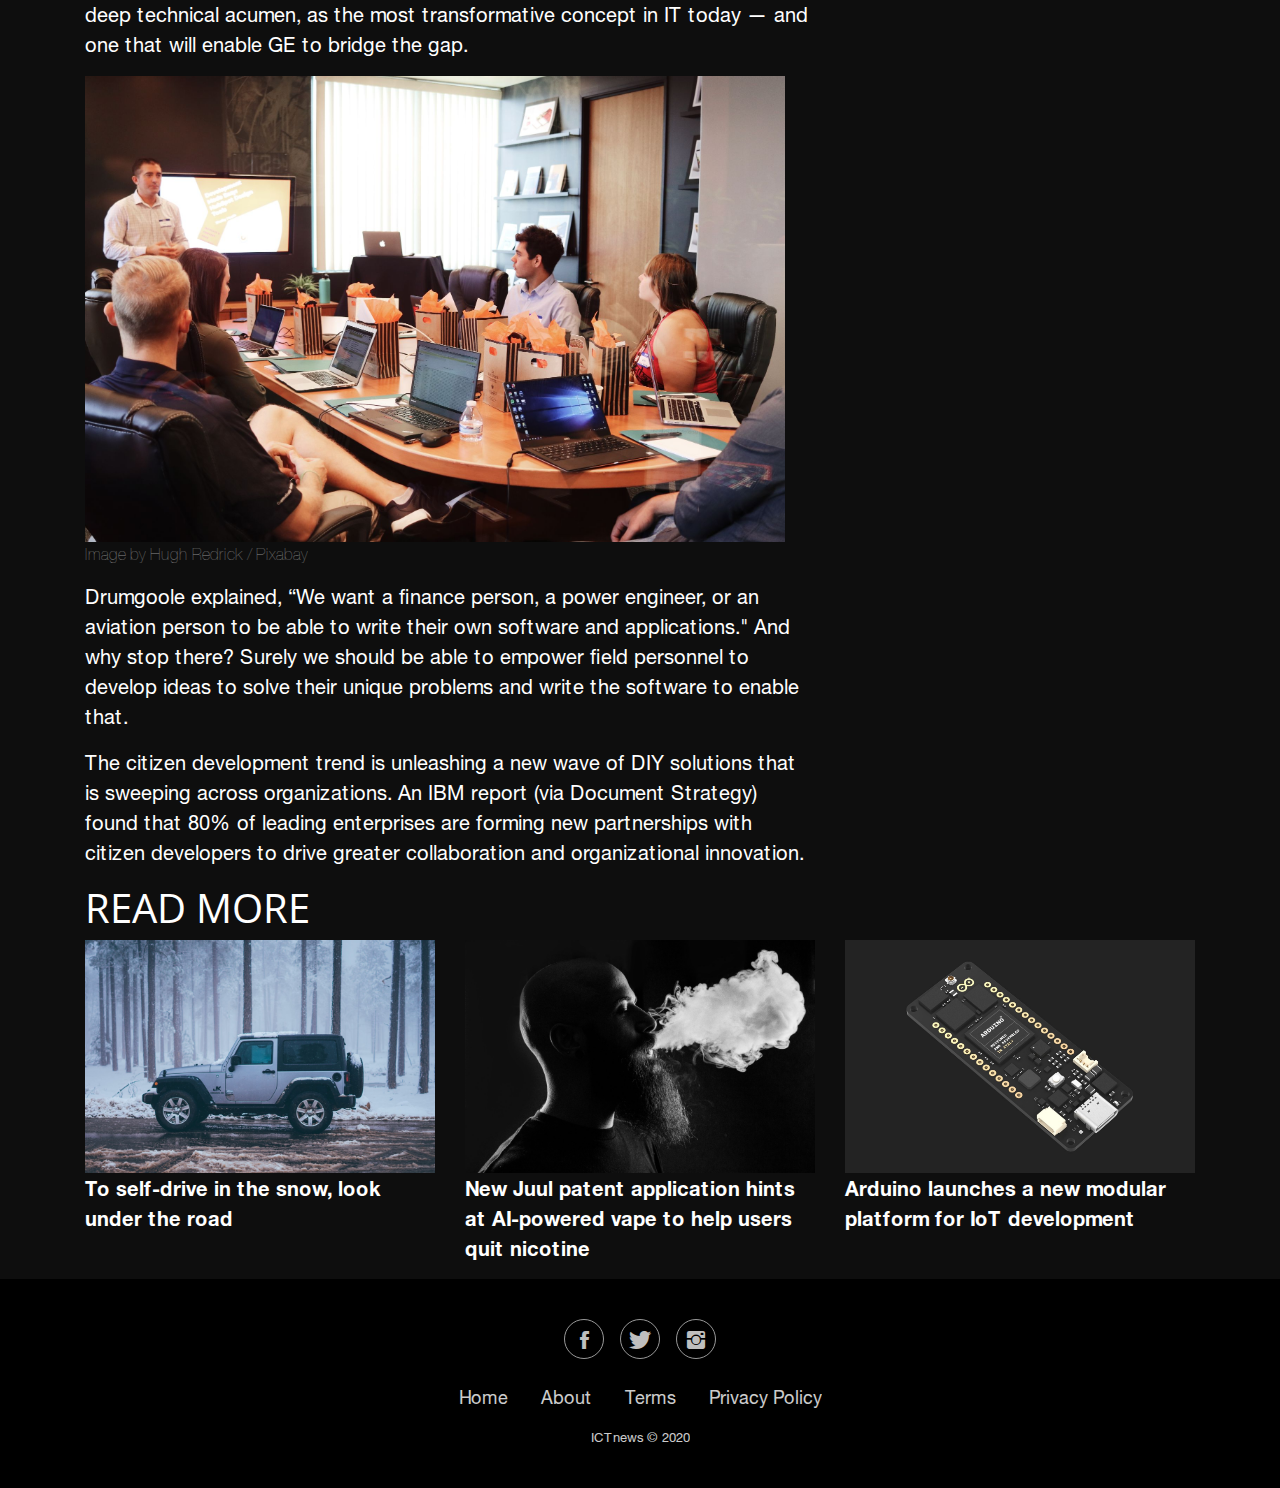
<file: business-needs-fewer-coders.html>
<!DOCTYPE html>
<html>

<head>
    <meta charset="utf-8">
    <meta name="viewport" content="width=device-width, initial-scale=1.0, shrink-to-fit=no">
    <title>Project1</title>
    <meta name="" content="">
    <meta name="viewport" content="width=device-width, initial-scale=1, maximum-scale=1.0, user-scalable=no">
    <link rel="stylesheet" href="assets/bootstrap/css/bootstrap.min.css">
    <link rel="stylesheet" href="assets/css/Helvetica%20Neue.css">
    <link rel="stylesheet" href="https://fonts.googleapis.com/css?family=Open+Sans&amp;subset=vietnamese">
    <link rel="stylesheet" href="https://fonts.googleapis.com/css?family=Open+Sans+Condensed:300,300i,700&amp;subset=vietnamese,latin-ext">
    <link rel="stylesheet" href="assets/fonts/font-awesome.min.css">
    <link rel="stylesheet" href="assets/fonts/ionicons.min.css">
    <link rel="stylesheet" href="assets/css/Footer-Basic.css">
    <link rel="stylesheet" href="assets/css/styles.css">
</head>

<body style="color: rgb(255,255,255);font-family: 'Helvetica Neue';background-color: rgb(14,14,14);">
    <header style="background-image: url(&quot;assets/img/umberto-jXd2FSvcRr8-unsplash.jpg&quot;);height: 200px;background-size: cover;background-position: 20%;opacity: 1;">
        <div class="overlay" style="background-color: #111111;opacity: 0.50;width: 100%;height: 200px;"></div>
        <div class="container header-container" style="height: 200px;">
            <div class="row row-head">
                <div class="col col-head" style="margin-top: 0px;">
                    <div class="text-center" style="padding-top: 24px;">
                        <a href="index.html" style="padding-top: 0px;margin-top: 0px;">
                            <h1 style="font-size: 78px;font-weight: bold;font-family: 'Open Sans Condensed', sans-serif;color: rgb(255,255,255);">HighTech</h1><span class="head" style="width: 730px;font-size: 18px;font-weight: 100;color: rgb(255,255,255);">Latest News From The Tech World</span></a>
                    </div>
                </div>
            </div>
        </div>
    </header>
    <nav class="navbar navbar-light navbar-expand-md sticky-top" style="background-color: #000000;height: 48px;">
        <div class="container"><button data-toggle="collapse" class="navbar-toggler" data-target="#navcol-1"><span class="sr-only">Toggle navigation</span><i class="fa fa-navicon" style="background-color: rgba(255,255,255,0);color: rgba(255,255,255,0.5);"></i></button>
            <div
                class="collapse navbar-collapse" id="navcol-1">
                <ul class="nav navbar-nav justify-content-center mx-auto" style="background-color: #000000;">
                    <li class="nav-item" role="presentation"><a class="nav-link" href="index.html" style="color: #ffffff;font-family: 'Open Sans Condensed', sans-serif;">Home</a></li>
                    <li class="nav-item dropdown"><a class="dropdown-toggle nav-link" data-toggle="dropdown" aria-expanded="false" href="subnav-template.html" style="color: rgb(255,255,255);font-family: 'Open Sans Condensed', sans-serif;font-weight: normal;">NewTech Updates</a>
                        <div
                            class="dropdown-menu text-left" role="menu" style="color: rgb(255,255,255);background-color: #202020;">
                            <div class="container" style="width: 1000px;">
                                <div class="row">
                                    <div class="col-sm-12 col-md-4" style="margin: 5px 0px;"><a class="link-nav" href="#" style="color: rgb(255,255,255);">AI</a></div>
                                    <div class="col-sm-12 col-md-4" style="margin: 5px 0px;"><a class="link-nav" href="#" style="color: rgb(255,255,255);">IoT</a></div>
                                    <div class="col-sm-12 col-md-4" style="margin: 5px 0px;"><a class="link-nav" href="#" style="color: rgb(255,255,255);">Robotics</a></div>
                                </div>
                                <div class="row">
                                    <div class="col-sm-12 col-md-4" style="margin: 5px 0px;"><a class="link-nav" href="#" style="color: rgb(255,255,255);">Virtuality</a></div>
                                    <div class="col-sm-12 col-md-4" style="margin: 5px 0px;"><a class="link-nav" href="#" style="color: rgb(255,255,255);">Cybersecurity</a></div>
                                    <div class="col-sm-12 col-md-4" style="margin: 5px 0px;"><a class="link-nav" href="#" style="color: rgb(255,255,255);">BlockChain</a></div>
                                </div>
                                <div class="row">
                                    <div class="col nav-divider" style="margin: 5px 0px;"><a class="link-sub-all" href="subnav-template.html" style="color: #ff0c9e;">All NewTech Updates</a></div>
                                </div>
                            </div>
        </div>
        </li>
        <li class="nav-item dropdown"><a class="dropdown-toggle nav-link" data-toggle="dropdown" aria-expanded="false" href="#" style="color: rgb(255,255,255);font-family: 'Open Sans Condensed', sans-serif;font-weight: normal;">Marketing Updates</a>
            <div class="dropdown-menu text-left"
                role="menu" style="color: rgb(255,255,255);background-color: #202020;">
                <div class="container" style="width: 1000px;">
                    <div class="row">
                        <div class="col-sm-12 col-md-4" style="margin: 5px 0px;"><a class="link-nav" href="#" style="color: rgb(255,255,255);">Trend of ICT</a></div>
                        <div class="col-sm-12 col-md-4" style="margin: 5px 0px;"><a class="link-nav" href="#" style="color: rgb(255,255,255);">Global Market</a></div>
                        <div class="col-sm-12 col-md-4" style="margin: 5px 0px;"><a class="link-nav" href="#" style="color: rgb(255,255,255);">Vietnam ICT Market</a></div>
                    </div>
                    <div class="row">
                        <div class="col" style="margin: 5px 0px;"><a class="link-sub-all" href="#" style="color: #ff0c9e;">All Marketing Updates</a></div>
                    </div>
                </div>
            </div>
        </li>
        <li class="nav-item dropdown"><a class="dropdown-toggle nav-link" data-toggle="dropdown" aria-expanded="false" href="#" style="color: rgb(255,255,255);font-family: 'Open Sans Condensed', sans-serif;font-weight: normal;">Career Development</a>
            <div class="dropdown-menu text-left"
                role="menu" style="color: rgb(255,255,255);background-color: #202020;">
                <div class="container" style="width: 1000px;">
                    <div class="row">
                        <div class="col-sm-12 col-md-6" style="margin: 5px 0px;"><a class="link-nav" href="#" style="color: rgb(255,255,255);">Software Coders</a></div>
                        <div class="col-sm-12 col-md-6" style="margin: 5px 0px;"><a class="link-nav" href="#" style="color: rgb(255,255,255);">System Admin</a></div>
                    </div>
                    <div class="row">
                        <div class="col-sm-12 col-md-6" style="margin: 5px 0px;"><a class="link-nav" href="#" style="color: rgb(255,255,255);">Cybersecurities</a></div>
                        <div class="col-sm-12 col-md-6" style="margin: 5px 0px;"><a class="link-nav" href="#" style="color: rgb(255,255,255);">Tester</a></div>
                    </div>
                    <div class="row">
                        <div class="col" style="margin: 5px 0px;"><a class="link-sub-all" href="#" style="color: #ff0c9e;">All Career Development</a></div>
                    </div>
                </div>
            </div>
        </li>
        <li class="nav-item dropdown"><a class="dropdown-toggle nav-link" data-toggle="dropdown" aria-expanded="false" href="#" style="color: rgb(255,255,255);font-family: 'Open Sans Condensed', sans-serif;font-weight: normal;">Training Courses</a>
            <div class="dropdown-menu text-left"
                role="menu" style="color: rgb(255,255,255);background-color: #202020;">
                <div class="container" style="width: 1000px;">
                    <div class="row">
                        <div class="col-sm-12 col-md-6" style="margin: 5px 0px;"><a class="link-nav" href="#" style="color: rgb(255,255,255);">Software Development</a></div>
                        <div class="col-sm-12 col-md-6" style="margin: 5px 0px;"><a class="link-nav" href="#" style="color: rgb(255,255,255);">System Admin</a></div>
                    </div>
                    <div class="row">
                        <div class="col-sm-12 col-md-6" style="margin: 5px 0px;"><a class="link-nav" href="#" style="color: rgb(255,255,255);">Cybersecurities</a></div>
                        <div class="col-sm-12 col-md-6" style="margin: 5px 0px;"><a class="link-nav" href="#" style="color: rgb(255,255,255);">Freelancers</a></div>
                    </div>
                    <div class="row">
                        <div class="col" style="margin: 5px 0px;"><a class="link-sub-all" href="#" style="color: #ff0c9e;">All Training Courses</a></div>
                    </div>
                </div>
            </div>
        </li>
        <li class="nav-item dropdown"><a class="dropdown-toggle nav-link" data-toggle="dropdown" aria-expanded="false" href="#" style="color: rgb(255,255,255);font-family: 'Open Sans Condensed', sans-serif;font-weight: normal;">Industry Standards</a>
            <div class="dropdown-menu text-left"
                role="menu" style="color: rgb(255,255,255);background-color: #202020;">
                <div class="container" style="width: 1000px;">
                    <div class="row">
                        <div class="col-sm-12 col-md-4" style="margin: 5px 0px;"><a class="link-nav" href="#" style="color: rgb(255,255,255);">CDIO</a></div>
                        <div class="col-sm-12 col-md-4" style="margin: 5px 0px;"><a class="link-nav" href="#" style="color: rgb(255,255,255);">Scrum</a></div>
                        <div class="col-sm-12 col-md-4" style="margin: 5px 0px;"><a class="link-nav" href="#" style="color: rgb(255,255,255);">CMMI</a></div>
                    </div>
                    <div class="row">
                        <div class="col-sm-12 col-md-4" style="margin: 5px 0px;"><a class="link-nav" href="#" style="color: rgb(255,255,255);">IBM</a></div>
                        <div class="col-sm-12 col-md-4" style="margin: 5px 0px;"><a class="link-nav" href="#" style="color: rgb(255,255,255);">Oracle</a></div>
                        <div class="col-sm-12 col-md-4" style="margin: 5px 0px;"><a class="link-nav" href="#" style="color: rgb(255,255,255);">AWS</a></div>
                    </div>
                    <div class="row" style="padding-top: 5px;">
                        <div class="col"><a class="link-sub-all" href="#" style="color: #ff0c9e;">All Industry Standards</a></div>
                    </div>
                </div>
            </div>
        </li>
        <li class="nav-item dropdown"><a class="dropdown-toggle nav-link" data-toggle="dropdown" aria-expanded="false" href="#" style="color: rgb(255,255,255);font-family: 'Open Sans Condensed', sans-serif;font-weight: normal;">News</a>
            <div class="dropdown-menu text-left" role="menu"
                style="color: rgb(255,255,255);background-color: #202020;width: 100%;">
                <div class="container" style="width: 1000px;">
                    <div class="row">
                        <div class="col" style="margin: 5px 0px;"><a class="link-nav" href="#" style="color: rgb(255,255,255);">Techno Update</a></div>
                    </div>
                    <div class="row">
                        <div class="col" style="margin: 5px 0px;"><a class="link-sub-all" href="#" style="color: #ff0c9e;">All News</a></div>
                    </div>
                </div>
            </div>
        </li>
        <li class="nav-item" role="presentation"><a class="nav-link event" href="#" style="color: #ffffff;font-family: 'Open Sans Condensed', sans-serif;">Events</a></li>
        </ul>
        </div>
        <div class="progress-container" style="height: 8px;">
            <div id="myBar" class="progress-bar"></div>
        </div>
        </div>
    </nav>
    <div class="container">
        <div class="row">
            <div class="col">
                <div>
                    <div>
                        <ul class="list-inline" style="margin-top: 16px;">
                            <li class="list-inline-item"><a class="category" href="#" style="font-size: 25px;font-family: 'Helvetica Neue';color: rgb(204,0,255);">NewTeach Updates</a></li>
                            <li class="list-inline-item"><a class="sub-cat" href="#" style="color: rgb(255,255,255);font-family: 'Helvetica Neue';font-size: 16px;font-style: italic;opacity: 0.75;">Vỉrtuality</a></li>
                        </ul>
                    </div>
                    <div>
                        <h1 class="article-header" style="font-family: 'Helvetica Neue';">Business Needs Fewer Coders, More Software Developers<br></h1>
                    </div>
                    <p class="summary" style="font-family: 'Helvetica Neue';font-style: italic;font-size: 20px;font-weight: 300;margin-right: 33.3333%;">There’s an oft-quoted line attributed to venture capitalist Marc Andreesen: “In the future, every company will become a software company.” <br></p>
                    <div style="margin-top: 0px;">
                        <div class="posted"><span>By&nbsp;</span><a class="author" href="#" style="color: #00f0ff;">Hieu Tran</a>
                            <div class="vl" style="margin-right: 0px;"><span>&nbsp;Mar 3, 2020</span></div>
                        </div>
                    </div>
                    <div style="padding: 5px 0px;"><a href="#" style="color: rgb(255,255,255);height: 0px;padding: 0px 10px;"><i class="icon ion-social-facebook" style="font-size: 25px;"></i></a><a href="#" style="color: rgb(255,255,255);"><i class="icon ion-social-twitter" style="font-size: 25px;padding: 0px 10px;"></i></a></div>
                </div>
            </div>
        </div>
    </div>
    <div class="container">
        <div class="row">
            <div class="col-sm-12 col-md-8">
                <div class="article-image"><img class="img-responsive" src="assets/img/austin-distel-mpN7xjKQ_Ns-unsplash.jpg" width="700">
                    <p style="font-family: 'Helvetica Neue';font-weight: 250;opacity: 0.50;">Image by Austin Distel / Unsplash</p>
                </div>
                <div class="article-paragraph-container">
                    <p class="article-paragraph" style="background-color: rgb(14,14,14);color: rgb(255,255,255);font-family: 'Helvetica Neue';">There’s an oft-quoted line attributed to venture capitalist Marc Andreesen: “In the future, every company will become a software company.” One inference from this statement is that a wide variety of new software tools and apps will
                        be suffused across every department as organizations become increasingly digital. The question is: Where will all this software come from?<br></p>
                    <p class="article-paragraph" style="font-family: 'Helvetica Neue';">Much has been written about the shortage of IT talent required to develop internal enterprise software and mobile apps. These are needed to address the burgeoning demand for tools by workers in order to make sense of and act on the
                        enormous quantity of information that flows throughout businesses. Consequently, many CIOs and IT managers have a long list of development projects requested by their business units and departmental managers, and the list gets
                        longer every month.<br></p>
                    <p class="article-paragraph" style="font-family: 'Helvetica Neue';">Bridging this apparent IT demand gap is something that organizations of all sizes are wrestling with. Even gigantic companies with large development teams such as General Electric, which has an IT team approaching 10,000 technicians,
                        are dealing with this challenge. In a recent Forbes Interview, Chris Drumgoole, GE's global CIO, identified citizen development, whereby nonengineers develop software solutions that would have previously required deep technical
                        acumen, as the most transformative concept in IT today — and one that will enable GE to bridge the gap.<br></p>
                </div>
                <div class="article-image"><img class="img-responsive" src="assets/img/campaign-creators-gMsnXqILjp4-unsplash.jpg" width="700">
                    <p style="font-family: 'Helvetica Neue';font-weight: 250;opacity: 0.50;">Image by Hugh Redrick / Pixabay</p>
                </div>
                <div class="article-paragraph-container">
                    <p class="article-paragraph" style="font-family: 'Helvetica Neue';">Drumgoole explained, “We want a finance person, a power engineer, or an aviation person to be able to write their own software and applications." And why stop there? Surely we should be able to empower field personnel to develop ideas
                        to solve their unique problems and write the software to enable that.<br></p>
                    <p class="article-paragraph" style="font-family: 'Helvetica Neue';">The citizen development trend is unleashing a new wave of DIY solutions that is sweeping across organizations. An IBM report (via Document Strategy) found that 80% of leading enterprises are forming new partnerships with citizen developers
                        to drive greater collaboration and organizational innovation.<br></p>
                </div>
            </div>
        </div>
    </div>
    <div class="container">
        <div>
            <h1 style="font-family: 'Open Sans Condensed', sans-serif;font-weight: normal;">READ MORE</h1>
        </div>
        <div class="row">
            <div class="col-sm-12 col-md-4 read-more">
                <div class="rm-article"><a href="to-self-drive-in-the-snow.html"><img class="img-responsive" src="assets/img/brady-cook-kysU_IALnTM-unsplash.jpg" width="350"><p class="sub-head" style="color: rgb(255,255,255);font-family: 'Helvetica Neue';font-size: 20px;font-weight: bold;">To self-drive in the snow, look under the road<br></p></a></div>
                <div
                    class="main-article-container sub-article">
                    <div class="main-article-container-safe-zone">
                        <a style="font-family: 'Helvetica Neue';color: rgb(255,255,255);height: 100%;width: 100%;" href="arduino-launches-a-new-modular-platform.html">
                            <div class="main-article-container-safe-zone_image"><img class="img-responsive" src="assets/img/Arduino-Portenta-H7-module.jpg" width="250"></div>
                        </a>
                        <div class="main-article-container-safe-zone_body">
                            <a class="link-hover-decor" href="arduino-launches-a-new-modular-platform.html" style="color: rgb(255,255,255);">
                                <h4><strong>Arduino launches a new modular platform for IoT development</strong><br></h4>
                                <h6 class="article-brief" style="font-weight: 200;">Marketing Updates<br></h6>
                            </a>
                            <p class="timestamp" style="font-weight: 100;font-style: italic;font-size: 12px;">Posted by&nbsp;<a class="author" href="#" style="color: #00f0ff;">Hieu Tran</a><em>&nbsp;on March 3, 2020</em><br></p>
                        </div>
                    </div>
            </div>
        </div>
        <div class="col-sm-12 col-md-4 read-more">
            <div class="rm-article"><a href="new-juul-patent-application-hints-at-ai-powered-vape-to-help-users-quit-nicotine.html"><img class="img-responsive" src="assets/img/quinten-de-graaf-4TcUM4qz9Dc-unsplash.jpg" width="350"><p style="color: rgb(255,255,255);font-family: 'Helvetica Neue';font-size: 20px;font-weight: bold;">New Juul patent application hints at AI-powered vape to help users quit nicotine<br></p></a></div>
            <div
                class="main-article-container sub-article">
                <div class="main-article-container-safe-zone">
                    <a style="font-family: 'Helvetica Neue';color: rgb(255,255,255);height: 100%;width: 100%;" href="new-juul-patent-application-hints-at-ai-powered-vape-to-help-users-quit-nicotine.html">
                        <div class="main-article-container-safe-zone_image"><img class="img-responsive" src="assets/img/quinten-de-graaf-4TcUM4qz9Dc-unsplash.jpg" width="250"></div>
                    </a>
                    <div class="main-article-container-safe-zone_body">
                        <a class="link-hover-decor" href="new-juul-patent-application-hints-at-ai-powered-vape-to-help-users-quit-nicotine.html" style="color: rgb(255,255,255);">
                            <h4 style="margin-top: -6px;">New Juul patent application hints at AI-powered vape to help users quit nicotine<br></h4>
                            <h6 class="article-brief" style="font-weight: 200;">Career Development<br></h6>
                        </a>
                        <p class="timestamp" style="font-weight: 100;font-style: italic;font-size: 12px;">Posted by&nbsp;<a class="author" href="#" style="color: #00f0ff;">Quang Hoang</a><em>&nbsp;on March 3, 2020</em><br></p>
                    </div>
                </div>
        </div>
    </div>
    <div class="col-sm-12 col-md-4 read-more">
        <div class="rm-article"><a href="arduino-launches-a-new-modular-platform.html"><img class="img-responsive" src="assets/img/Arduino-Portenta-H7-module.jpg" width="350"><p style="color: rgb(255,255,255);font-family: 'Helvetica Neue';font-size: 20px;font-weight: bold;">Arduino launches a new modular platform for IoT development<br></p></a></div>
        <div
            class="main-article-container sub-article">
            <div class="main-article-container-safe-zone">
                <a style="font-family: 'Helvetica Neue';color: rgb(255,255,255);height: 100%;width: 100%;" href="to-self-drive-in-the-snow.html">
                    <div class="main-article-container-safe-zone_image"><img class="img-responsive" src="assets/img/brady-cook-kysU_IALnTM-unsplash.jpg" width="250"></div>
                </a>
                <div class="main-article-container-safe-zone_body">
                    <a class="link-hover-decor" href="to-self-drive-in-the-snow.html" style="color: rgb(255,255,255);">
                        <h4 style="margin-top: -6px;">To Self-Drive In The Snow, Look Under The Road<br></h4>
                        <h6 class="article-brief" style="font-weight: 200;">NewTech Updates</h6>
                    </a>
                    <p class="timestamp" style="font-weight: 100;font-style: italic;font-size: 12px;">Posted by&nbsp;<a class="author" href="#" style="color: #00f0ff;">Lam Nguyen</a><em>&nbsp;on March 3, 2020</em><br></p>
                </div>
            </div>
    </div>
    </div>
    </div>
    </div>
    <div class="footer-basic" style="background-color: rgb(0,0,0);">
        <footer>
            <div class="social" style="color: rgb(255,255,255);"><a href="#" style="color: rgb(255,255,255);"><i class="icon ion-social-facebook"></i></a><a href="#" style="color: rgb(255,255,255);"><i class="icon ion-social-twitter"></i></a><a href="#"><i class="icon ion-social-instagram"></i></a></div>
            <ul
                class="list-inline">
                <li class="list-inline-item"><a href="index.html" style="color: #ffffff;">Home</a></li>
                <li class="list-inline-item"><a href="about-us.html" style="color: rgb(255,255,255);">About</a></li>
                <li class="list-inline-item"><a href="#" style="color: rgb(255,255,255);">Terms</a></li>
                <li class="list-inline-item"><a href="#" style="color: rgb(255,255,255);">Privacy Policy</a></li>
                </ul>
                <p class="copyright" style="color: rgb(255,255,255);opacity: 0.80;">ICTnews © 2020</p>
        </footer>
    </div>
    <script src="assets/js/jquery.min.js"></script>
    <script src="assets/bootstrap/js/bootstrap.min.js"></script>
    <script src="assets/js/scripts.js"></script>
</body>

</html>
</file>
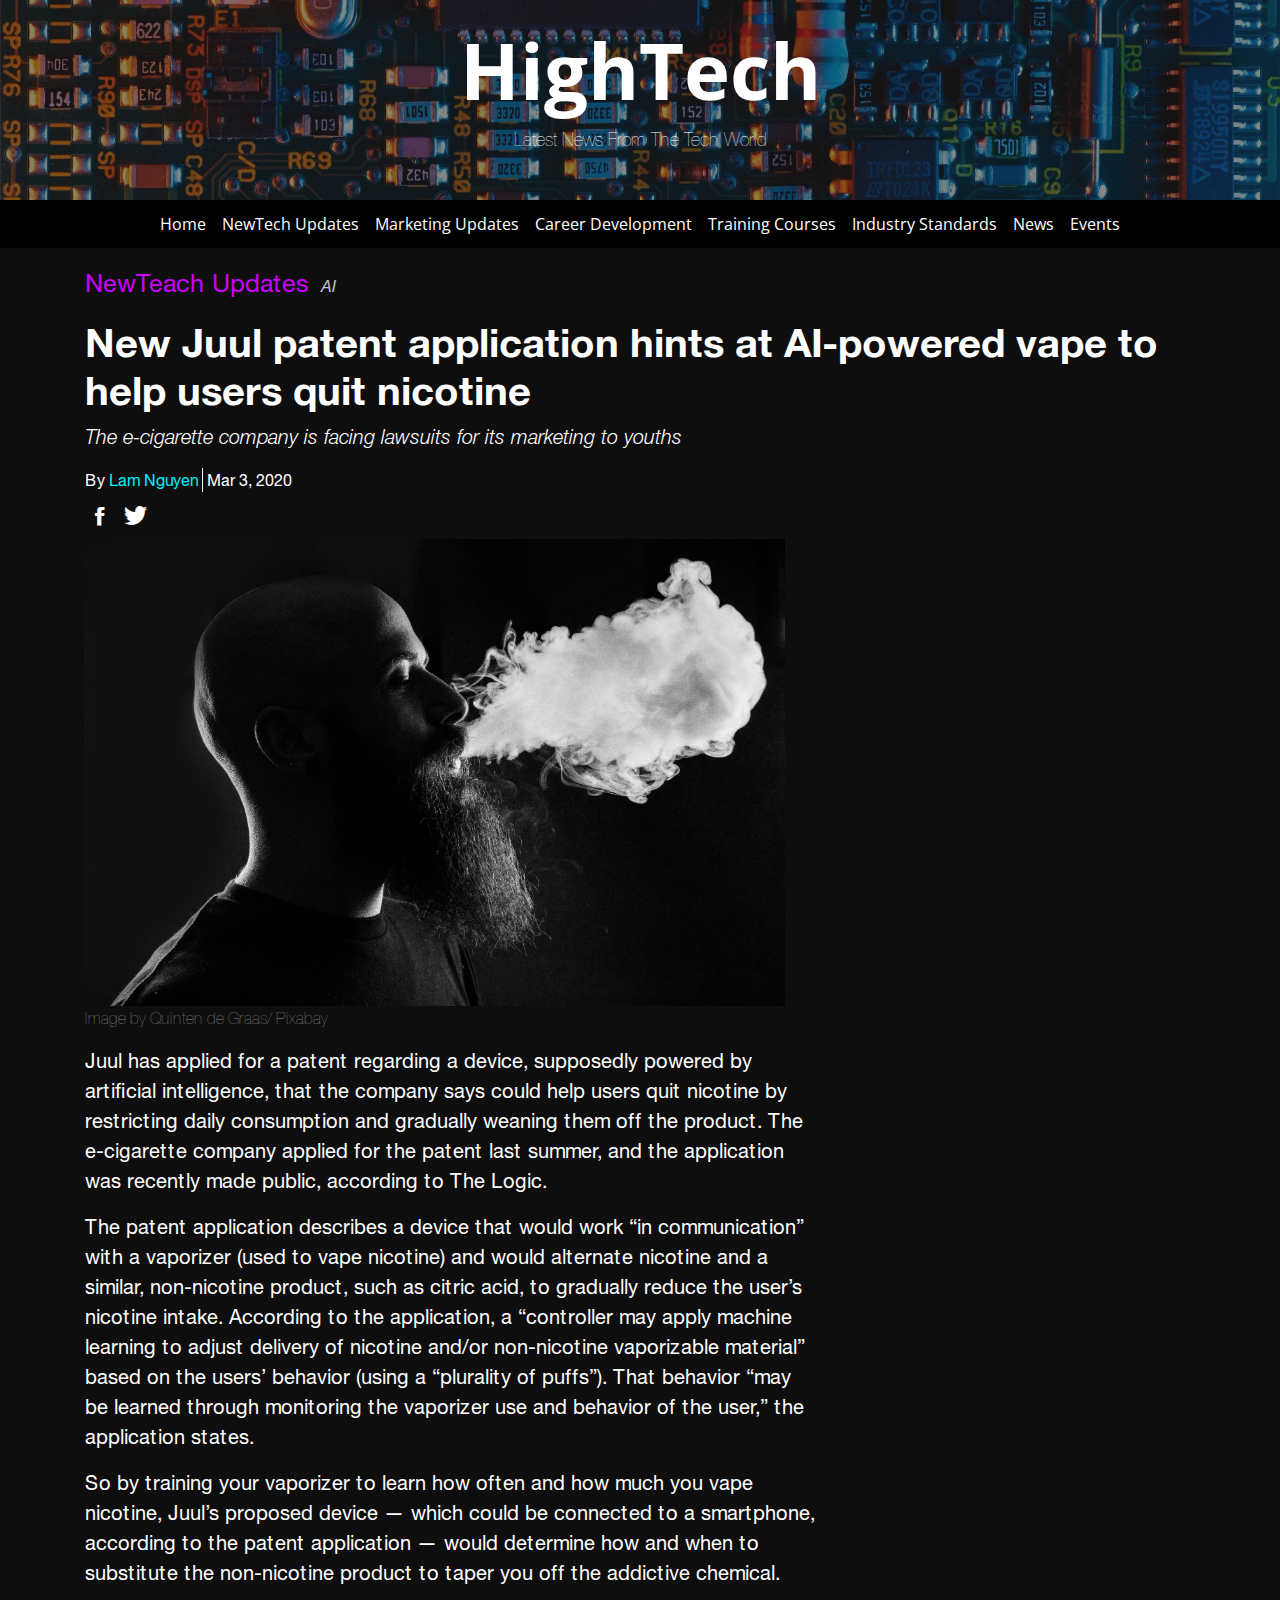
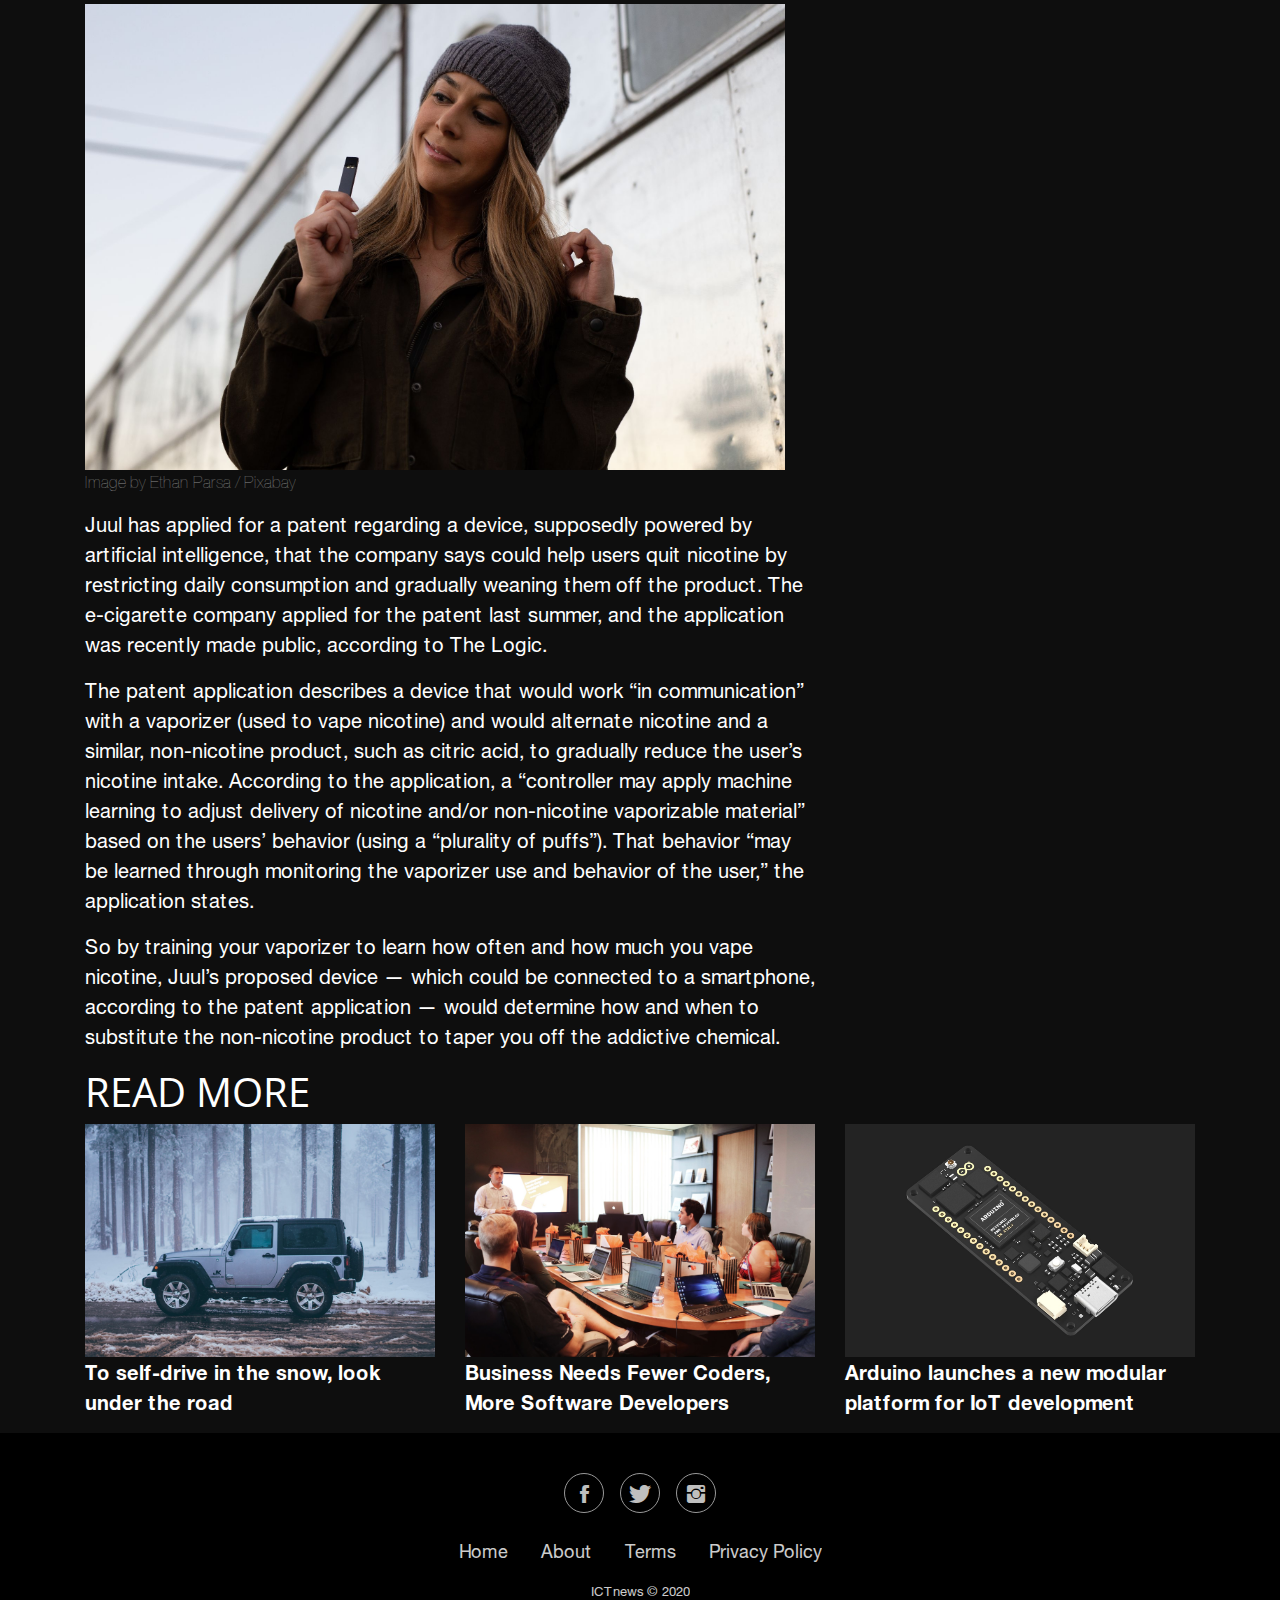
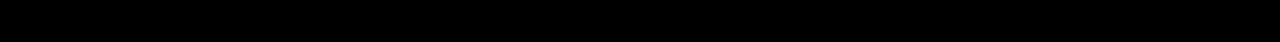
<file: new-juul-patent-application-hints-at-ai-powered-vape-to-help-users-quit-nicotine.html>
<!DOCTYPE html>
<html>

<head>
    <meta charset="utf-8">
    <meta name="viewport" content="width=device-width, initial-scale=1.0, shrink-to-fit=no">
    <title>Project1</title>
    <meta name="" content="">
    <meta name="viewport" content="width=device-width, initial-scale=1, maximum-scale=1.0, user-scalable=no">
    <link rel="stylesheet" href="assets/bootstrap/css/bootstrap.min.css">
    <link rel="stylesheet" href="assets/css/Helvetica%20Neue.css">
    <link rel="stylesheet" href="https://fonts.googleapis.com/css?family=Open+Sans&amp;subset=vietnamese">
    <link rel="stylesheet" href="https://fonts.googleapis.com/css?family=Open+Sans+Condensed:300,300i,700&amp;subset=vietnamese,latin-ext">
    <link rel="stylesheet" href="assets/fonts/font-awesome.min.css">
    <link rel="stylesheet" href="assets/fonts/ionicons.min.css">
    <link rel="stylesheet" href="assets/css/Footer-Basic.css">
    <link rel="stylesheet" href="assets/css/styles.css">
</head>

<body style="color: rgb(255,255,255);font-family: 'Helvetica Neue';background-color: rgb(14,14,14);">
    <header style="background-image: url(&quot;assets/img/umberto-jXd2FSvcRr8-unsplash.jpg&quot;);height: 200px;background-size: cover;background-position: 20%;opacity: 1;">
        <div class="overlay" style="background-color: #111111;opacity: 0.50;width: 100%;height: 200px;"></div>
        <div class="container header-container" style="height: 200px;">
            <div class="row row-head">
                <div class="col col-head" style="margin-top: 0px;">
                    <div class="text-center" style="padding-top: 24px;">
                        <a href="index.html" style="padding-top: 0px;margin-top: 0px;">
                            <h1 style="font-size: 78px;font-weight: bold;font-family: 'Open Sans Condensed', sans-serif;color: rgb(255,255,255);">HighTech</h1><span class="head" style="width: 730px;font-size: 18px;font-weight: 100;color: rgb(255,255,255);">Latest News From The Tech World</span></a>
                    </div>
                </div>
            </div>
        </div>
    </header>
    <nav class="navbar navbar-light navbar-expand-md sticky-top" style="background-color: #000000;height: 48px;">
        <div class="container"><button data-toggle="collapse" class="navbar-toggler" data-target="#navcol-1"><span class="sr-only">Toggle navigation</span><i class="fa fa-navicon" style="background-color: rgba(255,255,255,0);color: rgba(255,255,255,0.5);"></i></button>
            <div
                class="collapse navbar-collapse" id="navcol-1">
                <ul class="nav navbar-nav justify-content-center mx-auto" style="background-color: #000000;">
                    <li class="nav-item" role="presentation"><a class="nav-link" href="index.html" style="color: #ffffff;font-family: 'Open Sans Condensed', sans-serif;">Home</a></li>
                    <li class="nav-item dropdown"><a class="dropdown-toggle nav-link" data-toggle="dropdown" aria-expanded="false" href="subnav-template.html" style="color: rgb(255,255,255);font-family: 'Open Sans Condensed', sans-serif;font-weight: normal;">NewTech Updates</a>
                        <div
                            class="dropdown-menu text-left" role="menu" style="color: rgb(255,255,255);background-color: #202020;">
                            <div class="container" style="width: 1000px;">
                                <div class="row">
                                    <div class="col-sm-12 col-md-4" style="margin: 5px 0px;"><a class="link-nav" href="#" style="color: rgb(255,255,255);">AI</a></div>
                                    <div class="col-sm-12 col-md-4" style="margin: 5px 0px;"><a class="link-nav" href="#" style="color: rgb(255,255,255);">IoT</a></div>
                                    <div class="col-sm-12 col-md-4" style="margin: 5px 0px;"><a class="link-nav" href="#" style="color: rgb(255,255,255);">Robotics</a></div>
                                </div>
                                <div class="row">
                                    <div class="col-sm-12 col-md-4" style="margin: 5px 0px;"><a class="link-nav" href="#" style="color: rgb(255,255,255);">Virtuality</a></div>
                                    <div class="col-sm-12 col-md-4" style="margin: 5px 0px;"><a class="link-nav" href="#" style="color: rgb(255,255,255);">Cybersecurity</a></div>
                                    <div class="col-sm-12 col-md-4" style="margin: 5px 0px;"><a class="link-nav" href="#" style="color: rgb(255,255,255);">BlockChain</a></div>
                                </div>
                                <div class="row">
                                    <div class="col nav-divider" style="margin: 5px 0px;"><a class="link-sub-all" href="subnav-template.html" style="color: #ff0c9e;">All NewTech Updates</a></div>
                                </div>
                            </div>
        </div>
        </li>
        <li class="nav-item dropdown"><a class="dropdown-toggle nav-link" data-toggle="dropdown" aria-expanded="false" href="#" style="color: rgb(255,255,255);font-family: 'Open Sans Condensed', sans-serif;font-weight: normal;">Marketing Updates</a>
            <div class="dropdown-menu text-left"
                role="menu" style="color: rgb(255,255,255);background-color: #202020;">
                <div class="container" style="width: 1000px;">
                    <div class="row">
                        <div class="col-sm-12 col-md-4" style="margin: 5px 0px;"><a class="link-nav" href="#" style="color: rgb(255,255,255);">Trend of ICT</a></div>
                        <div class="col-sm-12 col-md-4" style="margin: 5px 0px;"><a class="link-nav" href="#" style="color: rgb(255,255,255);">Global Market</a></div>
                        <div class="col-sm-12 col-md-4" style="margin: 5px 0px;"><a class="link-nav" href="#" style="color: rgb(255,255,255);">Vietnam ICT Market</a></div>
                    </div>
                    <div class="row">
                        <div class="col" style="margin: 5px 0px;"><a class="link-sub-all" href="#" style="color: #ff0c9e;">All Marketing Updates</a></div>
                    </div>
                </div>
            </div>
        </li>
        <li class="nav-item dropdown"><a class="dropdown-toggle nav-link" data-toggle="dropdown" aria-expanded="false" href="#" style="color: rgb(255,255,255);font-family: 'Open Sans Condensed', sans-serif;font-weight: normal;">Career Development</a>
            <div class="dropdown-menu text-left"
                role="menu" style="color: rgb(255,255,255);background-color: #202020;">
                <div class="container" style="width: 1000px;">
                    <div class="row">
                        <div class="col-sm-12 col-md-6" style="margin: 5px 0px;"><a class="link-nav" href="#" style="color: rgb(255,255,255);">Software Coders</a></div>
                        <div class="col-sm-12 col-md-6" style="margin: 5px 0px;"><a class="link-nav" href="#" style="color: rgb(255,255,255);">System Admin</a></div>
                    </div>
                    <div class="row">
                        <div class="col-sm-12 col-md-6" style="margin: 5px 0px;"><a class="link-nav" href="#" style="color: rgb(255,255,255);">Cybersecurities</a></div>
                        <div class="col-sm-12 col-md-6" style="margin: 5px 0px;"><a class="link-nav" href="#" style="color: rgb(255,255,255);">Tester</a></div>
                    </div>
                    <div class="row">
                        <div class="col" style="margin: 5px 0px;"><a class="link-sub-all" href="#" style="color: #ff0c9e;">All Career Development</a></div>
                    </div>
                </div>
            </div>
        </li>
        <li class="nav-item dropdown"><a class="dropdown-toggle nav-link" data-toggle="dropdown" aria-expanded="false" href="#" style="color: rgb(255,255,255);font-family: 'Open Sans Condensed', sans-serif;font-weight: normal;">Training Courses</a>
            <div class="dropdown-menu text-left"
                role="menu" style="color: rgb(255,255,255);background-color: #202020;">
                <div class="container" style="width: 1000px;">
                    <div class="row">
                        <div class="col-sm-12 col-md-6" style="margin: 5px 0px;"><a class="link-nav" href="#" style="color: rgb(255,255,255);">Software Development</a></div>
                        <div class="col-sm-12 col-md-6" style="margin: 5px 0px;"><a class="link-nav" href="#" style="color: rgb(255,255,255);">System Admin</a></div>
                    </div>
                    <div class="row">
                        <div class="col-sm-12 col-md-6" style="margin: 5px 0px;"><a class="link-nav" href="#" style="color: rgb(255,255,255);">Cybersecurities</a></div>
                        <div class="col-sm-12 col-md-6" style="margin: 5px 0px;"><a class="link-nav" href="#" style="color: rgb(255,255,255);">Freelancers</a></div>
                    </div>
                    <div class="row">
                        <div class="col" style="margin: 5px 0px;"><a class="link-sub-all" href="#" style="color: #ff0c9e;">All Training Courses</a></div>
                    </div>
                </div>
            </div>
        </li>
        <li class="nav-item dropdown"><a class="dropdown-toggle nav-link" data-toggle="dropdown" aria-expanded="false" href="#" style="color: rgb(255,255,255);font-family: 'Open Sans Condensed', sans-serif;font-weight: normal;">Industry Standards</a>
            <div class="dropdown-menu text-left"
                role="menu" style="color: rgb(255,255,255);background-color: #202020;">
                <div class="container" style="width: 1000px;">
                    <div class="row">
                        <div class="col-sm-12 col-md-4" style="margin: 5px 0px;"><a class="link-nav" href="#" style="color: rgb(255,255,255);">CDIO</a></div>
                        <div class="col-sm-12 col-md-4" style="margin: 5px 0px;"><a class="link-nav" href="#" style="color: rgb(255,255,255);">Scrum</a></div>
                        <div class="col-sm-12 col-md-4" style="margin: 5px 0px;"><a class="link-nav" href="#" style="color: rgb(255,255,255);">CMMI</a></div>
                    </div>
                    <div class="row">
                        <div class="col-sm-12 col-md-4" style="margin: 5px 0px;"><a class="link-nav" href="#" style="color: rgb(255,255,255);">IBM</a></div>
                        <div class="col-sm-12 col-md-4" style="margin: 5px 0px;"><a class="link-nav" href="#" style="color: rgb(255,255,255);">Oracle</a></div>
                        <div class="col-sm-12 col-md-4" style="margin: 5px 0px;"><a class="link-nav" href="#" style="color: rgb(255,255,255);">AWS</a></div>
                    </div>
                    <div class="row" style="padding-top: 5px;">
                        <div class="col"><a class="link-sub-all" href="#" style="color: #ff0c9e;">All Industry Standards</a></div>
                    </div>
                </div>
            </div>
        </li>
        <li class="nav-item dropdown"><a class="dropdown-toggle nav-link" data-toggle="dropdown" aria-expanded="false" href="#" style="color: rgb(255,255,255);font-family: 'Open Sans Condensed', sans-serif;font-weight: normal;">News</a>
            <div class="dropdown-menu text-left" role="menu"
                style="color: rgb(255,255,255);background-color: #202020;width: 100%;">
                <div class="container" style="width: 1000px;">
                    <div class="row">
                        <div class="col" style="margin: 5px 0px;"><a class="link-nav" href="#" style="color: rgb(255,255,255);">Techno Update</a></div>
                    </div>
                    <div class="row">
                        <div class="col" style="margin: 5px 0px;"><a class="link-sub-all" href="#" style="color: #ff0c9e;">All News</a></div>
                    </div>
                </div>
            </div>
        </li>
        <li class="nav-item" role="presentation"><a class="nav-link event" href="#" style="color: #ffffff;font-family: 'Open Sans Condensed', sans-serif;">Events</a></li>
        </ul>
        </div>
        <div class="progress-container" style="height: 8px;">
            <div id="myBar" class="progress-bar"></div>
        </div>
        </div>
    </nav>
    <div class="container">
        <div class="row">
            <div class="col">
                <div>
                    <div>
                        <ul class="list-inline" style="margin-top: 16px;">
                            <li class="list-inline-item"><a class="category" href="#" style="font-size: 25px;font-family: 'Helvetica Neue';color: rgb(204,0,255);">NewTeach Updates</a></li>
                            <li class="list-inline-item"><a class="sub-cat" href="#" style="color: rgb(255,255,255);font-family: 'Helvetica Neue';font-size: 16px;font-style: italic;opacity: 0.75;">AI</a></li>
                        </ul>
                    </div>
                    <div>
                        <h1 class="article-header" style="font-family: 'Helvetica Neue';"><strong>New Juul patent application hints at AI-powered vape to help users quit nicotine</strong><br></h1>
                    </div>
                    <p class="summary" style="font-family: 'Helvetica Neue';font-style: italic;font-size: 20px;font-weight: 300;margin-right: 33.3333%;">The e-cigarette company is facing lawsuits for its marketing to youths</p>
                    <div style="margin-top: 0px;">
                        <div class="posted"><span>By&nbsp;</span><a class="author" href="#" style="color: #00f0ff;">Lam Nguyen</a>
                            <div class="vl" style="margin-right: 0px;"><span>&nbsp;Mar 3, 2020</span></div>
                        </div>
                    </div>
                    <div style="padding: 5px 0px;"><a href="#" style="color: rgb(255,255,255);height: 0px;padding: 0px 10px;"><i class="icon ion-social-facebook" style="font-size: 25px;"></i></a><a href="#" style="color: rgb(255,255,255);"><i class="icon ion-social-twitter" style="font-size: 25px;padding: 0px 10px;"></i></a></div>
                </div>
            </div>
        </div>
    </div>
    <div class="container">
        <div class="row">
            <div class="col-sm-12 col-md-8">
                <div class="article-image"><img class="img-responsive" src="assets/img/quinten-de-graaf-4TcUM4qz9Dc-unsplash.jpg" width="700">
                    <p style="font-family: 'Helvetica Neue';font-weight: 250;opacity: 0.50;">Image by Quinten de Graas/ Pixabay</p>
                </div>
                <div class="article-paragraph-container">
                    <p class="article-paragraph" style="background-color: rgb(14,14,14);color: rgb(255,255,255);font-family: 'Helvetica Neue';">Juul has applied for a patent regarding a device, supposedly powered by artificial intelligence, that the company says could help users quit nicotine by restricting daily consumption and gradually weaning them off the product. The
                        e-cigarette company applied for the patent last summer, and the application was recently made public, according to The Logic.</p>
                    <p class="article-paragraph" style="font-family: 'Helvetica Neue';">The patent application describes a device that would work “in communication” with a vaporizer (used to vape nicotine) and would alternate nicotine and a similar, non-nicotine product, such as citric acid, to gradually reduce the user’s
                        nicotine intake. According to the application, a “controller may apply machine learning to adjust delivery of nicotine and/or non-nicotine vaporizable material” based on the users’ behavior (using a “plurality of puffs”). That
                        behavior “may be learned through monitoring the vaporizer use and behavior of the user,” the application states.</p>
                    <p class="article-paragraph" style="font-family: 'Helvetica Neue';">So by training your vaporizer to learn how often and how much you vape nicotine, Juul’s proposed device — which could be connected to a smartphone, according to the patent application — would determine how and when to substitute the
                        non-nicotine product to taper you off the addictive chemical.</p>
                </div>
                <div class="article-image"><img class="img-responsive" src="assets/img/teen-vape-epidemic-3677935.jpg" width="700">
                    <p style="font-family: 'Helvetica Neue';font-weight: 250;opacity: 0.50;">Image by Ethan Parsa / Pixabay</p>
                </div>
                <div class="article-paragraph-container">
                    <p class="article-paragraph" style="font-family: 'Helvetica Neue';">Juul has applied for a patent regarding a device, supposedly powered by artificial intelligence, that the company says could help users quit nicotine by restricting daily consumption and gradually weaning them off the product. The
                        e-cigarette company applied for the patent last summer, and the application was recently made public, according to The Logic.</p>
                    <p class="article-paragraph" style="font-family: 'Helvetica Neue';">The patent application describes a device that would work “in communication” with a vaporizer (used to vape nicotine) and would alternate nicotine and a similar, non-nicotine product, such as citric acid, to gradually reduce the user’s
                        nicotine intake. According to the application, a “controller may apply machine learning to adjust delivery of nicotine and/or non-nicotine vaporizable material” based on the users’ behavior (using a “plurality of puffs”). That
                        behavior “may be learned through monitoring the vaporizer use and behavior of the user,” the application states.</p>
                    <p class="article-paragraph" style="font-family: 'Helvetica Neue';">So by training your vaporizer to learn how often and how much you vape nicotine, Juul’s proposed device — which could be connected to a smartphone, according to the patent application — would determine how and when to substitute the
                        non-nicotine product to taper you off the addictive chemical.</p>
                </div>
            </div>
        </div>
    </div>
    <div class="container">
        <div>
            <h1 style="font-family: 'Open Sans Condensed', sans-serif;font-weight: normal;">READ MORE</h1>
        </div>
        <div class="row">
            <div class="col-sm-12 col-md-4 read-more">
                <div class="rm-article"><a href="to-self-drive-in-the-snow.html"><img class="img-responsive" src="assets/img/brady-cook-kysU_IALnTM-unsplash.jpg" width="350"><p class="sub-head" style="color: rgb(255,255,255);font-family: 'Helvetica Neue';font-size: 20px;font-weight: bold;">To self-drive in the snow, look under the road<br></p></a></div>
                <div
                    class="main-article-container sub-article">
                    <div class="main-article-container-safe-zone">
                        <a style="font-family: 'Helvetica Neue';color: rgb(255,255,255);height: 100%;width: 100%;" href="arduino-launches-a-new-modular-platform.html">
                            <div class="main-article-container-safe-zone_image"><img class="img-responsive" src="assets/img/Arduino-Portenta-H7-module.jpg" width="250"></div>
                        </a>
                        <div class="main-article-container-safe-zone_body">
                            <a class="link-hover-decor" href="arduino-launches-a-new-modular-platform.html" style="color: rgb(255,255,255);">
                                <h4><strong>Arduino launches a new modular platform for IoT development</strong><br></h4>
                                <h6 class="article-brief" style="font-weight: 200;">Marketing Updates<br></h6>
                            </a>
                            <p class="timestamp" style="font-weight: 100;font-style: italic;font-size: 12px;">Posted by&nbsp;<a class="author" href="#" style="color: #00f0ff;">Hieu Tran</a><em>&nbsp;on March 3, 2020</em><br></p>
                        </div>
                    </div>
            </div>
        </div>
        <div class="col-sm-12 col-md-4 read-more">
            <div class="rm-article"><a href="business-needs-fewer-coders.html"><img class="img-responsive" src="assets/img/campaign-creators-gMsnXqILjp4-unsplash.jpg" width="350"><p style="color: rgb(255,255,255);font-family: 'Helvetica Neue';font-size: 20px;font-weight: bold;">Business Needs Fewer Coders, More Software Developers<br></p></a></div>
            <div
                class="main-article-container sub-article">
                <div class="main-article-container-safe-zone">
                    <a style="font-family: 'Helvetica Neue';color: rgb(255,255,255);height: 100%;width: 100%;" href="business-needs-fewer-coders.html">
                        <div class="main-article-container-safe-zone_image"><img class="img-responsive" src="assets/img/campaign-creators-gMsnXqILjp4-unsplash.jpg" width="250"></div>
                    </a>
                    <div class="main-article-container-safe-zone_body">
                        <a class="link-hover-decor" href="business-needs-fewer-coders.html" style="color: rgb(255,255,255);">
                            <h4 style="margin-top: -6px;"><strong>Business Needs Fewer Coders, More Software Developers</strong><br></h4>
                            <h6 class="article-brief" style="font-weight: 200;">Career Development<br></h6>
                        </a>
                        <p class="timestamp" style="font-weight: 100;font-style: italic;font-size: 12px;">Posted by&nbsp;<a class="author" href="#" style="color: #00f0ff;">Quang Hoang</a><em>&nbsp;on March 3, 2020</em><br></p>
                    </div>
                </div>
        </div>
    </div>
    <div class="col-sm-12 col-md-4 read-more">
        <div class="rm-article"><a href="arduino-launches-a-new-modular-platform.html"><img class="img-responsive" src="assets/img/Arduino-Portenta-H7-module.jpg" width="350"><p style="color: rgb(255,255,255);font-family: 'Helvetica Neue';font-size: 20px;font-weight: bold;">Arduino launches a new modular platform for IoT development<br></p></a></div>
        <div
            class="main-article-container sub-article">
            <div class="main-article-container-safe-zone">
                <a style="font-family: 'Helvetica Neue';color: rgb(255,255,255);height: 100%;width: 100%;" href="to-self-drive-in-the-snow.html">
                    <div class="main-article-container-safe-zone_image"><img class="img-responsive" src="assets/img/brady-cook-kysU_IALnTM-unsplash.jpg" width="250"></div>
                </a>
                <div class="main-article-container-safe-zone_body">
                    <a class="link-hover-decor" href="to-self-drive-in-the-snow.html" style="color: rgb(255,255,255);">
                        <h4 style="margin-top: -6px;">To Self-Drive In The Snow, Look Under The Road<br></h4>
                        <h6 class="article-brief" style="font-weight: 200;">NewTech Updates</h6>
                    </a>
                    <p class="timestamp" style="font-weight: 100;font-style: italic;font-size: 12px;">Posted by&nbsp;<a class="author" href="#" style="color: #00f0ff;">Lam Nguyen</a><em>&nbsp;on March 3, 2020</em><br></p>
                </div>
            </div>
    </div>
    </div>
    </div>
    </div>
    <div class="footer-basic" style="background-color: rgb(0,0,0);">
        <footer>
            <div class="social" style="color: rgb(255,255,255);"><a href="#" style="color: rgb(255,255,255);"><i class="icon ion-social-facebook"></i></a><a href="#" style="color: rgb(255,255,255);"><i class="icon ion-social-twitter"></i></a><a href="#"><i class="icon ion-social-instagram"></i></a></div>
            <ul
                class="list-inline">
                <li class="list-inline-item"><a href="index.html" style="color: #ffffff;">Home</a></li>
                <li class="list-inline-item"><a href="about-us.html" style="color: rgb(255,255,255);">About</a></li>
                <li class="list-inline-item"><a href="#" style="color: rgb(255,255,255);">Terms</a></li>
                <li class="list-inline-item"><a href="#" style="color: rgb(255,255,255);">Privacy Policy</a></li>
                </ul>
                <p class="copyright" style="color: rgb(255,255,255);opacity: 0.80;">ICTnews © 2020</p>
        </footer>
    </div>
    <script src="assets/js/jquery.min.js"></script>
    <script src="assets/bootstrap/js/bootstrap.min.js"></script>
    <script src="assets/js/scripts.js"></script>
</body>

</html>
</file>
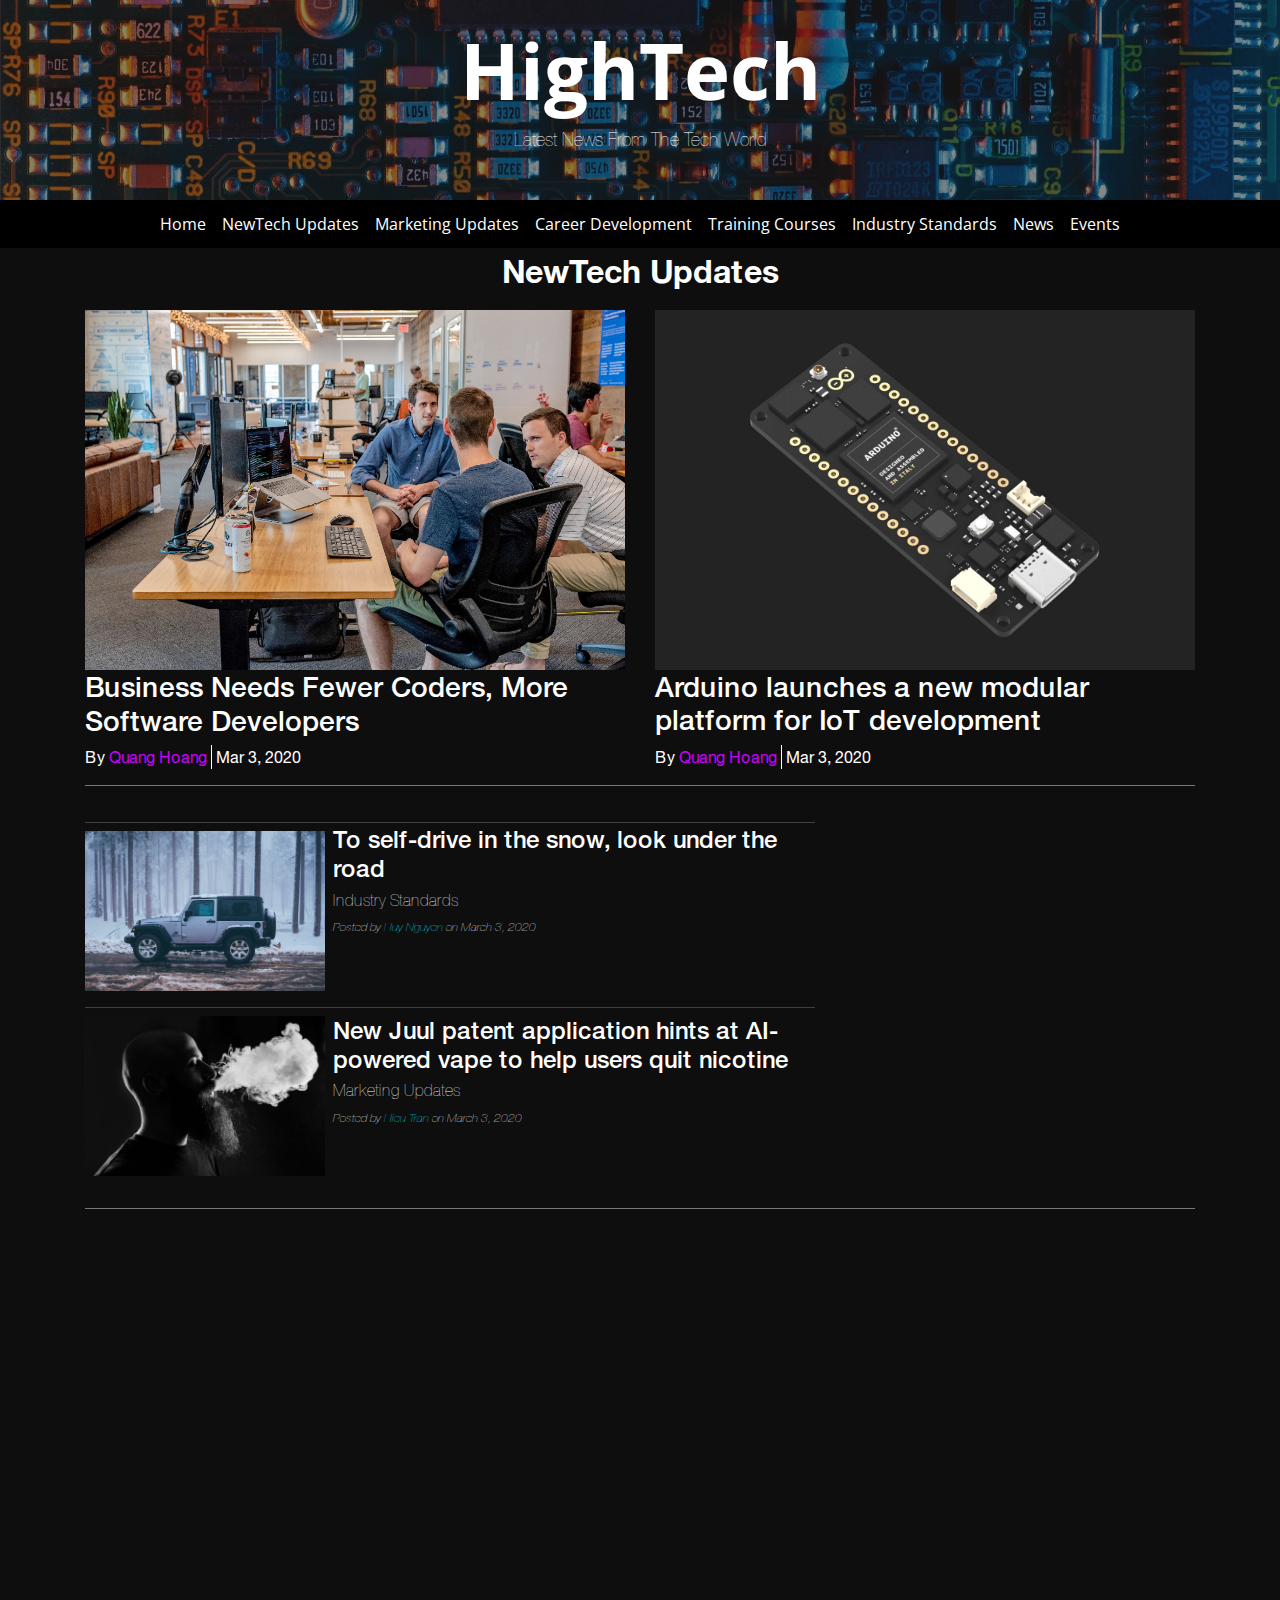
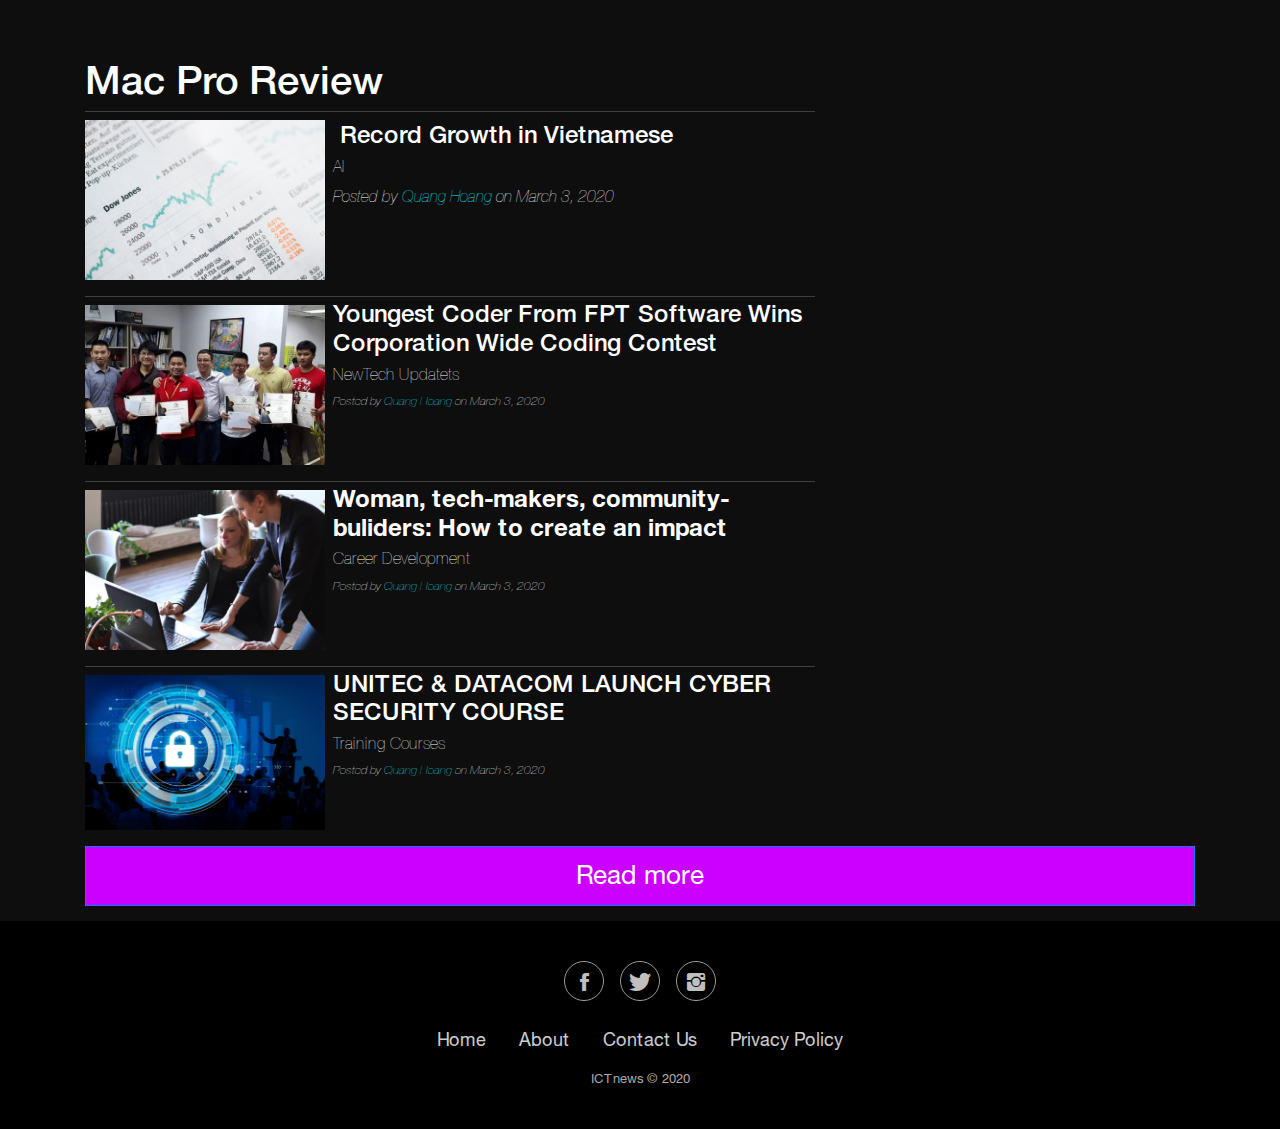
<file: subnav-template.html>
<!DOCTYPE html>
<html>

<head>
    <meta charset="utf-8">
    <meta name="viewport" content="width=device-width, initial-scale=1.0, shrink-to-fit=no">
    <title>Project1</title>
    <meta name="" content="">
    <meta name="viewport" content="width=device-width, initial-scale=1, maximum-scale=1.0, user-scalable=no">
    <link rel="stylesheet" href="assets/bootstrap/css/bootstrap.min.css">
    <link rel="stylesheet" href="assets/css/Helvetica%20Neue.css">
    <link rel="stylesheet" href="https://fonts.googleapis.com/css?family=Open+Sans&amp;subset=vietnamese">
    <link rel="stylesheet" href="https://fonts.googleapis.com/css?family=Open+Sans+Condensed:300,300i,700&amp;subset=vietnamese,latin-ext">
    <link rel="stylesheet" href="assets/fonts/font-awesome.min.css">
    <link rel="stylesheet" href="assets/fonts/ionicons.min.css">
    <link rel="stylesheet" href="assets/css/Footer-Basic.css">
    <link rel="stylesheet" href="assets/css/styles.css">
</head>

<body style="font-family: 'Helvetica Neue';color: rgb(255,255,255);background-color: rgb(14,14,14);width: 100%;">
    <header style="background-image: url(&quot;assets/img/umberto-jXd2FSvcRr8-unsplash.jpg&quot;);height: 200px;background-size: cover;background-position: 20%;opacity: 1;">
        <div class="overlay" style="background-color: #111111;opacity: 0.50;width: 100%;height: 200px;"></div>
        <div class="container header-container" style="height: 200px;">
            <div class="row row-head">
                <div class="col col-head" style="margin-top: 0px;">
                    <div class="text-center" style="padding-top: 24px;">
                        <a href="index.html" style="padding-top: 0px;margin-top: 0px;">
                            <h1 style="font-size: 78px;font-weight: bold;font-family: 'Open Sans Condensed', sans-serif;color: rgb(255,255,255);">HighTech</h1><span class="head" style="width: 730px;font-size: 18px;font-weight: 100;color: rgb(255,255,255);">Latest News From The Tech World</span></a>
                    </div>
                </div>
            </div>
        </div>
    </header>
    <nav class="navbar navbar-light navbar-expand-md sticky-top" style="background-color: #000000;height: 48px;">
        <div class="container"><button data-toggle="collapse" class="navbar-toggler" data-target="#navcol-1"><span class="sr-only">Toggle navigation</span><i class="fa fa-navicon" style="background-color: rgba(255,255,255,0);color: rgba(255,255,255,0.5);"></i></button>
            <div
                class="collapse navbar-collapse" id="navcol-1">
                <ul class="nav navbar-nav justify-content-center mx-auto" style="background-color: #000000;">
                    <li class="nav-item" role="presentation"><a class="nav-link" href="index.html" style="color: #ffffff;font-family: 'Open Sans Condensed', sans-serif;">Home</a></li>
                    <li class="nav-item dropdown"><a class="dropdown-toggle nav-link" data-toggle="dropdown" aria-expanded="false" href="#" style="color: rgb(255,255,255);font-family: 'Open Sans Condensed', sans-serif;font-weight: normal;">NewTech Updates</a>
                        <div class="dropdown-menu text-left"
                            role="menu" style="color: rgb(255,255,255);background-color: #202020;">
                            <div class="container" style="width: 1000px;">
                                <div class="row">
                                    <div class="col-sm-12 col-md-4" style="margin: 5px 0px;"><a class="link-nav" href="#" style="color: rgb(255,255,255);">AI</a></div>
                                    <div class="col-sm-12 col-md-4" style="margin: 5px 0px;"><a class="link-nav" href="#" style="color: rgb(255,255,255);">IoT</a></div>
                                    <div class="col-sm-12 col-md-4" style="margin: 5px 0px;"><a class="link-nav" href="#" style="color: rgb(255,255,255);">Robotics</a></div>
                                </div>
                                <div class="row">
                                    <div class="col-sm-12 col-md-4" style="margin: 5px 0px;"><a class="link-nav" href="#" style="color: rgb(255,255,255);">Virtuality</a></div>
                                    <div class="col-sm-12 col-md-4" style="margin: 5px 0px;"><a class="link-nav" href="#" style="color: rgb(255,255,255);">Cybersecurity</a></div>
                                    <div class="col-sm-12 col-md-4" style="margin: 5px 0px;"><a class="link-nav" href="#" style="color: rgb(255,255,255);">BlockChain</a></div>
                                </div>
                                <div class="row">
                                    <div class="col nav-divider" style="margin: 5px 0px;"><a class="link-sub-all" href="#" style="color: #ff0c9e;">All NewTech Updates</a></div>
                                </div>
                            </div>
                        </div>
                    </li>
                    <li class="nav-item dropdown"><a class="dropdown-toggle nav-link" data-toggle="dropdown" aria-expanded="false" href="#" style="color: rgb(255,255,255);font-family: 'Open Sans Condensed', sans-serif;font-weight: normal;">Marketing Updates</a>
                        <div class="dropdown-menu text-left"
                            role="menu" style="color: rgb(255,255,255);background-color: #202020;">
                            <div class="container" style="width: 1000px;">
                                <div class="row">
                                    <div class="col-sm-12 col-md-4" style="margin: 5px 0px;"><a class="link-nav" href="#" style="color: rgb(255,255,255);">Trend of ICT</a></div>
                                    <div class="col-sm-12 col-md-4" style="margin: 5px 0px;"><a class="link-nav" href="#" style="color: rgb(255,255,255);">Global Market</a></div>
                                    <div class="col-sm-12 col-md-4" style="margin: 5px 0px;"><a class="link-nav" href="#" style="color: rgb(255,255,255);">Vietnam ICT Market</a></div>
                                </div>
                                <div class="row">
                                    <div class="col" style="margin: 5px 0px;"><a class="link-sub-all" href="#" style="color: #ff0c9e;">All Marketing Updates</a></div>
                                </div>
                            </div>
                        </div>
                    </li>
                    <li class="nav-item dropdown"><a class="dropdown-toggle nav-link" data-toggle="dropdown" aria-expanded="false" href="#" style="color: rgb(255,255,255);font-family: 'Open Sans Condensed', sans-serif;font-weight: normal;">Career Development</a>
                        <div class="dropdown-menu text-left"
                            role="menu" style="color: rgb(255,255,255);background-color: #202020;">
                            <div class="container" style="width: 1000px;">
                                <div class="row">
                                    <div class="col-sm-12 col-md-6" style="margin: 5px 0px;"><a class="link-nav" href="#" style="color: rgb(255,255,255);">Software Coders</a></div>
                                    <div class="col-sm-12 col-md-6" style="margin: 5px 0px;"><a class="link-nav" href="#" style="color: rgb(255,255,255);">System Admin</a></div>
                                </div>
                                <div class="row">
                                    <div class="col-sm-12 col-md-6" style="margin: 5px 0px;"><a class="link-nav" href="#" style="color: rgb(255,255,255);">Cybersecurities</a></div>
                                    <div class="col-sm-12 col-md-6" style="margin: 5px 0px;"><a class="link-nav" href="#" style="color: rgb(255,255,255);">Tester</a></div>
                                </div>
                                <div class="row">
                                    <div class="col" style="margin: 5px 0px;"><a class="link-sub-all" href="#" style="color: #ff0c9e;">All Career Development</a></div>
                                </div>
                            </div>
                        </div>
                    </li>
                    <li class="nav-item dropdown"><a class="dropdown-toggle nav-link" data-toggle="dropdown" aria-expanded="false" href="#" style="color: rgb(255,255,255);font-family: 'Open Sans Condensed', sans-serif;font-weight: normal;">Training Courses</a>
                        <div class="dropdown-menu text-left"
                            role="menu" style="color: rgb(255,255,255);background-color: #202020;">
                            <div class="container" style="width: 1000px;">
                                <div class="row">
                                    <div class="col-sm-12 col-md-6" style="margin: 5px 0px;"><a class="link-nav" href="#" style="color: rgb(255,255,255);">Software Development</a></div>
                                    <div class="col-sm-12 col-md-6" style="margin: 5px 0px;"><a class="link-nav" href="#" style="color: rgb(255,255,255);">System Admin</a></div>
                                </div>
                                <div class="row">
                                    <div class="col-sm-12 col-md-6" style="margin: 5px 0px;"><a class="link-nav" href="#" style="color: rgb(255,255,255);">Cybersecurities</a></div>
                                    <div class="col-sm-12 col-md-6" style="margin: 5px 0px;"><a class="link-nav" href="#" style="color: rgb(255,255,255);">Freelancers</a></div>
                                </div>
                                <div class="row">
                                    <div class="col" style="margin: 5px 0px;"><a class="link-sub-all" href="#" style="color: #ff0c9e;">All Training Courses</a></div>
                                </div>
                            </div>
                        </div>
                    </li>
                    <li class="nav-item dropdown"><a class="dropdown-toggle nav-link" data-toggle="dropdown" aria-expanded="false" href="#" style="color: rgb(255,255,255);font-family: 'Open Sans Condensed', sans-serif;font-weight: normal;">Industry Standards</a>
                        <div class="dropdown-menu text-left"
                            role="menu" style="color: rgb(255,255,255);background-color: #202020;">
                            <div class="container" style="width: 1000px;">
                                <div class="row">
                                    <div class="col-sm-12 col-md-4" style="margin: 5px 0px;"><a class="link-nav" href="#" style="color: rgb(255,255,255);">CDIO</a></div>
                                    <div class="col-sm-12 col-md-4" style="margin: 5px 0px;"><a class="link-nav" href="#" style="color: rgb(255,255,255);">Scrum</a></div>
                                    <div class="col-sm-12 col-md-4" style="margin: 5px 0px;"><a class="link-nav" href="#" style="color: rgb(255,255,255);">CMMI</a></div>
                                </div>
                                <div class="row">
                                    <div class="col-sm-12 col-md-4" style="margin: 5px 0px;"><a class="link-nav" href="#" style="color: rgb(255,255,255);">IBM</a></div>
                                    <div class="col-sm-12 col-md-4" style="margin: 5px 0px;"><a class="link-nav" href="#" style="color: rgb(255,255,255);">Oracle</a></div>
                                    <div class="col-sm-12 col-md-4" style="margin: 5px 0px;"><a class="link-nav" href="#" style="color: rgb(255,255,255);">AWS</a></div>
                                </div>
                                <div class="row" style="padding-top: 5px;">
                                    <div class="col"><a class="link-sub-all" href="#" style="color: #ff0c9e;">All Industry Standards</a></div>
                                </div>
                            </div>
                        </div>
                    </li>
                    <li class="nav-item dropdown"><a class="dropdown-toggle nav-link" data-toggle="dropdown" aria-expanded="false" href="#" style="color: rgb(255,255,255);font-family: 'Open Sans Condensed', sans-serif;font-weight: normal;">News</a>
                        <div class="dropdown-menu text-left"
                            role="menu" style="color: rgb(255,255,255);background-color: #202020;width: 100%;">
                            <div class="container" style="width: 1000px;">
                                <div class="row">
                                    <div class="col" style="margin: 5px 0px;"><a class="link-nav" href="#" style="color: rgb(255,255,255);">Techno Update</a></div>
                                </div>
                                <div class="row">
                                    <div class="col" style="margin: 5px 0px;"><a class="link-sub-all" href="#" style="color: #ff0c9e;">All News</a></div>
                                </div>
                            </div>
                        </div>
                    </li>
                    <li class="nav-item" role="presentation"><a class="nav-link event" href="#" style="color: #ffffff;font-family: 'Open Sans Condensed', sans-serif;">Events</a></li>
                </ul>
        </div>
        <div class="progress-container" style="height: 8px;">
            <div id="myBar" class="progress-bar"></div>
        </div>
        </div>
    </nav>
    <div class="container" style="margin-top: 4px;">
        <h2 class="text-center subnav-head" style="height: 50px;font-weight: bold;font-style: normal;">NewTech Updates</h2>
    </div>
    <div class="container" style="color: rgb(255,255,255);margin-top: 8px;">
        <div class="row">
            <div class="col-sm-12 col-md-6">
                <div class="rm-article" style="background-color: rgba(255,255,255,0);">
                    <div>
                        <a href="#">
                            <div><img class="img-responsive" src="assets/img/austin-distel-mpN7xjKQ_Ns-unsplash.jpg" width="540"></div>
                        </a>
                        <div>
                            <a href="business-needs-fewer-coders.html" style="color: rgb(255,255,255);">
                                <h3>Business Needs Fewer Coders, More Software Developers<br></h3>
                            </a>
                            <div class="posted"><span>By&nbsp;</span><a class="author" style="max-width: 33.333333%;color: #cc00ff;" href="#">Quang Hoang</a>
                                <div class="vl" style="margin-right: 0px;"><span>&nbsp;Mar 3, 2020</span></div>
                            </div>
                        </div>
                    </div>
                </div>
                <div class="main-article-container sub-article">
                    <div class="main-article-container-safe-zone">
                        <a style="font-family: 'Helvetica Neue';color: rgb(255,255,255);height: 100%;width: 100%;" href="#">
                            <div class="main-article-container-safe-zone_image"><img class="img-responsive" src="assets/img/Arduino-Portenta-H7-module.jpg" width="250"></div>
                        </a>
                        <div class="main-article-container-safe-zone_body">
                            <a class="link-hover-decor" href="arduino-launches-a-new-modular-platform.html" style="color: rgb(255,255,255);">
                                <h4 style="margin-top: -6px;">Arduino launches a new modular platform for IoT development<br></h4>
                                <h6 class="article-brief" style="font-weight: 200;">Industry Standards<br></h6>
                            </a>
                            <p class="timestamp" style="font-weight: 100;font-style: italic;font-size: 12px;">Posted by&nbsp;<a class="author" href="#" style="color: #00f0ff;">Huy Nguyen</a><em>&nbsp;on March 3, 2020</em><br></p>
                        </div>
                    </div>
                </div>
            </div>
            <div class="col-sm-12 col-md-6" style="background-color: rgba(255,255,255,0);">
                <div class="rm-article" style="font-family: 'Helvetica Neue';color: rgb(255,255,255);background-color: rgb(14,14,14);width: 100%;">
                    <div>
                        <a href="arduino-launches-a-new-modular-platform.html">
                            <div><img class="img-responsive" src="assets/img/Arduino-Portenta-H7-module.jpg" width="540"></div>
                        </a>
                        <div>
                            <a href="#" style="color: rgb(255,255,255);">
                                <h3>Arduino launches a new modular platform for IoT development &nbsp; &nbsp; &nbsp; &nbsp;&nbsp;<br></h3>
                            </a>
                            <div class="posted"><span>By&nbsp;</span><a class="author" style="max-width: 33.333333%;color: #cc00ff;" href="#">Quang Hoang</a>
                                <div class="vl" style="margin-right: 0px;"><span>&nbsp;Mar 3, 2020</span></div>
                            </div>
                        </div>
                    </div>
                </div>
                <div class="main-article-container sub-article" style="background-color: rgba(255,255,255,0);">
                    <div class="main-article-container-safe-zone">
                        <a style="font-family: 'Helvetica Neue';color: rgb(255,255,255);height: 100%;width: 100%;" href="business-needs-fewer-coders.html">
                            <div class="main-article-container-safe-zone_image"><img class="img-responsive" src="assets/img/austin-distel-mpN7xjKQ_Ns-unsplash.jpg" width="250"></div>
                        </a>
                        <div class="main-article-container-safe-zone_body">
                            <a class="link-hover-decor" href="#" style="color: rgb(255,255,255);">
                                <h4 style="margin-top: -6px;">Business Needs Fewer Coders, More Software Developers<br></h4>
                                <h6 class="article-brief" style="font-weight: 200;">Career Development<br></h6>
                            </a>
                            <p class="timestamp" style="font-weight: 100;font-style: italic;font-size: 12px;">Posted by&nbsp;<a class="author" href="#" style="color: #00f0ff;">Quang Hoang</a><em>&nbsp;on March 3, 2020</em><br></p>
                        </div>
                    </div>
                </div>
            </div>
        </div>
    </div>
    <div>
        <div class="container">
            <div class="row">
                <div class="col">
                    <hr style="background-color: rgba(255,255,255,0.5);">
                </div>
            </div>
        </div>
    </div>
    <div class="container" style="margin-top: 20px;color: rgb(255,255,255);">
        <div class="row">
            <div class="col-sm-12 col-md-8">
                <div class="main-article-container">
                    <div class="main-article-container-safe-zone">
                        <a style="font-family: 'Helvetica Neue';color: rgb(255,255,255);height: 100%;width: 100%;" href="to-self-drive-in-the-snow.html">
                            <div class="main-article-container-safe-zone_image"><img class="img-responsive" src="assets/img/brady-cook-kysU_IALnTM-unsplash.jpg" width="250"></div>
                        </a>
                        <div class="main-article-container-safe-zone_body">
                            <a class="link-hover-decor" href="#" style="color: rgb(255,255,255);">
                                <h4 style="margin-top: -6px;">To self-drive in the snow, look under the road<br></h4>
                                <h6 class="article-brief" style="font-weight: 200;">Industry Standards<br></h6>
                            </a>
                            <p class="timestamp" style="font-weight: 100;font-style: italic;font-size: 12px;">Posted by&nbsp;<a class="author" href="#" style="color: #00f0ff;">Huy Nguyen</a><em>&nbsp;on March 3, 2020</em><br></p>
                        </div>
                    </div>
                </div>
                <div class="main-article-container">
                    <div class="main-article-container-safe-zone">
                        <a style="font-family: 'Helvetica Neue';color: rgb(255,255,255);height: 100%;width: 100%;" href="new-juul-patent-application-hints-at-ai-powered-vape-to-help-users-quit-nicotine.html">
                            <div class="main-article-container-safe-zone_image"><img class="img-responsive" src="assets/img/quinten-de-graaf-4TcUM4qz9Dc-unsplash.jpg" width="250"></div>
                        </a>
                        <div class="main-article-container-safe-zone_body">
                            <a class="link-hover-decor" href="#" style="color: rgb(255,255,255);">
                                <h4>New Juul patent application hints at AI-powered vape to help users quit nicotine<br></h4>
                                <h6 class="article-brief" style="font-weight: 200;">Marketing Updates<br></h6>
                            </a>
                            <p class="timestamp" style="font-weight: 100;font-style: italic;font-size: 12px;">Posted by&nbsp;<a class="author" href="#" style="color: #00f0ff;">Hieu Tran</a><em>&nbsp;on March 3, 2020</em><br></p>
                        </div>
                    </div>
                </div>
            </div>
        </div>
    </div>
    <div>
        <div class="container">
            <div class="row">
                <div class="col">
                    <hr style="background-color: rgba(255,255,255,0.5);">
                </div>
            </div>
        </div>
    </div>
    <div class="container" style="margin-top: 20px;color: rgb(255,255,255);">
        <div class="row">
            <div class="col-sm-12 col-md-8">
                <div class="video-container">
                    <div class="video-container-safe-zone">
                        <a href="#">
                            <div class="video-container-safe-zone_video"><div class="video-responsive">
    <iframe width="560" height="315" src="https://www.youtube.com/embed/uKrzHtWYQpg" frameborder="0" allow="accelerometer; autoplay; encrypted-media; gyroscope; picture-in-picture" allowfullscreen></iframe>
</div></div>
                        </a>
                        <div>
                            <a href="#" style="color: rgb(255,255,255);">
                                <h1 class="link-hover-decor" style="font-family: 'Helvetica Neue';color: rgb(255,255,255);background-color: rgb(14,14,14);width: 100%;">Mac Pro Review</h1>
                            </a>
                        </div>
                    </div>
                </div>
                <div class="main-article-container">
                    <div class="main-article-container-safe-zone">
                        <a style="font-family: 'Helvetica Neue';color: rgb(255,255,255);height: 100%;width: 100%;" href="#">
                            <div class="main-article-container-safe-zone_image"><img class="img-responsive" src="assets/img/markus-spiske-5gGcn2PRrtc-unsplash.jpg" width="250"></div>
                        </a>
                        <div class="main-article-container-safe-zone_body">
                            <a class="link-hover-decor" href="#" style="color: rgb(255,255,255);">
                                <h4>&nbsp;Record Growth in Vietnamese<br></h4>
                                <h6 class="article-brief" style="font-weight: 200;">AI</h6>
                            </a>
                            <p class="timestamp" style="font-family: 'Helvetica Neue';color: rgb(255,255,255);background-color: rgb(14,14,14);width: 100%;font-weight: 100;font-style: italic;">Posted by&nbsp;<a class="author" href="#">Quang Hoang</a><em>&nbsp;on March 3, 2020</em><br></p>
                        </div>
                    </div>
                </div>
                <div class="main-article-container">
                    <div class="main-article-container-safe-zone">
                        <a style="font-family: 'Helvetica Neue';color: rgb(255,255,255);height: 100%;width: 100%;" href="#">
                            <div class="main-article-container-safe-zone_image"><img class="img-responsive" src="assets/img/ezgif.com-webp-to-jpg.jpg" width="250"></div>
                        </a>
                        <div class="main-article-container-safe-zone_body">
                            <a class="link-hover-decor" href="#" style="color: rgb(255,255,255);">
                                <h4 style="margin-top: -6px;">Youngest Coder From FPT Software Wins Corporation Wide Coding Contest<br></h4>
                                <h6 class="article-brief" style="font-weight: 200;">NewTech Updatets</h6>
                            </a>
                            <p class="timestamp" style="font-weight: 100;font-style: italic;font-size: 12px;">Posted by&nbsp;<a class="author" href="#">Quang Hoang</a><em>&nbsp;on March 3, 2020</em><br></p>
                        </div>
                    </div>
                </div>
                <div class="main-article-container">
                    <div class="main-article-container-safe-zone">
                        <a style="font-family: 'Helvetica Neue';color: rgb(255,255,255);height: 100%;width: 100%;" href="#">
                            <div class="main-article-container-safe-zone_image"><img class="img-responsive" src="assets/img/cowomen-pd5FVvQ9-aY-unsplash.jpg" width="250"></div>
                        </a>
                        <div class="main-article-container-safe-zone_body">
                            <a class="link-hover-decor" href="#" style="color: rgb(255,255,255);">
                                <h4 style="margin-top: -6px;"><strong>Woman, tech-makers, community-buliders: How to create an impact</strong><br></h4>
                                <h6 class="article-brief" style="font-weight: 200;">Career Development</h6>
                            </a>
                            <p class="timestamp" style="font-weight: 100;font-style: italic;font-size: 12px;">Posted by&nbsp;<a class="author" href="#">Quang Hoang</a><em>&nbsp;on March 3, 2020</em><br></p>
                        </div>
                    </div>
                </div>
                <div class="main-article-container">
                    <div class="main-article-container-safe-zone">
                        <a style="font-family: 'Helvetica Neue';color: rgb(255,255,255);height: 100%;width: 100%;" href="#">
                            <div class="main-article-container-safe-zone_image"><img class="img-responsive" src="assets/img/64964.jpg" width="250"></div>
                        </a>
                        <div class="main-article-container-safe-zone_body">
                            <a class="link-hover-decor" href="#" style="color: rgb(255,255,255);">
                                <h4 style="margin-top: -6px;">UNITEC &amp; DATACOM LAUNCH CYBER SECURITY COURSE<br></h4>
                                <h6 class="article-brief" style="font-weight: 200;">Training Courses</h6>
                            </a>
                            <p class="timestamp" style="font-weight: 100;font-style: italic;font-size: 12px;">Posted by&nbsp;<a class="author" href="#">Quang Hoang</a><em>&nbsp;on March 3, 2020</em><br></p>
                        </div>
                    </div>
                </div>
            </div>
        </div>
    </div>
    <div class="container" style="padding-bottom: 15px;"><a class="btn btn-primary btn-lg read-more-btn" role="button" style="background-color: #cc00ff;min-width: 100%;font-family: 'Helvetica Neue';font-weight: normal;height: 60px;font-size: 26px;" href="#">Read more</a></div>
    <div class="footer-basic" style="background-color: rgb(0,0,0);">
        <footer>
            <div class="social" style="color: rgb(255,255,255);"><a href="#" style="color: rgb(255,255,255);"><i class="icon ion-social-facebook"></i></a><a href="#" style="color: rgb(255,255,255);"><i class="icon ion-social-twitter"></i></a><a href="#"><i class="icon ion-social-instagram"></i></a></div>
            <ul
                class="list-inline">
                <li class="list-inline-item"><a href="index.html" style="color: rgb(255,255,255);">Home</a></li>
                <li class="list-inline-item"><a href="about-us.html" style="color: rgb(255,255,255);">About</a></li>
                <li class="list-inline-item"><a href="#" style="color: rgb(255,255,255);">Contact Us</a></li>
                <li class="list-inline-item"><a href="#" style="color: rgb(255,255,255);">Privacy Policy</a></li>
                </ul>
                <p class="copyright">ICTnews © 2020</p>
        </footer>
    </div>
    <script src="assets/js/jquery.min.js"></script>
    <script src="assets/bootstrap/js/bootstrap.min.js"></script>
    <script src="assets/js/scripts.js"></script>
</body>

</html>
</file>
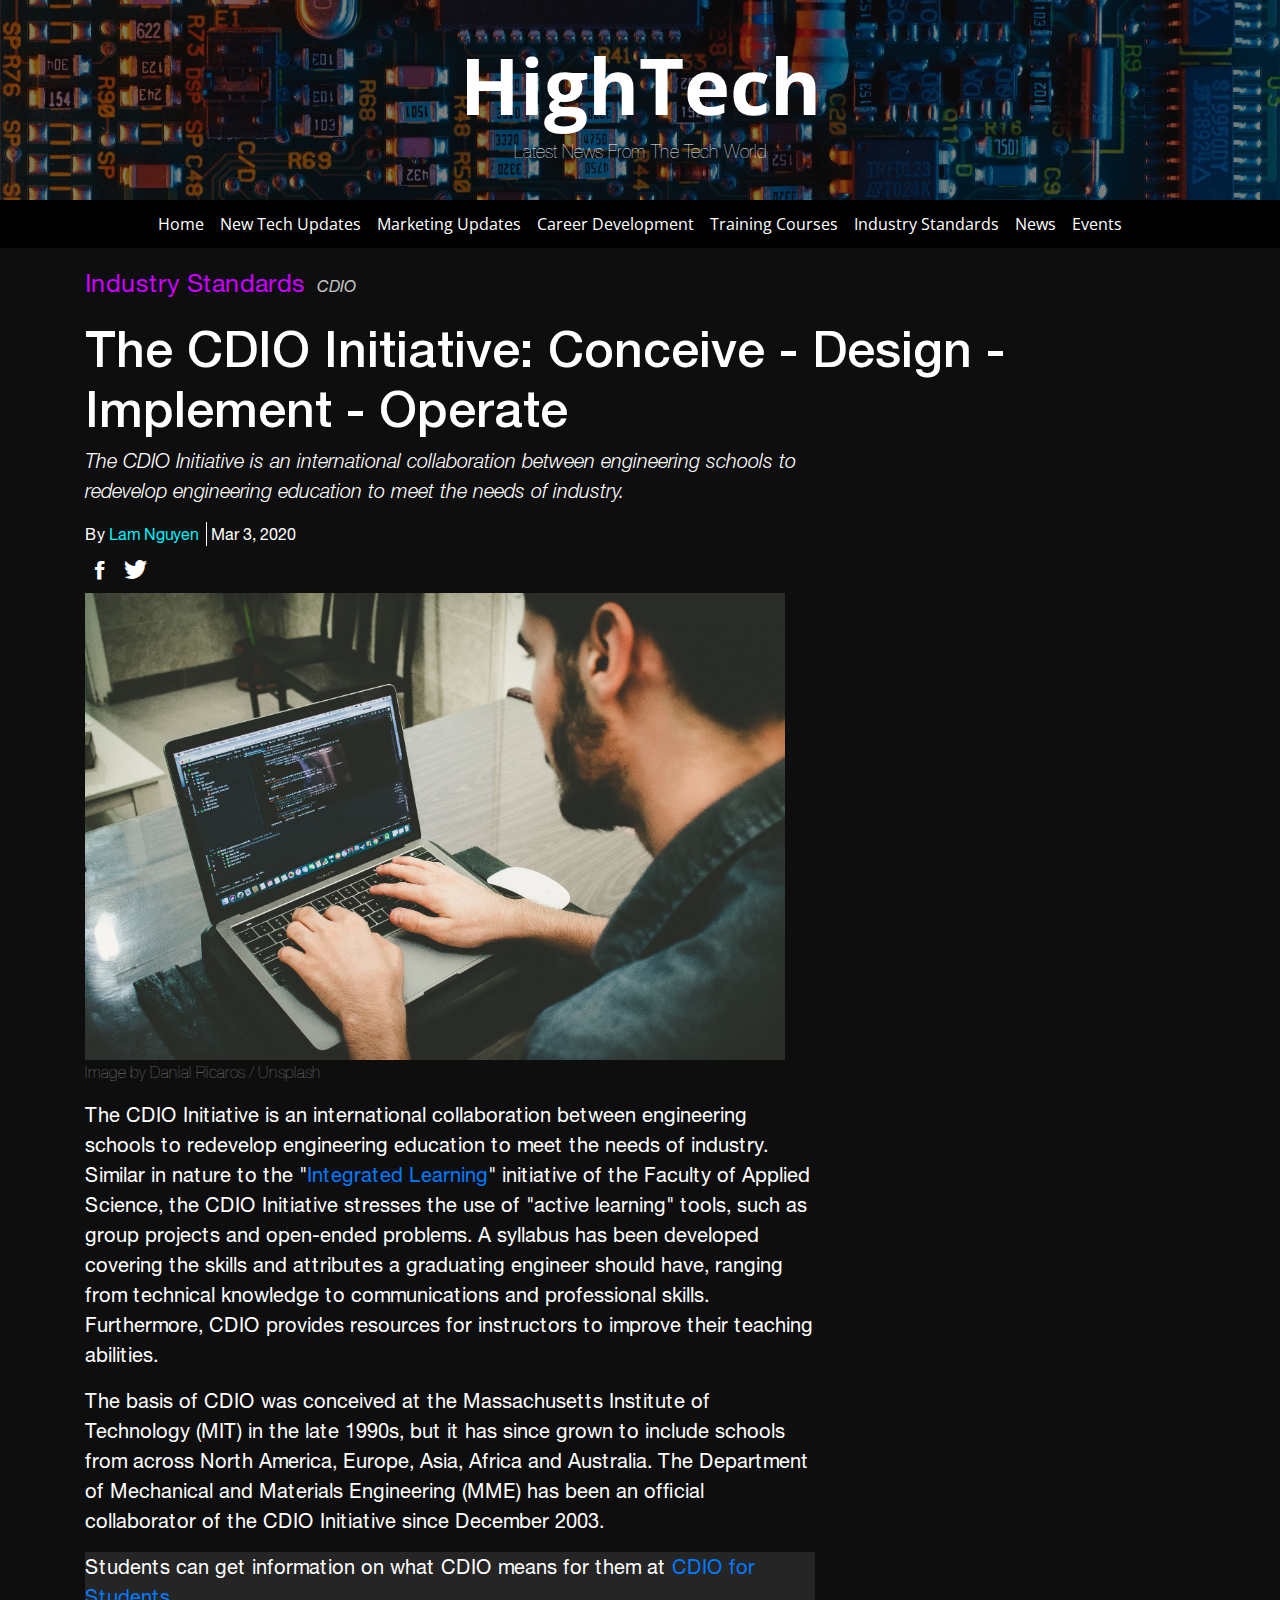
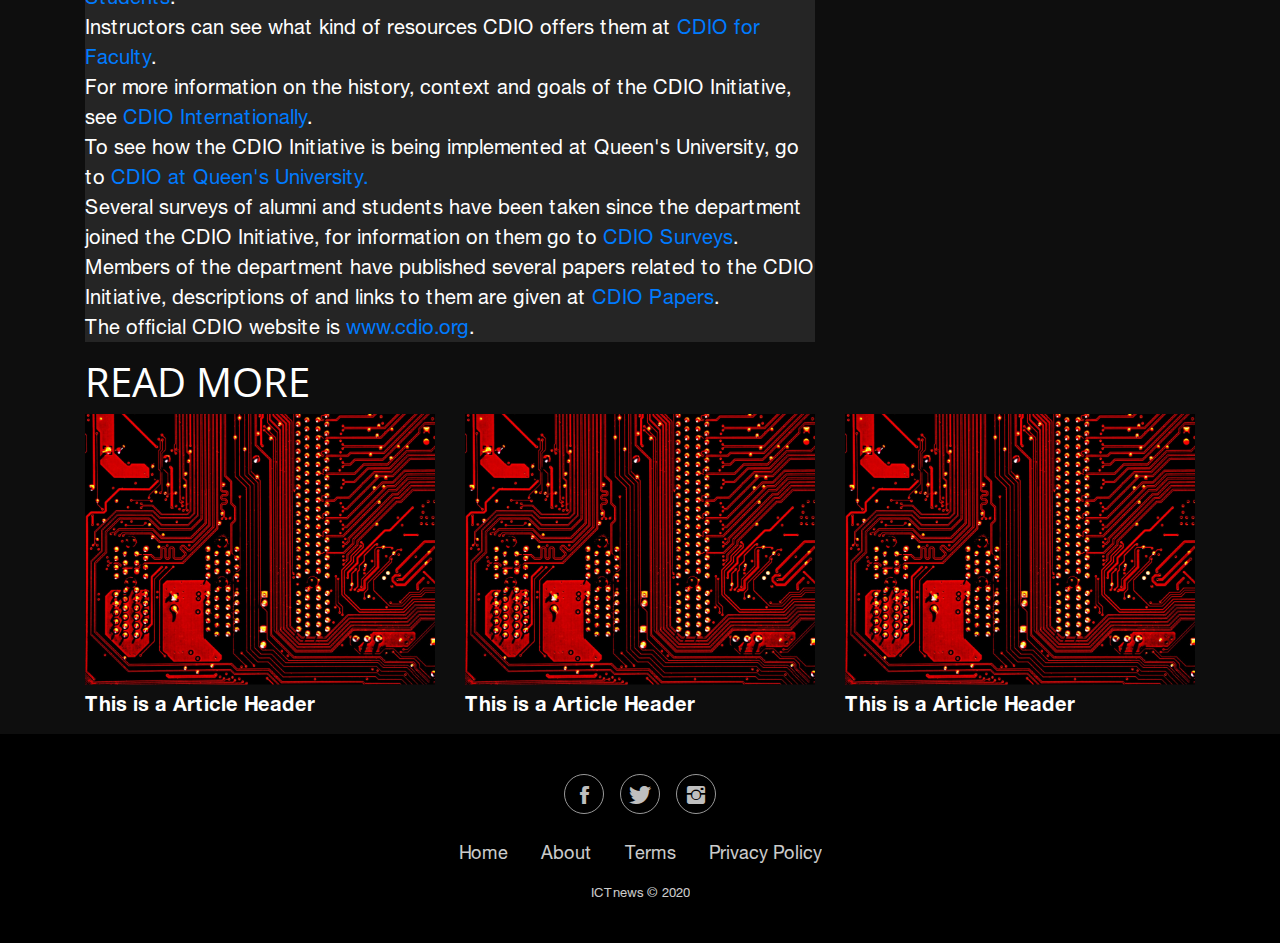
<file: The-CDIO-Initiative.html>
<!DOCTYPE html>
<html>

<head>
    <meta charset="utf-8">
    <meta name="viewport" content="width=device-width, initial-scale=1.0, shrink-to-fit=no">
    <title>Project1</title>
    <meta name="" content="">
    <meta name="viewport" content="width=device-width, initial-scale=1, maximum-scale=1.0, user-scalable=no">
    <link rel="stylesheet" href="assets/bootstrap/css/bootstrap.min.css">
    <link rel="stylesheet" href="assets/css/Helvetica%20Neue.css">
    <link rel="stylesheet" href="https://fonts.googleapis.com/css?family=Open+Sans&amp;subset=vietnamese">
    <link rel="stylesheet" href="https://fonts.googleapis.com/css?family=Open+Sans+Condensed:300,300i,700&amp;subset=vietnamese,latin-ext">
    <link rel="stylesheet" href="assets/fonts/ionicons.min.css">
    <link rel="stylesheet" href="assets/css/Footer-Basic.css">
    <link rel="stylesheet" href="assets/css/styles.css">
</head>

<body style="color: rgb(255,255,255);font-family: 'Helvetica Neue';background-color: rgb(14,14,14);">
    <header style="background-image: url(&quot;assets/img/umberto-jXd2FSvcRr8-unsplash.jpg&quot;);height: 200px;background-size: cover;background-position: 20%;opacity: 1;">
        <div class="overlay" style="background-color: #000000;opacity: 0.50;height: 200px;width: 100%;"></div>
        <div class="container" style="height: 200px;">
            <div class="row" style="height: 200px;">
                <div class="col" style="width: 760px;max-width: 66.666667%;margin: 0px 190px;">
                    <div class="text-center" style="height: 200px;">
                        <a href="index.html">
                            <h1 style="font-size: 78px;font-weight: bold;padding: 0px;height: 130px;padding-top: 39px;font-family: 'Open Sans Condensed', sans-serif;color: rgb(255,255,255);">HighTech</h1><span style="height: 25px;width: 730px;margin-top: -0;margin-bottom: -0;padding-top: 0px;font-size: 18px;font-weight: 100;color: rgb(255,255,255);">Latest News From The Tech World</span></a>
                    </div>
                </div>
            </div>
        </div>
    </header>
    <nav class="navbar navbar-light navbar-expand-md sticky-top" style="background-color: #000000;height: 48px;">
        <div class="container-fluid">
            <div class="border-white progress-container" style="height: 8px;">
                <div id="myBar" class="progress-bar"></div>
            </div><button data-toggle="collapse" class="navbar-toggler" data-target="#navcol-1"><span class="sr-only">Toggle navigation</span><span class="navbar-toggler-icon"></span></button>
            <div class="collapse navbar-collapse" id="navcol-1">
                <ul class="nav navbar-nav justify-content-center" style="width: 100%;">
                    <li class="nav-item" role="presentation"><a class="nav-link" href="index.html" style="color: #ffffff;font-family: 'Open Sans Condensed', sans-serif;">Home</a></li>
                    <li class="nav-item dropdown"><a class="dropdown-toggle nav-link" data-toggle="dropdown" aria-expanded="false" href="#" style="color: rgb(255,255,255);font-family: 'Open Sans Condensed', sans-serif;font-weight: normal;">New Tech Updates</a>
                        <div class="dropdown-menu text-left"
                            role="menu" style="color: rgb(255,255,255);background-color: #202020;width: 100%;">
                            <div class="container" style="width: 1000px;">
                                <div class="row" style="padding-bottom: 8px;">
                                    <div class="col"><a class="link-nav" href="#" style="color: rgb(255,255,255);">AI</a></div>
                                    <div class="col"><a class="link-nav" href="#" style="color: rgb(255,255,255);">IoT</a></div>
                                    <div class="col"><a class="link-nav" href="#" style="color: rgb(255,255,255);">Robotic</a></div>
                                </div>
                                <div class="row" style="padding-top: 5px;padding-bottom: 5px;">
                                    <div class="col"><a class="link-nav" href="#" style="color: rgb(255,255,255);">Virtuality</a></div>
                                    <div class="col"><a class="link-nav" href="#" style="color: rgb(255,255,255);">Cybersecurity</a></div>
                                    <div class="col"><a class="link-nav" href="#" style="color: rgb(255,255,255);">BlockChain</a></div>
                                </div>
                                <div class="row" style="padding-top: 5px;">
                                    <div class="col">
                                        <div class="all-sub-nav" style="padding-top: 5px;"><a class="link-nav" href="subnav-template.html" style="color: rgb(255,255,255);">All New Tech Updates</a></div>
                                    </div>
                                </div>
                            </div>
                        </div>
                    </li>
                    <li class="nav-item dropdown"><a class="dropdown-toggle nav-link" data-toggle="dropdown" aria-expanded="false" href="#" style="color: rgb(255,255,255);font-family: 'Open Sans Condensed', sans-serif;font-weight: normal;">Marketing Updates</a>
                        <div class="dropdown-menu text-left"
                            role="menu" style="color: rgb(255,255,255);background-color: #202020;width: 100%;">
                            <div class="container" style="width: 1000px;">
                                <div class="row">
                                    <div class="col"><a class="link-nav" href="#" style="color: rgb(255,255,255);">Trend of ICT</a></div>
                                    <div class="col"><a class="link-nav" href="#" style="color: rgb(255,255,255);">Global Market</a></div>
                                    <div class="col"><a class="link-nav" href="#" style="color: rgb(255,255,255);">Vietnam ICT Market</a></div>
                                </div>
                                <div class="row" style="padding-top: 5px;">
                                    <div class="col">
                                        <div class="all-sub-nav" style="padding-top: 5px;"><a class="link-nav" href="#" style="color: rgb(255,255,255);">All Marketing Updates</a></div>
                                    </div>
                                </div>
                            </div>
                        </div>
                    </li>
                    <li class="nav-item dropdown"><a class="dropdown-toggle nav-link" data-toggle="dropdown" aria-expanded="false" href="#" style="color: rgb(255,255,255);font-family: 'Open Sans Condensed', sans-serif;font-weight: normal;">Career Development</a>
                        <div class="dropdown-menu text-left"
                            role="menu" style="color: rgb(255,255,255);background-color: #202020;width: 100%;">
                            <div class="container" style="width: 1000px;">
                                <div class="row" style="padding-bottom: 8px;">
                                    <div class="col"><a class="link-nav" href="#" style="color: rgb(255,255,255);">Software Coders</a></div>
                                    <div class="col"><a class="link-nav" href="#" style="color: rgb(255,255,255);">System Admin</a></div>
                                </div>
                                <div class="row" style="padding-top: 5px;padding-bottom: 5px;">
                                    <div class="col"><a class="link-nav" href="#" style="color: rgb(255,255,255);">Cybersecurities</a></div>
                                    <div class="col"><a class="link-nav" href="#" style="color: rgb(255,255,255);">Tester</a></div>
                                </div>
                                <div class="row" style="padding-top: 5px;">
                                    <div class="col">
                                        <div class="all-sub-nav" style="padding-top: 5px;"><a class="link-nav" href="#" style="color: rgb(255,255,255);">All Career Development</a></div>
                                    </div>
                                </div>
                            </div>
                        </div>
                    </li>
                    <li class="nav-item dropdown"><a class="dropdown-toggle nav-link" data-toggle="dropdown" aria-expanded="false" href="#" style="color: rgb(255,255,255);font-family: 'Open Sans Condensed', sans-serif;font-weight: normal;">Training Courses</a>
                        <div class="dropdown-menu text-left"
                            role="menu" style="color: rgb(255,255,255);background-color: #202020;width: 100%;">
                            <div class="container" style="width: 1000px;">
                                <div class="row" style="padding-bottom: 8px;">
                                    <div class="col"><a class="link-nav" href="#" style="color: rgb(255,255,255);">Software Development</a></div>
                                    <div class="col"><a class="link-nav" href="#" style="color: rgb(255,255,255);">System Admin</a></div>
                                </div>
                                <div class="row" style="padding-top: 5px;padding-bottom: 5px;">
                                    <div class="col"><a class="link-nav" href="#" style="color: rgb(255,255,255);">Cybersecurities</a></div>
                                    <div class="col"><a class="link-nav" href="#" style="color: rgb(255,255,255);">Freelancers</a></div>
                                </div>
                                <div class="row" style="padding-top: 5px;">
                                    <div class="col">
                                        <div class="all-sub-nav" style="padding-top: 5px;"><a class="link-nav" href="#" style="color: rgb(255,255,255);">All Training Courses</a></div>
                                    </div>
                                </div>
                            </div>
                        </div>
                    </li>
                    <li class="nav-item dropdown"><a class="dropdown-toggle nav-link" data-toggle="dropdown" aria-expanded="false" href="#" style="color: rgb(255,255,255);font-family: 'Open Sans Condensed', sans-serif;font-weight: normal;">Industry Standards</a>
                        <div class="dropdown-menu text-left"
                            role="menu" style="color: rgb(255,255,255);background-color: #202020;width: 100%;">
                            <div class="container" style="width: 1000px;">
                                <div class="row" style="padding-bottom: 8px;">
                                    <div class="col"><a class="link-nav" href="#" style="color: rgb(255,255,255);">CDIO</a></div>
                                    <div class="col"><a class="link-nav" href="#" style="color: rgb(255,255,255);">Scrum</a></div>
                                    <div class="col"><a class="link-nav" href="#" style="color: rgb(255,255,255);">CMMI</a></div>
                                </div>
                                <div class="row" style="padding-top: 5px;padding-bottom: 5px;">
                                    <div class="col"><a class="link-nav" href="#" style="color: rgb(255,255,255);">IBM</a></div>
                                    <div class="col"><a class="link-nav" href="#" style="color: rgb(255,255,255);">Oracle</a></div>
                                    <div class="col"><a class="link-nav" href="#" style="color: rgb(255,255,255);">AWS</a></div>
                                </div>
                                <div class="row" style="padding-top: 5px;">
                                    <div class="col">
                                        <div class="all-sub-nav" style="padding-top: 5px;"><a class="link-nav" href="#" style="color: rgb(255,255,255);">All Industry Standards</a></div>
                                    </div>
                                </div>
                            </div>
                        </div>
                    </li>
                    <li class="nav-item dropdown"><a class="dropdown-toggle nav-link" data-toggle="dropdown" aria-expanded="false" href="#" style="color: rgb(255,255,255);font-family: 'Open Sans Condensed', sans-serif;font-weight: normal;">News</a>
                        <div class="dropdown-menu text-left"
                            role="menu" style="color: rgb(255,255,255);background-color: #202020;width: 100%;">
                            <div class="container" style="width: 1000px;">
                                <div class="row">
                                    <div class="col"><a class="link-nav" href="#" style="color: rgb(255,255,255);">Techno Update</a></div>
                                </div>
                                <div class="row" style="padding-top: 5px;">
                                    <div class="col">
                                        <div class="all-sub-nav" style="padding-top: 5px;"><a class="link-nav" href="#" style="color: rgb(255,255,255);">All News</a></div>
                                    </div>
                                </div>
                            </div>
                        </div>
                    </li>
                    <li class="nav-item" role="presentation"><a class="nav-link" href="#" style="color: #ffffff;font-family: 'Open Sans Condensed', sans-serif;">Events</a></li>
                </ul>
            </div>
        </div>
    </nav>
    <div class="container">
        <div class="row">
            <div class="col">
                <div>
                    <div>
                        <ul class="list-inline" style="margin-top: 16px;">
                            <li class="list-inline-item"><a href="#" style="font-size: 25px;font-family: 'Helvetica Neue';color: rgb(204,0,255);">Industry Standards</a></li>
                            <li class="list-inline-item"><a href="#" style="color: rgb(255,255,255);font-family: 'Helvetica Neue';font-size: 16px;font-style: italic;opacity: 0.75;">CDIO</a></li>
                        </ul>
                    </div>
                    <div>
                        <h1 style="font-size: 50px;font-family: 'Helvetica Neue';">The CDIO Initiative: Conceive - Design - Implement - Operate<br></h1>
                    </div>
                    <p style="font-family: 'Helvetica Neue';font-style: italic;font-size: 20px;font-weight: 300;margin-right: 33.3333%;">The CDIO Initiative is an international collaboration between engineering schools to redevelop engineering education to meet the needs of industry.<br></p>
                    <div style="margin-top: 0px;">
                        <div><span>By&nbsp;</span><a class="author" href="#" style="color: #00f0ff;">Lam Nguyen&nbsp;</a>
                            <div class="vl" style="margin-right: 0px;"><span>&nbsp;Mar 3, 2020</span></div>
                        </div>
                    </div>
                    <div style="padding: 5px 0px;"><a href="#" style="color: rgb(255,255,255);height: 0px;padding: 0px 10px;"><i class="icon ion-social-facebook" style="font-size: 25px;"></i></a><a href="#" style="color: rgb(255,255,255);"><i class="icon ion-social-twitter" style="font-size: 25px;padding: 0px 10px;"></i></a></div>
                </div>
            </div>
        </div>
    </div>
    <div class="container">
        <div class="row">
            <div class="col" style="max-width: 66.666667%;">
                <div class="article-image"><img src="assets/img/danial-ricaros-FCHlYvR5gJI-unsplash.jpg" width="700">
                    <p style="font-family: 'Helvetica Neue';font-weight: 250;opacity: 0.50;">Image by Danial Ricaros / Unsplash</p>
                </div>
                <div class="article-paragraph-container">
                    <p class="article-paragraph" style="background-color: rgb(14,14,14);color: rgb(255,255,255);font-family: 'Helvetica Neue';">The CDIO Initiative is an international collaboration between engineering schools to redevelop engineering education to meet the needs of industry. Similar in nature to the "<a href="http://engineering.queensu.ca/Integrated-Learning-Center/index.html">Integrated Learning</a>"
                        initiative of the Faculty of Applied Science, the CDIO Initiative stresses the use of "active learning" tools, such as group projects and open-ended problems. A syllabus has been developed covering the skills and attributes a graduating
                        engineer should have, ranging from technical knowledge to communications and professional skills. Furthermore, CDIO provides resources for instructors to improve their teaching abilities.<br></p>
                    <p class="article-paragraph" style="font-family: 'Helvetica Neue';">The basis of CDIO was conceived at the Massachusetts Institute of Technology (MIT) in the late 1990s, but it has since grown to include schools from across North America, Europe, Asia, Africa and Australia. The Department of Mechanical
                        and Materials Engineering (MME) has been an official collaborator of the CDIO Initiative since December 2003.<br></p>
                    <ul class="list-unstyled" style="font-size: 20px;background-color: #252525;">
                        <li>Students can get information on what CDIO means for them at <a href="http://me.queensu.ca/Undergraduate/CDIOforStudents.html">CDIO for Students</a>.<br></li>
                        <li>Instructors can see what kind of resources CDIO offers them at <a href="http://me.queensu.ca/Undergraduate/CDIOforFaculty.html">CDIO for Faculty</a>.<br></li>
                        <li>For more information on the history, context and goals of the CDIO Initiative, see <a href="http://me.queensu.ca/Undergraduate/CDIOInternational.html">CDIO Internationally</a>.<br></li>
                        <li>To see how the CDIO Initiative is being implemented at Queen's University, go to <a href="http://me.queensu.ca/Undergraduate/CDIOatQueens.html">CDIO at Queen's University.</a><br></li>
                        <li>Several surveys of alumni and students have been taken since the department joined the CDIO Initiative, for information on them go to <a href="http://me.queensu.ca/Undergraduate/CDIOSurveys.html">CDIO Surveys</a>.<br></li>
                        <li>Members of the department have published several papers related to the CDIO Initiative, descriptions of and links to them are given at <a href="http://me.queensu.ca/Undergraduate/CDIOPapers.html">CDIO Papers</a>.<br></li>
                        <li>The official CDIO website is <a href="http://www.cdio.org/">www.cdio.org</a>.<br></li>
                    </ul>
                </div>
            </div>
        </div>
    </div>
    <div class="container">
        <div>
            <h1 style="font-family: 'Open Sans Condensed', sans-serif;font-weight: normal;">READ MORE</h1>
        </div>
        <div class="row">
            <div class="col">
                <div><a href="#"><img src="assets/img/michael-dziedzic-aQYgUYwnCsM-unsplash.jpg" width="350"><p style="color: rgb(255,255,255);font-family: 'Helvetica Neue';font-size: 20px;font-weight: bold;">This is a Article Header</p></a></div>
            </div>
            <div class="col">
                <div><a href="#"><img src="assets/img/michael-dziedzic-aQYgUYwnCsM-unsplash.jpg" width="350"><p style="color: rgb(255,255,255);font-family: 'Helvetica Neue';font-size: 20px;font-weight: bold;">This is a Article Header</p></a></div>
            </div>
            <div class="col">
                <div><a href="#"><img src="assets/img/michael-dziedzic-aQYgUYwnCsM-unsplash.jpg" width="350"><p style="color: rgb(255,255,255);font-family: 'Helvetica Neue';font-size: 20px;font-weight: bold;">This is a Article Header</p></a></div>
            </div>
        </div>
    </div>
    <div class="footer-basic" style="background-color: rgb(0,0,0);">
        <footer>
            <div class="social" style="color: rgb(255,255,255);"><a href="#" style="color: rgb(255,255,255);"><i class="icon ion-social-facebook"></i></a><a href="#" style="color: rgb(255,255,255);"><i class="icon ion-social-twitter"></i></a><a href="#"><i class="icon ion-social-instagram"></i></a></div>
            <ul
                class="list-inline">
                <li class="list-inline-item"><a href="index.html" style="color: #ffffff;">Home</a></li>
                <li class="list-inline-item"><a href="about-us.html" style="color: rgb(255,255,255);">About</a></li>
                <li class="list-inline-item"><a href="#" style="color: rgb(255,255,255);">Terms</a></li>
                <li class="list-inline-item"><a href="#" style="color: rgb(255,255,255);">Privacy Policy</a></li>
                </ul>
                <p class="copyright" style="color: rgb(255,255,255);opacity: 0.80;">ICTnews © 2020</p>
        </footer>
    </div>
    <script src="assets/js/jquery.min.js"></script>
    <script src="assets/bootstrap/js/bootstrap.min.js"></script>
    <script src="assets/js/scripts.js"></script>
</body>

</html>
</file>
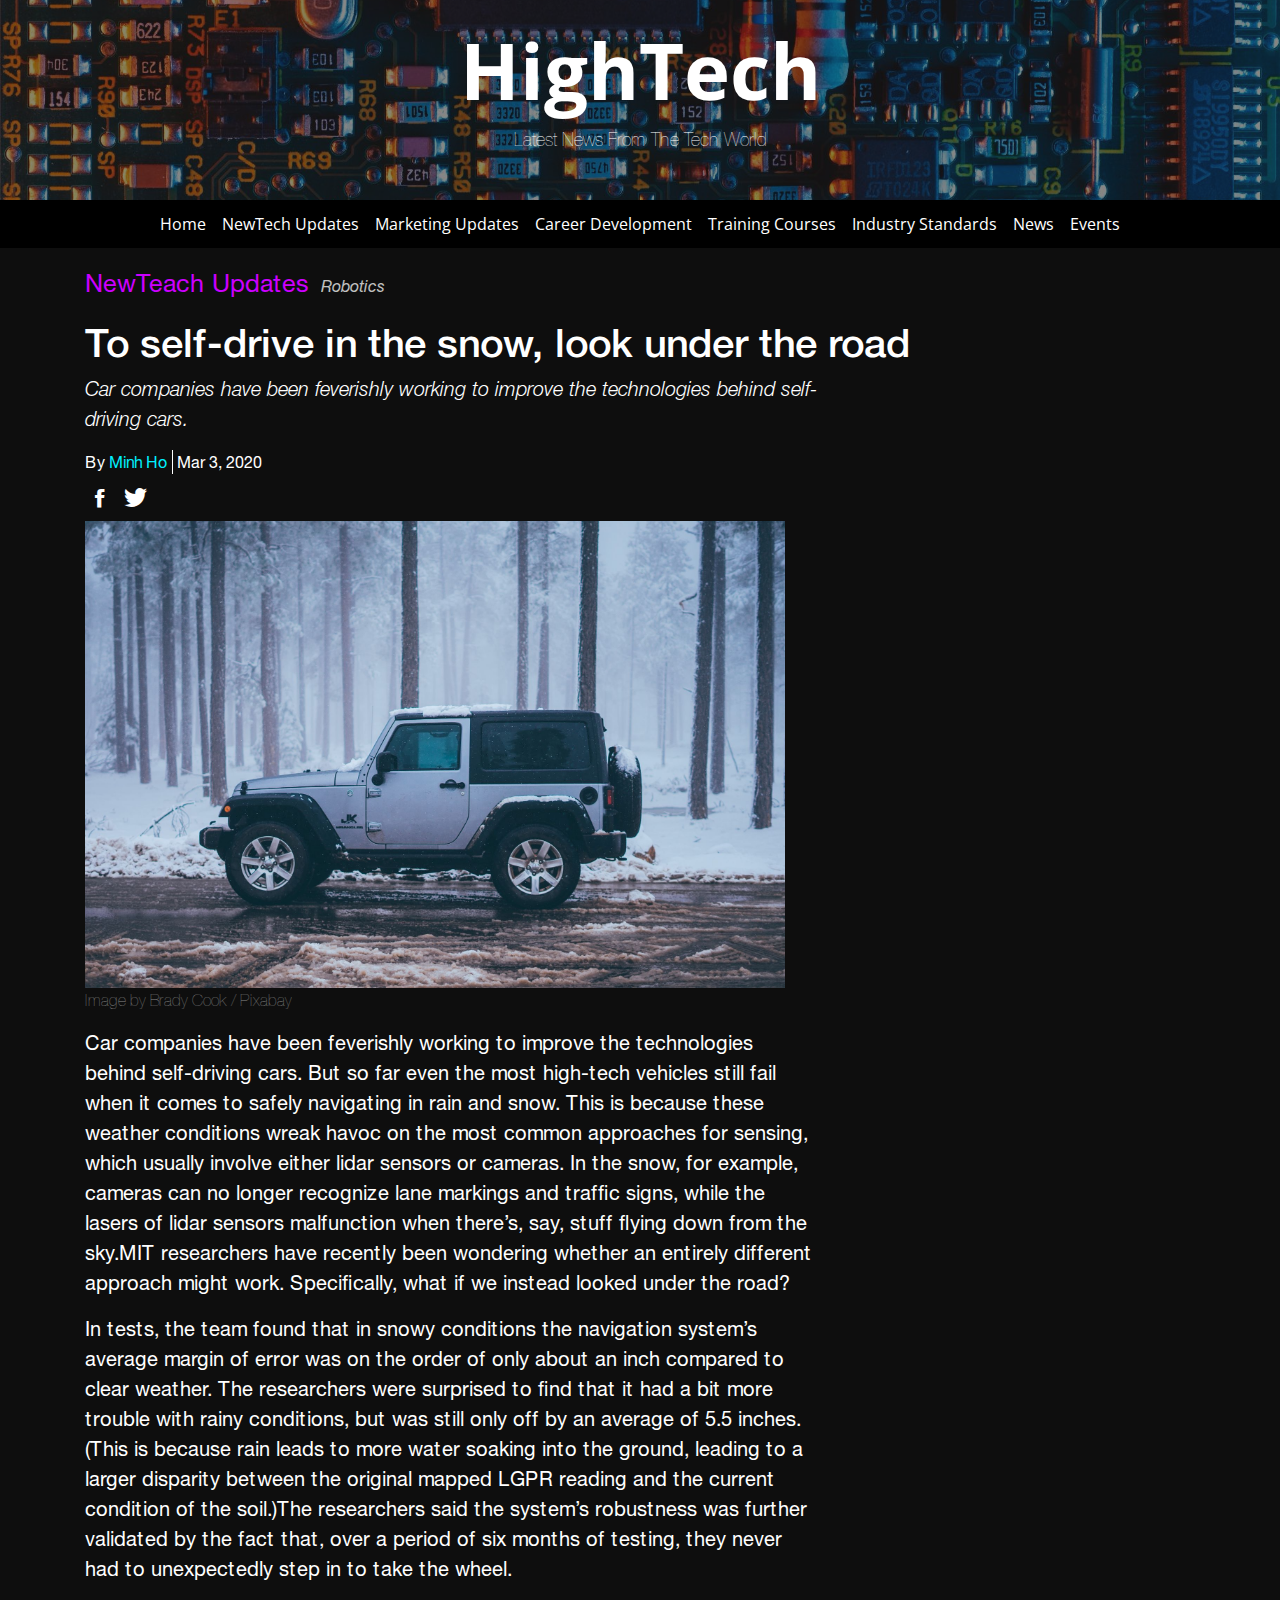
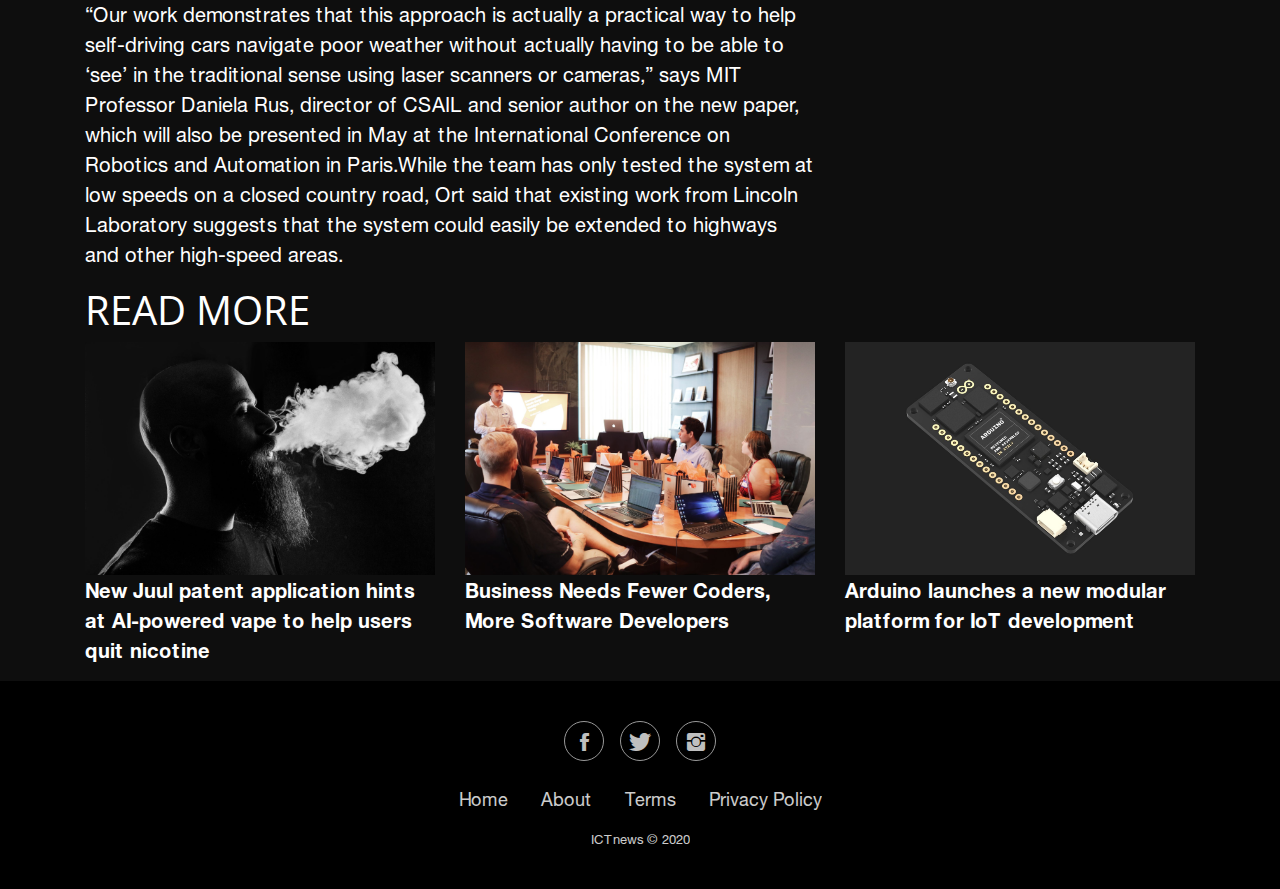
<file: to-self-drive-in-the-snow.html>
<!DOCTYPE html>
<html>

<head>
    <meta charset="utf-8">
    <meta name="viewport" content="width=device-width, initial-scale=1.0, shrink-to-fit=no">
    <title>Project1</title>
    <meta name="" content="">
    <meta name="viewport" content="width=device-width, initial-scale=1, maximum-scale=1.0, user-scalable=no">
    <link rel="stylesheet" href="assets/bootstrap/css/bootstrap.min.css">
    <link rel="stylesheet" href="assets/css/Helvetica%20Neue.css">
    <link rel="stylesheet" href="https://fonts.googleapis.com/css?family=Open+Sans&amp;subset=vietnamese">
    <link rel="stylesheet" href="https://fonts.googleapis.com/css?family=Open+Sans+Condensed:300,300i,700&amp;subset=vietnamese,latin-ext">
    <link rel="stylesheet" href="assets/fonts/font-awesome.min.css">
    <link rel="stylesheet" href="assets/fonts/ionicons.min.css">
    <link rel="stylesheet" href="assets/css/Footer-Basic.css">
    <link rel="stylesheet" href="assets/css/styles.css">
</head>

<body style="color: rgb(255,255,255);font-family: 'Helvetica Neue';background-color: rgb(14,14,14);">
    <header style="background-image: url(&quot;assets/img/umberto-jXd2FSvcRr8-unsplash.jpg&quot;);height: 200px;background-size: cover;background-position: 20%;opacity: 1;">
        <div class="overlay" style="background-color: #111111;opacity: 0.50;width: 100%;height: 200px;"></div>
        <div class="container header-container" style="height: 200px;">
            <div class="row row-head">
                <div class="col col-head" style="margin-top: 0px;">
                    <div class="text-center" style="padding-top: 24px;">
                        <a href="index.html" style="padding-top: 0px;margin-top: 0px;">
                            <h1 style="font-size: 78px;font-weight: bold;font-family: 'Open Sans Condensed', sans-serif;color: rgb(255,255,255);">HighTech</h1><span class="head" style="width: 730px;font-size: 18px;font-weight: 100;color: rgb(255,255,255);">Latest News From The Tech World</span></a>
                    </div>
                </div>
            </div>
        </div>
    </header>
    <nav class="navbar navbar-light navbar-expand-md sticky-top" style="background-color: #000000;height: 48px;">
        <div class="container"><button data-toggle="collapse" class="navbar-toggler" data-target="#navcol-1"><span class="sr-only">Toggle navigation</span><i class="fa fa-navicon" style="background-color: rgba(255,255,255,0);color: rgba(255,255,255,0.5);"></i></button>
            <div
                class="collapse navbar-collapse" id="navcol-1">
                <ul class="nav navbar-nav justify-content-center mx-auto" style="background-color: #000000;">
                    <li class="nav-item" role="presentation"><a class="nav-link" href="index.html" style="color: #ffffff;font-family: 'Open Sans Condensed', sans-serif;">Home</a></li>
                    <li class="nav-item dropdown"><a class="dropdown-toggle nav-link" data-toggle="dropdown" aria-expanded="false" href="subnav-template.html" style="color: rgb(255,255,255);font-family: 'Open Sans Condensed', sans-serif;font-weight: normal;">NewTech Updates</a>
                        <div
                            class="dropdown-menu text-left" role="menu" style="color: rgb(255,255,255);background-color: #202020;">
                            <div class="container" style="width: 1000px;">
                                <div class="row">
                                    <div class="col-sm-12 col-md-4" style="margin: 5px 0px;"><a class="link-nav" href="#" style="color: rgb(255,255,255);">AI</a></div>
                                    <div class="col-sm-12 col-md-4" style="margin: 5px 0px;"><a class="link-nav" href="#" style="color: rgb(255,255,255);">IoT</a></div>
                                    <div class="col-sm-12 col-md-4" style="margin: 5px 0px;"><a class="link-nav" href="#" style="color: rgb(255,255,255);">Robotics</a></div>
                                </div>
                                <div class="row">
                                    <div class="col-sm-12 col-md-4" style="margin: 5px 0px;"><a class="link-nav" href="#" style="color: rgb(255,255,255);">Virtuality</a></div>
                                    <div class="col-sm-12 col-md-4" style="margin: 5px 0px;"><a class="link-nav" href="#" style="color: rgb(255,255,255);">Cybersecurity</a></div>
                                    <div class="col-sm-12 col-md-4" style="margin: 5px 0px;"><a class="link-nav" href="#" style="color: rgb(255,255,255);">BlockChain</a></div>
                                </div>
                                <div class="row">
                                    <div class="col nav-divider" style="margin: 5px 0px;"><a class="link-sub-all" href="subnav-template.html" style="color: #ff0c9e;">All NewTech Updates</a></div>
                                </div>
                            </div>
        </div>
        </li>
        <li class="nav-item dropdown"><a class="dropdown-toggle nav-link" data-toggle="dropdown" aria-expanded="false" href="#" style="color: rgb(255,255,255);font-family: 'Open Sans Condensed', sans-serif;font-weight: normal;">Marketing Updates</a>
            <div class="dropdown-menu text-left"
                role="menu" style="color: rgb(255,255,255);background-color: #202020;">
                <div class="container" style="width: 1000px;">
                    <div class="row">
                        <div class="col-sm-12 col-md-4" style="margin: 5px 0px;"><a class="link-nav" href="#" style="color: rgb(255,255,255);">Trend of ICT</a></div>
                        <div class="col-sm-12 col-md-4" style="margin: 5px 0px;"><a class="link-nav" href="#" style="color: rgb(255,255,255);">Global Market</a></div>
                        <div class="col-sm-12 col-md-4" style="margin: 5px 0px;"><a class="link-nav" href="#" style="color: rgb(255,255,255);">Vietnam ICT Market</a></div>
                    </div>
                    <div class="row">
                        <div class="col" style="margin: 5px 0px;"><a class="link-sub-all" href="#" style="color: #ff0c9e;">All Marketing Updates</a></div>
                    </div>
                </div>
            </div>
        </li>
        <li class="nav-item dropdown"><a class="dropdown-toggle nav-link" data-toggle="dropdown" aria-expanded="false" href="#" style="color: rgb(255,255,255);font-family: 'Open Sans Condensed', sans-serif;font-weight: normal;">Career Development</a>
            <div class="dropdown-menu text-left"
                role="menu" style="color: rgb(255,255,255);background-color: #202020;">
                <div class="container" style="width: 1000px;">
                    <div class="row">
                        <div class="col-sm-12 col-md-6" style="margin: 5px 0px;"><a class="link-nav" href="#" style="color: rgb(255,255,255);">Software Coders</a></div>
                        <div class="col-sm-12 col-md-6" style="margin: 5px 0px;"><a class="link-nav" href="#" style="color: rgb(255,255,255);">System Admin</a></div>
                    </div>
                    <div class="row">
                        <div class="col-sm-12 col-md-6" style="margin: 5px 0px;"><a class="link-nav" href="#" style="color: rgb(255,255,255);">Cybersecurities</a></div>
                        <div class="col-sm-12 col-md-6" style="margin: 5px 0px;"><a class="link-nav" href="#" style="color: rgb(255,255,255);">Tester</a></div>
                    </div>
                    <div class="row">
                        <div class="col" style="margin: 5px 0px;"><a class="link-sub-all" href="#" style="color: #ff0c9e;">All Career Development</a></div>
                    </div>
                </div>
            </div>
        </li>
        <li class="nav-item dropdown"><a class="dropdown-toggle nav-link" data-toggle="dropdown" aria-expanded="false" href="#" style="color: rgb(255,255,255);font-family: 'Open Sans Condensed', sans-serif;font-weight: normal;">Training Courses</a>
            <div class="dropdown-menu text-left"
                role="menu" style="color: rgb(255,255,255);background-color: #202020;">
                <div class="container" style="width: 1000px;">
                    <div class="row">
                        <div class="col-sm-12 col-md-6" style="margin: 5px 0px;"><a class="link-nav" href="#" style="color: rgb(255,255,255);">Software Development</a></div>
                        <div class="col-sm-12 col-md-6" style="margin: 5px 0px;"><a class="link-nav" href="#" style="color: rgb(255,255,255);">System Admin</a></div>
                    </div>
                    <div class="row">
                        <div class="col-sm-12 col-md-6" style="margin: 5px 0px;"><a class="link-nav" href="#" style="color: rgb(255,255,255);">Cybersecurities</a></div>
                        <div class="col-sm-12 col-md-6" style="margin: 5px 0px;"><a class="link-nav" href="#" style="color: rgb(255,255,255);">Freelancers</a></div>
                    </div>
                    <div class="row">
                        <div class="col" style="margin: 5px 0px;"><a class="link-sub-all" href="#" style="color: #ff0c9e;">All Training Courses</a></div>
                    </div>
                </div>
            </div>
        </li>
        <li class="nav-item dropdown"><a class="dropdown-toggle nav-link" data-toggle="dropdown" aria-expanded="false" href="#" style="color: rgb(255,255,255);font-family: 'Open Sans Condensed', sans-serif;font-weight: normal;">Industry Standards</a>
            <div class="dropdown-menu text-left"
                role="menu" style="color: rgb(255,255,255);background-color: #202020;">
                <div class="container" style="width: 1000px;">
                    <div class="row">
                        <div class="col-sm-12 col-md-4" style="margin: 5px 0px;"><a class="link-nav" href="#" style="color: rgb(255,255,255);">CDIO</a></div>
                        <div class="col-sm-12 col-md-4" style="margin: 5px 0px;"><a class="link-nav" href="#" style="color: rgb(255,255,255);">Scrum</a></div>
                        <div class="col-sm-12 col-md-4" style="margin: 5px 0px;"><a class="link-nav" href="#" style="color: rgb(255,255,255);">CMMI</a></div>
                    </div>
                    <div class="row">
                        <div class="col-sm-12 col-md-4" style="margin: 5px 0px;"><a class="link-nav" href="#" style="color: rgb(255,255,255);">IBM</a></div>
                        <div class="col-sm-12 col-md-4" style="margin: 5px 0px;"><a class="link-nav" href="#" style="color: rgb(255,255,255);">Oracle</a></div>
                        <div class="col-sm-12 col-md-4" style="margin: 5px 0px;"><a class="link-nav" href="#" style="color: rgb(255,255,255);">AWS</a></div>
                    </div>
                    <div class="row" style="padding-top: 5px;">
                        <div class="col"><a class="link-sub-all" href="#" style="color: #ff0c9e;">All Industry Standards</a></div>
                    </div>
                </div>
            </div>
        </li>
        <li class="nav-item dropdown"><a class="dropdown-toggle nav-link" data-toggle="dropdown" aria-expanded="false" href="#" style="color: rgb(255,255,255);font-family: 'Open Sans Condensed', sans-serif;font-weight: normal;">News</a>
            <div class="dropdown-menu text-left" role="menu"
                style="color: rgb(255,255,255);background-color: #202020;width: 100%;">
                <div class="container" style="width: 1000px;">
                    <div class="row">
                        <div class="col" style="margin: 5px 0px;"><a class="link-nav" href="#" style="color: rgb(255,255,255);">Techno Update</a></div>
                    </div>
                    <div class="row">
                        <div class="col" style="margin: 5px 0px;"><a class="link-sub-all" href="#" style="color: #ff0c9e;">All News</a></div>
                    </div>
                </div>
            </div>
        </li>
        <li class="nav-item" role="presentation"><a class="nav-link event" href="#" style="color: #ffffff;font-family: 'Open Sans Condensed', sans-serif;">Events</a></li>
        </ul>
        </div>
        <div class="progress-container" style="height: 8px;">
            <div id="myBar" class="progress-bar"></div>
        </div>
        </div>
    </nav>
    <div class="container">
        <div class="row">
            <div class="col">
                <div>
                    <div>
                        <ul class="list-inline" style="margin-top: 16px;">
                            <li class="list-inline-item"><a class="category" href="subnav-template.html" style="font-size: 25px;font-family: 'Helvetica Neue';color: rgb(204,0,255);">NewTeach Updates</a></li>
                            <li class="list-inline-item"><a class="sub-cat" href="#" style="color: rgb(255,255,255);font-family: 'Helvetica Neue';font-size: 16px;font-style: italic;opacity: 0.75;">Robotics</a></li>
                        </ul>
                    </div>
                    <div>
                        <h1 class="article-header" style="font-family: 'Helvetica Neue';">To self-drive in the snow, look under the road<br></h1>
                    </div>
                    <p class="summary" style="font-family: 'Helvetica Neue';font-style: italic;font-size: 20px;font-weight: 300;margin-right: 33.3333%;">Car companies have been feverishly working to improve the technologies behind self-driving cars. <br></p>
                    <div style="margin-top: 0px;">
                        <div class="posted"><span>By&nbsp;</span><a class="author" href="#" style="color: #00f0ff;">Minh Ho</a>
                            <div class="vl" style="margin-right: 0px;"><span>&nbsp;Mar 3, 2020</span></div>
                        </div>
                    </div>
                    <div style="padding: 5px 0px;"><a href="#" style="color: rgb(255,255,255);height: 0px;padding: 0px 10px;"><i class="icon ion-social-facebook" style="font-size: 25px;"></i></a><a href="#" style="color: rgb(255,255,255);"><i class="icon ion-social-twitter" style="font-size: 25px;padding: 0px 10px;"></i></a></div>
                </div>
            </div>
        </div>
    </div>
    <div class="container">
        <div class="row">
            <div class="col-sm-12 col-md-8">
                <div class="article-image"><img class="img-responsive" src="assets/img/brady-cook-kysU_IALnTM-unsplash.jpg" width="700">
                    <p style="font-family: 'Helvetica Neue';font-weight: 250;opacity: 0.50;">Image by Brady Cook / Pixabay</p>
                </div>
                <div class="article-paragraph-container">
                    <p class="article-paragraph" style="background-color: rgb(14,14,14);color: rgb(255,255,255);font-family: 'Helvetica Neue';">Car companies have been feverishly working to improve the technologies behind self-driving cars. But so far even the most high-tech vehicles still fail when it comes to safely navigating in rain and snow.&nbsp;This is because these
                        weather conditions wreak havoc on the most common approaches for sensing, which usually involve either lidar sensors or cameras. In the snow, for example, cameras can no longer recognize lane markings and traffic signs, while the
                        lasers of lidar sensors malfunction when there’s, say, stuff flying down from the sky.MIT researchers have recently been wondering whether an entirely different approach might work. Specifically, what if we instead looked under
                        the road?&nbsp;<br></p>
                    <p class="article-paragraph" style="font-family: 'Helvetica Neue';">In tests, the team found that in snowy conditions the navigation system’s average margin of error was on the order of only about an inch compared to clear weather. The researchers were surprised to find that it had a bit more trouble
                        with rainy conditions, but was still only off by an average of 5.5 inches. (This is because rain leads to more water soaking into the ground, leading to a larger disparity between the original mapped LGPR reading and the current
                        condition of the soil.)The researchers said the system’s robustness was further validated by the fact that, over a period of six months of testing, they never had to unexpectedly step in to take the wheel.&nbsp;<br></p>
                    <p class="article-paragraph"
                        style="font-family: 'Helvetica Neue';">“Our work demonstrates that this approach is actually a practical way to help self-driving cars navigate poor weather without actually having to be able to ‘see’ in the traditional sense using laser scanners or cameras,” says MIT Professor
                        Daniela Rus, director of CSAIL and senior author on the new paper, which will also be presented in May at the International Conference on Robotics and Automation in Paris.While the team has only tested the system at low speeds
                        on a closed country road, Ort said that existing work from Lincoln Laboratory suggests that the system could easily be extended to highways and other high-speed areas.&nbsp;&nbsp;<br></p>
                </div>
            </div>
        </div>
    </div>
    <div class="container">
        <div>
            <h1 style="font-family: 'Open Sans Condensed', sans-serif;font-weight: normal;">READ MORE</h1>
        </div>
        <div class="row">
            <div class="col-sm-12 col-md-4 read-more">
                <div class="rm-article"><a href="new-juul-patent-application-hints-at-ai-powered-vape-to-help-users-quit-nicotine.html"><img class="img-responsive" src="assets/img/quinten-de-graaf-4TcUM4qz9Dc-unsplash.jpg" width="350"><p class="sub-head" style="color: rgb(255,255,255);font-family: 'Helvetica Neue';font-size: 20px;font-weight: bold;">New Juul patent application hints at AI-powered vape to help users quit nicotine<br></p></a></div>
                <div
                    class="main-article-container sub-article">
                    <div class="main-article-container-safe-zone">
                        <a style="font-family: 'Helvetica Neue';color: rgb(255,255,255);height: 100%;width: 100%;" href="arduino-launches-a-new-modular-platform.html">
                            <div class="main-article-container-safe-zone_image"><img class="img-responsive" src="assets/img/Arduino-Portenta-H7-module.jpg" width="250"></div>
                        </a>
                        <div class="main-article-container-safe-zone_body">
                            <a class="link-hover-decor" href="arduino-launches-a-new-modular-platform.html" style="color: rgb(255,255,255);">
                                <h4><strong>Arduino launches a new modular platform for IoT development</strong><br></h4>
                                <h6 class="article-brief" style="font-weight: 200;">Marketing Updates<br></h6>
                            </a>
                            <p class="timestamp" style="font-weight: 100;font-style: italic;font-size: 12px;">Posted by&nbsp;<a class="author" href="#" style="color: #00f0ff;">Hieu Tran</a><em>&nbsp;on March 3, 2020</em><br></p>
                        </div>
                    </div>
            </div>
        </div>
        <div class="col-sm-12 col-md-4 read-more">
            <div class="rm-article"><a href="business-needs-fewer-coders.html"><img class="img-responsive" src="assets/img/campaign-creators-gMsnXqILjp4-unsplash.jpg" width="350"><p style="color: rgb(255,255,255);font-family: 'Helvetica Neue';font-size: 20px;font-weight: bold;">Business Needs Fewer Coders, More Software Developers<br></p></a></div>
            <div
                class="main-article-container sub-article">
                <div class="main-article-container-safe-zone">
                    <a style="font-family: 'Helvetica Neue';color: rgb(255,255,255);height: 100%;width: 100%;" href="business-needs-fewer-coders.html">
                        <div class="main-article-container-safe-zone_image"><img class="img-responsive" src="assets/img/campaign-creators-gMsnXqILjp4-unsplash.jpg" width="250"></div>
                    </a>
                    <div class="main-article-container-safe-zone_body">
                        <a class="link-hover-decor" href="business-needs-fewer-coders.html" style="color: rgb(255,255,255);">
                            <h4 style="margin-top: -6px;"><strong>Business Needs Fewer Coders, More Software Developers</strong><br></h4>
                            <h6 class="article-brief" style="font-weight: 200;">Career Development<br></h6>
                        </a>
                        <p class="timestamp" style="font-weight: 100;font-style: italic;font-size: 12px;">Posted by&nbsp;<a class="author" href="#" style="color: #00f0ff;">Quang Hoang</a><em>&nbsp;on March 3, 2020</em><br></p>
                    </div>
                </div>
        </div>
    </div>
    <div class="col-sm-12 col-md-4 read-more">
        <div class="rm-article"><a href="arduino-launches-a-new-modular-platform.html"><img class="img-responsive" src="assets/img/Arduino-Portenta-H7-module.jpg" width="350"><p style="color: rgb(255,255,255);font-family: 'Helvetica Neue';font-size: 20px;font-weight: bold;">Arduino launches a new modular platform for IoT development<br></p></a></div>
        <div
            class="main-article-container sub-article">
            <div class="main-article-container-safe-zone">
                <a style="font-family: 'Helvetica Neue';color: rgb(255,255,255);height: 100%;width: 100%;" href="new-juul-patent-application-hints-at-ai-powered-vape-to-help-users-quit-nicotine.html">
                    <div class="main-article-container-safe-zone_image"><img class="img-responsive" src="assets/img/quinten-de-graaf-4TcUM4qz9Dc-unsplash.jpg" width="250"></div>
                </a>
                <div class="main-article-container-safe-zone_body">
                    <a class="link-hover-decor" href="new-juul-patent-application-hints-at-ai-powered-vape-to-help-users-quit-nicotine.html" style="color: rgb(255,255,255);">
                        <h4 style="margin-top: -6px;">New Juul patent application hints at AI-powered vape to help users quit nicotine<br></h4>
                        <h6 class="article-brief" style="font-weight: 200;">NewTech Updates</h6>
                    </a>
                    <p class="timestamp" style="font-weight: 100;font-style: italic;font-size: 12px;">Posted by&nbsp;<a class="author" href="#" style="color: #00f0ff;">Lam Nguyen</a><em>&nbsp;on March 3, 2020</em><br></p>
                </div>
            </div>
    </div>
    </div>
    </div>
    </div>
    <div class="footer-basic" style="background-color: rgb(0,0,0);">
        <footer>
            <div class="social" style="color: rgb(255,255,255);"><a href="#" style="color: rgb(255,255,255);"><i class="icon ion-social-facebook"></i></a><a href="#" style="color: rgb(255,255,255);"><i class="icon ion-social-twitter"></i></a><a href="#"><i class="icon ion-social-instagram"></i></a></div>
            <ul
                class="list-inline">
                <li class="list-inline-item"><a href="index.html" style="color: #ffffff;">Home</a></li>
                <li class="list-inline-item"><a href="about-us.html" style="color: rgb(255,255,255);">About</a></li>
                <li class="list-inline-item"><a href="#" style="color: rgb(255,255,255);">Terms</a></li>
                <li class="list-inline-item"><a href="#" style="color: rgb(255,255,255);">Privacy Policy</a></li>
                </ul>
                <p class="copyright" style="color: rgb(255,255,255);opacity: 0.80;">ICTnews © 2020</p>
        </footer>
    </div>
    <script src="assets/js/jquery.min.js"></script>
    <script src="assets/bootstrap/js/bootstrap.min.js"></script>
    <script src="assets/js/scripts.js"></script>
</body>

</html>
</file>
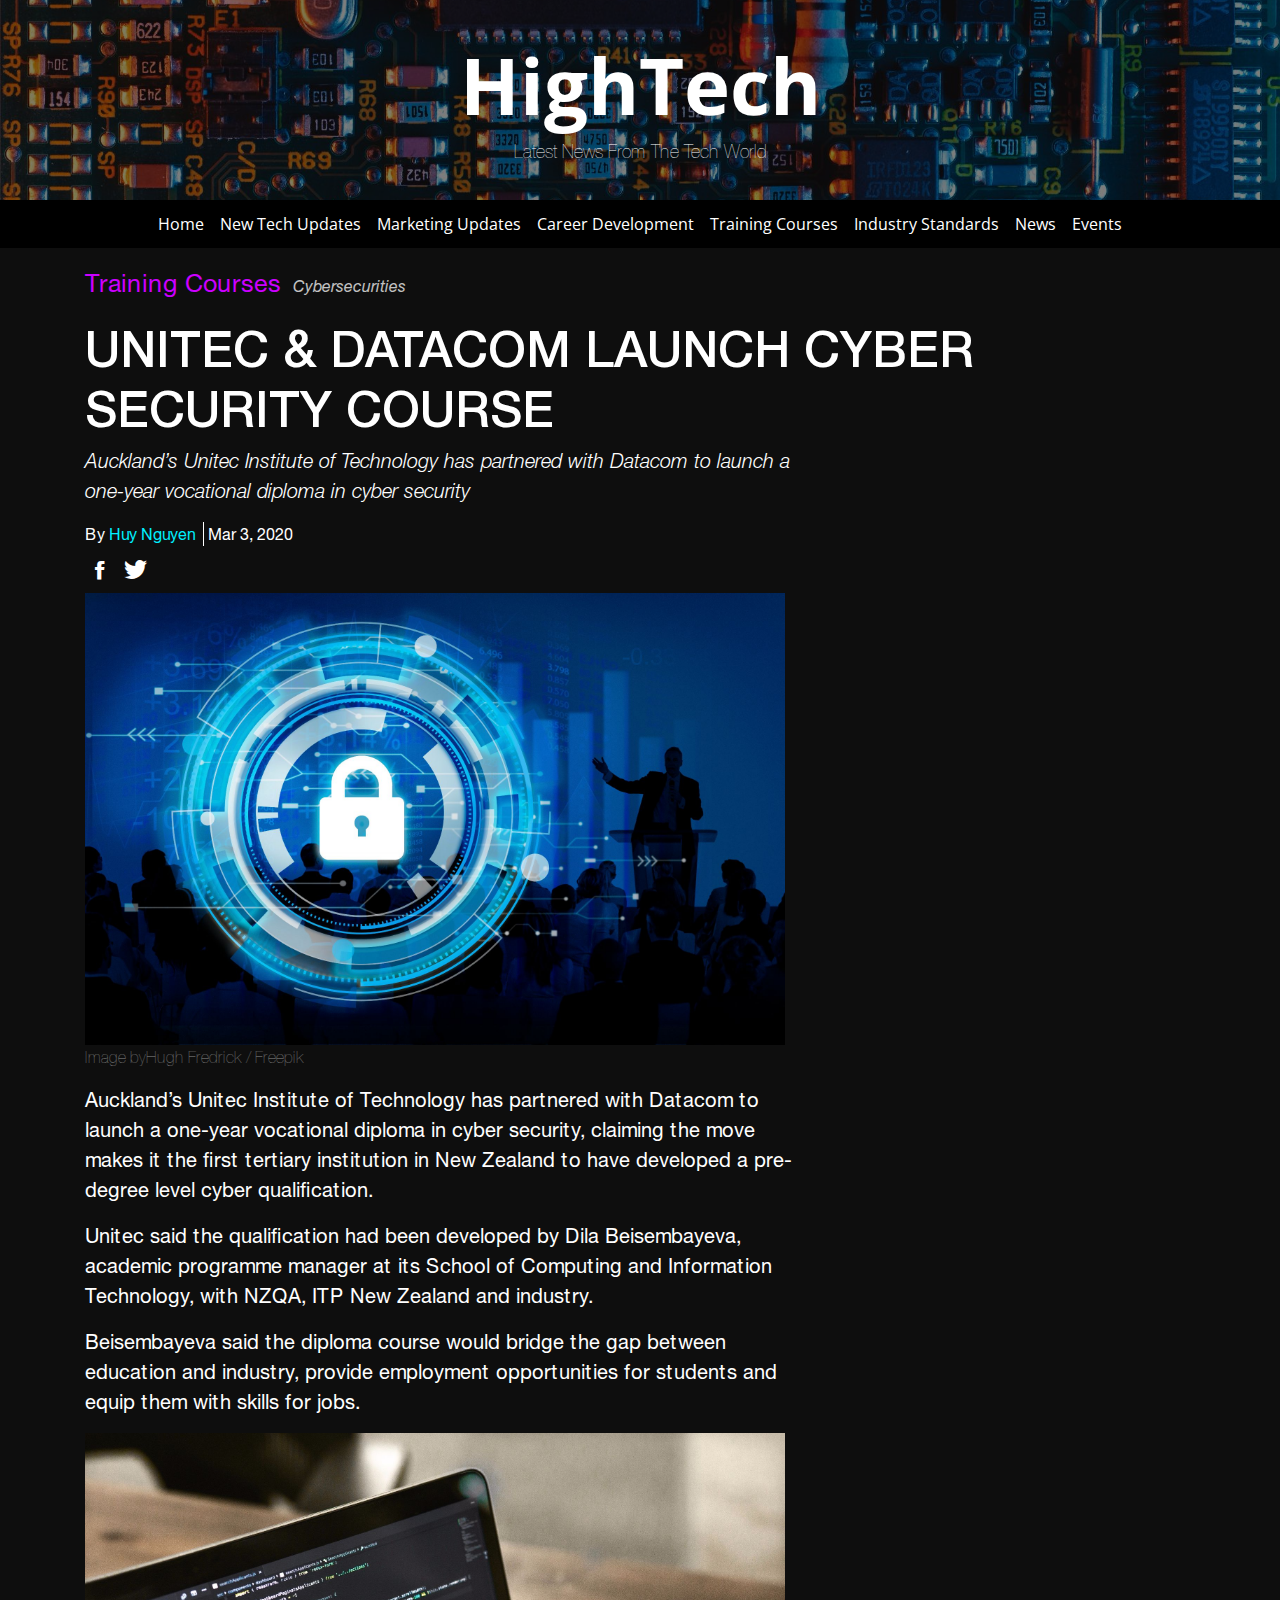
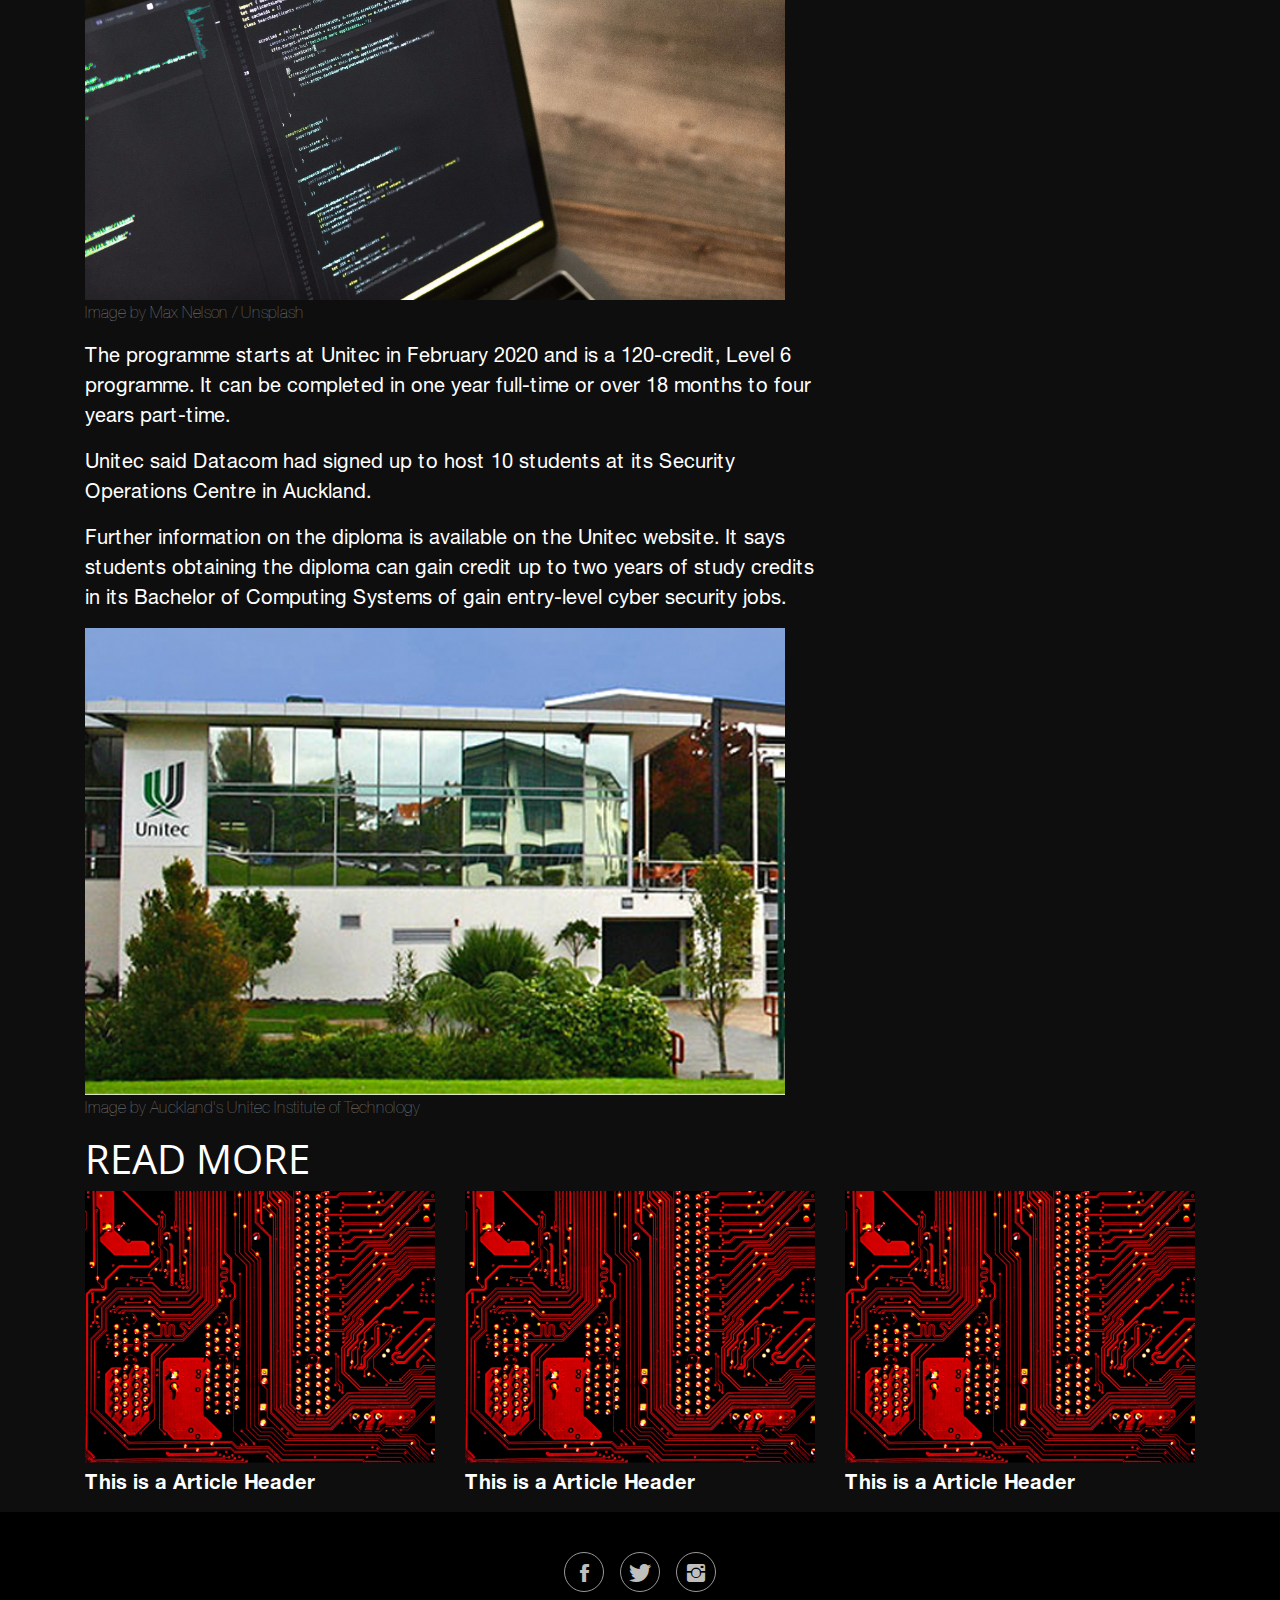
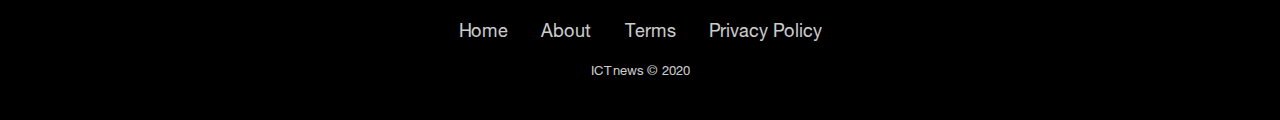
<file: unitec-and-datacom-launch-cyber-security-course.html>
<!DOCTYPE html>
<html>

<head>
    <meta charset="utf-8">
    <meta name="viewport" content="width=device-width, initial-scale=1.0, shrink-to-fit=no">
    <title>Project1</title>
    <meta name="" content="">
    <meta name="viewport" content="width=device-width, initial-scale=1, maximum-scale=1.0, user-scalable=no">
    <link rel="stylesheet" href="assets/bootstrap/css/bootstrap.min.css">
    <link rel="stylesheet" href="assets/css/Helvetica%20Neue.css">
    <link rel="stylesheet" href="https://fonts.googleapis.com/css?family=Open+Sans&amp;subset=vietnamese">
    <link rel="stylesheet" href="https://fonts.googleapis.com/css?family=Open+Sans+Condensed:300,300i,700&amp;subset=vietnamese,latin-ext">
    <link rel="stylesheet" href="assets/fonts/ionicons.min.css">
    <link rel="stylesheet" href="assets/css/Footer-Basic.css">
    <link rel="stylesheet" href="assets/css/styles.css">
</head>

<body style="color: rgb(255,255,255);font-family: 'Helvetica Neue';background-color: rgb(14,14,14);">
    <header style="background-image: url(&quot;assets/img/umberto-jXd2FSvcRr8-unsplash.jpg&quot;);height: 200px;background-size: cover;background-position: 20%;opacity: 1;">
        <div class="overlay" style="background-color: #000000;opacity: 0.50;height: 200px;width: 100%;"></div>
        <div class="container" style="height: 200px;">
            <div class="row" style="height: 200px;">
                <div class="col" style="width: 760px;max-width: 66.666667%;margin: 0px 190px;">
                    <div class="text-center" style="height: 200px;">
                        <a href="index.html">
                            <h1 style="font-size: 78px;font-weight: bold;padding: 0px;height: 130px;padding-top: 39px;font-family: 'Open Sans Condensed', sans-serif;color: rgb(255,255,255);">HighTech</h1><span style="height: 25px;width: 730px;margin-top: -0;margin-bottom: -0;padding-top: 0px;font-size: 18px;font-weight: 100;color: rgb(255,255,255);">Latest News From The Tech World</span></a>
                    </div>
                </div>
            </div>
        </div>
    </header>
    <nav class="navbar navbar-light navbar-expand-md sticky-top" style="background-color: #000000;height: 48px;">
        <div class="container-fluid">
            <div class="progress-container" style="height: 8px;">
                <div id="myBar" class="progress-bar"></div>
            </div><button data-toggle="collapse" class="navbar-toggler" data-target="#navcol-1"><span class="sr-only">Toggle navigation</span><span class="navbar-toggler-icon"></span></button>
            <div class="collapse navbar-collapse" id="navcol-1">
                <ul class="nav navbar-nav justify-content-center" style="width: 100%;">
                    <li class="nav-item" role="presentation"><a class="nav-link" href="index.html" style="color: #ffffff;font-family: 'Open Sans Condensed', sans-serif;">Home</a></li>
                    <li class="nav-item dropdown"><a class="dropdown-toggle nav-link" data-toggle="dropdown" aria-expanded="false" href="#" style="color: rgb(255,255,255);font-family: 'Open Sans Condensed', sans-serif;font-weight: normal;">New Tech Updates</a>
                        <div class="dropdown-menu text-left"
                            role="menu" style="color: rgb(255,255,255);background-color: #202020;width: 100%;">
                            <div class="container" style="width: 1000px;">
                                <div class="row" style="padding-bottom: 8px;">
                                    <div class="col"><a class="link-nav" href="#" style="color: rgb(255,255,255);">AI</a></div>
                                    <div class="col"><a class="link-nav" href="#" style="color: rgb(255,255,255);">IoT</a></div>
                                    <div class="col"><a class="link-nav" href="#" style="color: rgb(255,255,255);">Robotic</a></div>
                                </div>
                                <div class="row" style="padding-top: 5px;padding-bottom: 5px;">
                                    <div class="col"><a class="link-nav" href="#" style="color: rgb(255,255,255);">Virtuality</a></div>
                                    <div class="col"><a class="link-nav" href="#" style="color: rgb(255,255,255);">Cybersecurity</a></div>
                                    <div class="col"><a class="link-nav" href="#" style="color: rgb(255,255,255);">BlockChain</a></div>
                                </div>
                                <div class="row" style="padding-top: 5px;">
                                    <div class="col">
                                        <div class="all-sub-nav" style="padding-top: 5px;"><a class="link-nav" href="subnav-template.html" style="color: rgb(255,255,255);">All New Tech Updates</a></div>
                                    </div>
                                </div>
                            </div>
                        </div>
                    </li>
                    <li class="nav-item dropdown"><a class="dropdown-toggle nav-link" data-toggle="dropdown" aria-expanded="false" href="#" style="color: rgb(255,255,255);font-family: 'Open Sans Condensed', sans-serif;font-weight: normal;">Marketing Updates</a>
                        <div class="dropdown-menu text-left"
                            role="menu" style="color: rgb(255,255,255);background-color: #202020;width: 100%;">
                            <div class="container" style="width: 1000px;">
                                <div class="row">
                                    <div class="col"><a class="link-nav" href="#" style="color: rgb(255,255,255);">Trend of ICT</a></div>
                                    <div class="col"><a class="link-nav" href="#" style="color: rgb(255,255,255);">Global Market</a></div>
                                    <div class="col"><a class="link-nav" href="#" style="color: rgb(255,255,255);">Vietnam ICT Market</a></div>
                                </div>
                                <div class="row" style="padding-top: 5px;">
                                    <div class="col">
                                        <div class="all-sub-nav" style="padding-top: 5px;"><a class="link-nav" href="#" style="color: rgb(255,255,255);">All Marketing Updates</a></div>
                                    </div>
                                </div>
                            </div>
                        </div>
                    </li>
                    <li class="nav-item dropdown"><a class="dropdown-toggle nav-link" data-toggle="dropdown" aria-expanded="false" href="#" style="color: rgb(255,255,255);font-family: 'Open Sans Condensed', sans-serif;font-weight: normal;">Career Development</a>
                        <div class="dropdown-menu text-left"
                            role="menu" style="color: rgb(255,255,255);background-color: #202020;width: 100%;">
                            <div class="container" style="width: 1000px;">
                                <div class="row" style="padding-bottom: 8px;">
                                    <div class="col"><a class="link-nav" href="#" style="color: rgb(255,255,255);">Software Coders</a></div>
                                    <div class="col"><a class="link-nav" href="#" style="color: rgb(255,255,255);">System Admin</a></div>
                                </div>
                                <div class="row" style="padding-top: 5px;padding-bottom: 5px;">
                                    <div class="col"><a class="link-nav" href="#" style="color: rgb(255,255,255);">Cybersecurities</a></div>
                                    <div class="col"><a class="link-nav" href="#" style="color: rgb(255,255,255);">Tester</a></div>
                                </div>
                                <div class="row" style="padding-top: 5px;">
                                    <div class="col">
                                        <div class="all-sub-nav" style="padding-top: 5px;"><a class="link-nav" href="#" style="color: rgb(255,255,255);">All Career Development</a></div>
                                    </div>
                                </div>
                            </div>
                        </div>
                    </li>
                    <li class="nav-item dropdown"><a class="dropdown-toggle nav-link" data-toggle="dropdown" aria-expanded="false" href="#" style="color: rgb(255,255,255);font-family: 'Open Sans Condensed', sans-serif;font-weight: normal;">Training Courses</a>
                        <div class="dropdown-menu text-left"
                            role="menu" style="color: rgb(255,255,255);background-color: #202020;width: 100%;">
                            <div class="container" style="width: 1000px;">
                                <div class="row" style="padding-bottom: 8px;">
                                    <div class="col"><a class="link-nav" href="#" style="color: rgb(255,255,255);">Software Development</a></div>
                                    <div class="col"><a class="link-nav" href="#" style="color: rgb(255,255,255);">System Admin</a></div>
                                </div>
                                <div class="row" style="padding-top: 5px;padding-bottom: 5px;">
                                    <div class="col"><a class="link-nav" href="#" style="color: rgb(255,255,255);">Cybersecurities</a></div>
                                    <div class="col"><a class="link-nav" href="#" style="color: rgb(255,255,255);">Freelancers</a></div>
                                </div>
                                <div class="row" style="padding-top: 5px;">
                                    <div class="col">
                                        <div class="all-sub-nav" style="padding-top: 5px;"><a class="link-nav" href="#" style="color: rgb(255,255,255);">All Training Courses</a></div>
                                    </div>
                                </div>
                            </div>
                        </div>
                    </li>
                    <li class="nav-item dropdown"><a class="dropdown-toggle nav-link" data-toggle="dropdown" aria-expanded="false" href="#" style="color: rgb(255,255,255);font-family: 'Open Sans Condensed', sans-serif;font-weight: normal;">Industry Standards</a>
                        <div class="dropdown-menu text-left"
                            role="menu" style="color: rgb(255,255,255);background-color: #202020;width: 100%;">
                            <div class="container" style="width: 1000px;">
                                <div class="row" style="padding-bottom: 8px;">
                                    <div class="col"><a class="link-nav" href="#" style="color: rgb(255,255,255);">CDIO</a></div>
                                    <div class="col"><a class="link-nav" href="#" style="color: rgb(255,255,255);">Scrum</a></div>
                                    <div class="col"><a class="link-nav" href="#" style="color: rgb(255,255,255);">CMMI</a></div>
                                </div>
                                <div class="row" style="padding-top: 5px;padding-bottom: 5px;">
                                    <div class="col"><a class="link-nav" href="#" style="color: rgb(255,255,255);">IBM</a></div>
                                    <div class="col"><a class="link-nav" href="#" style="color: rgb(255,255,255);">Oracle</a></div>
                                    <div class="col"><a class="link-nav" href="#" style="color: rgb(255,255,255);">AWS</a></div>
                                </div>
                                <div class="row" style="padding-top: 5px;">
                                    <div class="col">
                                        <div class="all-sub-nav" style="padding-top: 5px;"><a class="link-nav" href="#" style="color: rgb(255,255,255);">All Industry Standards</a></div>
                                    </div>
                                </div>
                            </div>
                        </div>
                    </li>
                    <li class="nav-item dropdown"><a class="dropdown-toggle nav-link" data-toggle="dropdown" aria-expanded="false" href="#" style="color: rgb(255,255,255);font-family: 'Open Sans Condensed', sans-serif;font-weight: normal;">News</a>
                        <div class="dropdown-menu text-left"
                            role="menu" style="color: rgb(255,255,255);background-color: #202020;width: 100%;">
                            <div class="container" style="width: 1000px;">
                                <div class="row">
                                    <div class="col"><a class="link-nav" href="#" style="color: rgb(255,255,255);">Techno Update</a></div>
                                </div>
                                <div class="row" style="padding-top: 5px;">
                                    <div class="col">
                                        <div class="all-sub-nav" style="padding-top: 5px;"><a class="link-nav" href="#" style="color: rgb(255,255,255);">All News</a></div>
                                    </div>
                                </div>
                            </div>
                        </div>
                    </li>
                    <li class="nav-item" role="presentation"><a class="nav-link" href="#" style="color: #ffffff;font-family: 'Open Sans Condensed', sans-serif;">Events</a></li>
                </ul>
            </div>
        </div>
    </nav>
    <div class="container">
        <div class="row">
            <div class="col">
                <div>
                    <div>
                        <ul class="list-inline" style="margin-top: 16px;">
                            <li class="list-inline-item"><a href="#" style="font-size: 25px;font-family: 'Helvetica Neue';color: rgb(204,0,255);">Training Courses</a></li>
                            <li class="list-inline-item"><a href="#" style="color: rgb(255,255,255);font-family: 'Helvetica Neue';font-size: 16px;font-style: italic;opacity: 0.75;">Cybersecurities</a></li>
                        </ul>
                    </div>
                    <div>
                        <h1 style="font-size: 50px;font-family: 'Helvetica Neue';">UNITEC &amp; DATACOM LAUNCH CYBER SECURITY COURSE<br></h1>
                    </div>
                    <p style="font-family: 'Helvetica Neue';font-style: italic;font-size: 20px;font-weight: 300;margin-right: 33.3333%;">Auckland’s Unitec Institute of Technology has partnered with Datacom to launch a one-year vocational diploma in cyber security<br></p>
                    <div style="margin-top: 0px;">
                        <div><span>By&nbsp;</span><a class="author" href="#" style="color: #00f0ff;">Huy Nguyen&nbsp;</a>
                            <div class="vl" style="margin-right: 0px;"><span>&nbsp;Mar 3, 2020</span></div>
                        </div>
                    </div>
                    <div style="padding: 5px 0px;"><a href="#" style="color: rgb(255,255,255);height: 0px;padding: 0px 10px;"><i class="icon ion-social-facebook" style="font-size: 25px;"></i></a><a href="#" style="color: rgb(255,255,255);"><i class="icon ion-social-twitter" style="font-size: 25px;padding: 0px 10px;"></i></a></div>
                </div>
            </div>
        </div>
    </div>
    <div class="container">
        <div class="row">
            <div class="col" style="max-width: 66.666667%;">
                <div class="article-image"><img src="assets/img/64964.jpg" width="700">
                    <p style="font-family: 'Helvetica Neue';font-weight: 250;opacity: 0.50;">Image byHugh Fredrick / Freepik</p>
                </div>
                <div class="article-paragraph-container">
                    <p class="article-paragraph" style="background-color: rgb(14,14,14);color: rgb(255,255,255);font-family: 'Helvetica Neue';">Auckland’s Unitec Institute of Technology has partnered with Datacom to launch a one-year vocational diploma in cyber security, claiming the move makes it the first tertiary institution in New Zealand to have developed a pre-degree
                        level cyber qualification.<br></p>
                    <p class="article-paragraph" style="font-family: 'Helvetica Neue';">Unitec said the qualification had been developed by Dila Beisembayeva, academic programme manager at its School of Computing and Information Technology, with NZQA, ITP New Zealand and industry.<br></p>
                    <p class="article-paragraph" style="font-family: 'Helvetica Neue';">Beisembayeva said the diploma course would bridge the gap between education and industry, provide employment opportunities for students and equip them with skills for jobs.<br></p>
                </div>
                <div class="article-image"><img src="assets/img/max-nelson-Ix64NPGxZoQ-unsplash.jpg" width="700">
                    <p style="font-family: 'Helvetica Neue';font-weight: 250;opacity: 0.50;">Image by Max Nelson / Unsplash</p>
                </div>
                <div class="article-paragraph-container">
                    <p class="article-paragraph" style="font-family: 'Helvetica Neue';">The programme starts at Unitec in February 2020 and is a 120-credit, Level 6 programme. It can be completed in one year full-time or over 18 months to four years part-time.<br></p>
                    <p class="article-paragraph" style="font-family: 'Helvetica Neue';">Unitec said Datacom had signed up to host 10 students at its Security Operations Centre in Auckland.<br></p>
                    <p class="article-paragraph" style="font-family: 'Helvetica Neue';">Further information on the diploma is available on the Unitec website. It says students obtaining the diploma can gain credit up to two years of study credits in its Bachelor of Computing Systems of gain entry-level cyber security
                        jobs.<br></p>
                </div>
                <div><img src="assets/img/unitec-institute-of-technology.png" width="700">
                    <p style="font-family: 'Helvetica Neue';font-weight: 250;opacity: 0.50;">Image by Auckland's Unitec Institute of Technology</p>
                </div>
            </div>
        </div>
    </div>
    <div class="container">
        <div>
            <h1 style="font-family: 'Open Sans Condensed', sans-serif;font-weight: normal;">READ MORE</h1>
        </div>
        <div class="row">
            <div class="col">
                <div><a href="#"><img src="assets/img/michael-dziedzic-aQYgUYwnCsM-unsplash.jpg" width="350"><p style="color: rgb(255,255,255);font-family: 'Helvetica Neue';font-size: 20px;font-weight: bold;">This is a Article Header</p></a></div>
            </div>
            <div class="col">
                <div><a href="#"><img src="assets/img/michael-dziedzic-aQYgUYwnCsM-unsplash.jpg" width="350"><p style="color: rgb(255,255,255);font-family: 'Helvetica Neue';font-size: 20px;font-weight: bold;">This is a Article Header</p></a></div>
            </div>
            <div class="col">
                <div><a href="#"><img src="assets/img/michael-dziedzic-aQYgUYwnCsM-unsplash.jpg" width="350"><p style="color: rgb(255,255,255);font-family: 'Helvetica Neue';font-size: 20px;font-weight: bold;">This is a Article Header</p></a></div>
            </div>
        </div>
    </div>
    <div class="footer-basic" style="background-color: rgb(0,0,0);">
        <footer>
            <div class="social" style="color: rgb(255,255,255);"><a href="#" style="color: rgb(255,255,255);"><i class="icon ion-social-facebook"></i></a><a href="#" style="color: rgb(255,255,255);"><i class="icon ion-social-twitter"></i></a><a href="#"><i class="icon ion-social-instagram"></i></a></div>
            <ul
                class="list-inline">
                <li class="list-inline-item"><a href="index.html" style="color: #ffffff;">Home</a></li>
                <li class="list-inline-item"><a href="about-us.html" style="color: rgb(255,255,255);">About</a></li>
                <li class="list-inline-item"><a href="#" style="color: rgb(255,255,255);">Terms</a></li>
                <li class="list-inline-item"><a href="#" style="color: rgb(255,255,255);">Privacy Policy</a></li>
                </ul>
                <p class="copyright" style="color: rgb(255,255,255);opacity: 0.80;">ICTnews © 2020</p>
        </footer>
    </div>
    <script src="assets/js/jquery.min.js"></script>
    <script src="assets/bootstrap/js/bootstrap.min.js"></script>
    <script src="assets/js/scripts.js"></script>
</body>

</html>
</file>
<file: assets/css/Footer-Basic.css>
.footer-basic {
  padding: 40px 0;
  background-color: #ffffff;
  color: #4b4c4d;
}

.footer-basic ul {
  padding: 0;
  list-style: none;
  text-align: center;
  font-size: 18px;
  line-height: 1.6;
  margin-bottom: 0;
}

.footer-basic li {
  padding: 0 10px;
}

.footer-basic ul a {
  color: inherit;
  text-decoration: none;
  opacity: 0.8;
}

.footer-basic ul a:hover {
  opacity: 1;
}

.footer-basic .social {
  text-align: center;
  padding-bottom: 25px;
}

.footer-basic .social > a {
  font-size: 24px;
  width: 40px;
  height: 40px;
  line-height: 40px;
  display: inline-block;
  text-align: center;
  border-radius: 50%;
  border: 1px solid #ccc;
  margin: 0 8px;
  color: inherit;
  opacity: 0.75;
}

.footer-basic .social > a:hover {
  opacity: 0.9;
}

.footer-basic .copyright {
  margin-top: 15px;
  text-align: center;
  font-size: 13px;
  color: #aaa;
  margin-bottom: 0;
}

.container-fluid.p-0 {
}
</file>
<file: assets/css/styles.css>
body {
}

.container {
  z-index: 2;
}

.overlay {
  position: absolute;
}

tbody {
  border: none;
}

tr {
  border: none;
}

thead {
  border: none;
}

.table thead th {
  border: none;
}

.table td, .table th {
  border: none;
}

.dropdown {
  position: static;
}

.dropdown-menu {
  margin-top: -4px !important;
  width: 100% !important;
  border-top: 2px !important;
  background-color: #202020 !important;
  border-radius: 0 !important;
  left: 0;
  right: 0;
  z-index: 3000;
}

.dropdown-toggle::after {
  content: none;
}

.dropdown:hover > .dropdown-menu {
  display: block;
}

.dropdown:hover {
  background-color: #202020;
}

.nav-item:hover {
  background-color: #202020;
}

a:link {
  text-decoration: none;
}

.link-hover-decor:hover {
  color: #cc00ff !important;
}

.link-nav:hover {
  text-decoration: underline;
}

.author:hover {
  text-decoration: underline;
}

.article-right {
  border-left: 1px;
}

.vl {
  border-left: 1px;
  color: white;
}

.vl {
  border-left: solid 1px #ffffff;
  display: inline-block;
}

.progress-container {
  width: 100%;
  height: 8px;
  background: #000000;
  position: absolute;
  top: 0px;
  left: 0;
  right: 0;
  z-index: 1000;
}

.progress-bar {
  height: 8px;
  background: #cc00ff;
  width: 0%;
}

.dropdown-menu:hover > .dropdown-menu {
  display: block;
}

.main-article-container {
  border-top: solid 1px #404040;
  margin-bottom: 8px;
}

.main-article-container-safe-zone {
  padding: 8px 0;
}

.main-article-container-safe-zone {
  align-items: flex-start;
  display: flex;
  width: 100%;
}

.main-article-container-safe-zone_body {
  flex-grow: 1;
  padding: 0 8px;
  width: 200%;
}

.article-brief {
  color: #ffffff !important;
}

.headline-container-safe-zone {
  padding: 8px 0;
}

.aside-headline_text {
  padding-top: 2px;
}

.aside-headline-container {
  border-top: solid 1px #404040;
}

.read-more-btn {
  border-radius: 0;
}

.all-sub-nav {
  border-top: solid 1px #808080;
}

.article-paragraph {
  font-size: 20px;
  font-weight: 400;
}

.img-responsive {
  max-width: 100%;
  height: auto;
}

.navbar-light .navbar-nav .nav-link {
}

@media (max-width: 768px) {
  .overlay {
    height: 150px;
  }
}

.header-container {
  height: 150px;
}

.author {
  color: #00f0ff;
}

.video-responsive {
  overflow: hidden;
  padding-bottom: 56.25%;
  position: relative;
  height: 0;
}

.video-responsive iframe {
  left: 0;
  top: 0;
  height: 100%;
  width: 100%;
  position: absolute;
}

@media (max-width: 768px) {
  .article-paragraph {
    font-size: 16px;
  }
}

@media (max-width: 768px) {
  .h4, h4 {
    font-size: small;
    margin-top: 0px !important;
  }
}

@media (max-width: 768px) {
  .article-brief {
    font-size: x-small;
  }
}

@media (max-width: 768px) {
  .author {
    font-size: 10px !important;
  }
}

@media (max-width: 768px) {
  .timestamp {
    font-size: 10px !important;
  }
}

@media (max-width: 768px) {
  .aside-headline-container {
    display: none;
  }
}

@media (max-width: 768px) {
  .container.header-container {
    height: 100px !important;
  }
}

@media (max-width: 768px) {
  header {
    height: 100px !important;
  }
}

@media (max-width: 768px) {
  .h1, h1 {
    font-size: 40px !important;
  }
}

@media (max-width: 768px) {
  .head {
    font-size: 15px !important;
  }
}

.author-headline:hover {
  text-decoration: underline;
}

@media (max-width: 768px) {
  .text-center {
    padding-top: 10px !important;
  }
}

@media (max-width: 768px) {
  .link-hover-decor {
    font-size: 25px !important;
  }
}

@media (max-width: 768px) {
  .author-head {
    font-size: 17px;
  }
}

@media (max-width: 768px) {
  .author-head {
    font-size: 13px !important;
  }
}

.topnav {
  overflow: hidden;
  background-color: #333;
}

.homebtn {
  float: left;
  display: block;
  color: #f2f2f2;
  text-align: center;
  padding: 14px 16px;
  text-decoration: none;
  font-size: 17px;
}

.active {
  background-color: #4CAF50;
  color: white;
}

.topnav .burger {
  display: none;
}

.dropxuong {
  float: left;
  overflow: hidden;
}

.dropxuong .dropbtn {
  font-size: 17px;
  border: none;
  outline: none;
  color: white;
  padding: 14px 16px;
  background-color: inherit;
  font-family: inherit;
  margin: 0;
}

.dropdown-content {
  display: none;
  position: absolute;
  background-color: #f9f9f9;
  min-width: 160px;
  box-shadow: 0px 8px 16px 0px rgba(0,0,0,0.2);
  z-index: 1;
}

.dropdown-content a {
  float: none;
  color: black;
  padding: 12px 16px;
  text-decoration: none;
  display: block;
  text-align: left;
}

.topnav a:hover, .dropxuong:hover .dropbtn {
  background-color: #555;
  color: white;
}

.dropdown-content a:hover {
  background-color: #ddd;
  color: black;
}

.dropdown:hover .dropdown-content {
  display: block;
}

#navcol-1 {
  margin-left: -15px !important;
  margin-right: -15px !important;
}

@media (max-width: 768px) {
  body {
    overflow-x: hidden;
  }
}

.link-sub-all {
  color: #ff0c9e;
}

.link-sub-all:hover {
  text-decoration: underline;
}

@media (max-width: 768px) {
  .nav-link {
    margin-left: 15px;
  }
}

@media (max-width: 768px) {
  .text-center {
    height: 100px;
  }
}

@media (max-width: 768px) {
  .col-head {
    height: 100px;
  }
}

@media (max-width: 768px) {
  .row-head {
    height: 100px;
  }
}

@media (max-width: 768px) {
  .overlay {
    height: 100px !important;
  }
}

@media (max-width: 768px) {
  .article-header {
    font-size: 30px !important;
  }
}

@media (max-width: 768px) {
  .category {
    font-size: 18px !important;
  }
}

@media (max-width: 768px) {
  .sub-cat {
    font-size: 14px !important;
  }
}

@media (max-width: 768px) {
  .posted {
    font-size: 10px;
  }
}

@media (max-width: 768px) {
  .summary {
    font-size: 16px !important;
  }
}

@media (max-width: 768px) {
  .rm-article {
    display: none;
  }
}

.sub-article {
  display: none;
}

@media (max-width: 768px) {
  .sub-article {
    display: block;
  }
}

@media (max-width: 768px) {
  .subnav-head {
    font-size: 25px!important;
  }
}

.subnav-head {
  margin: 0px !important;
}

.text-center.subnav-head {
}
</file>
